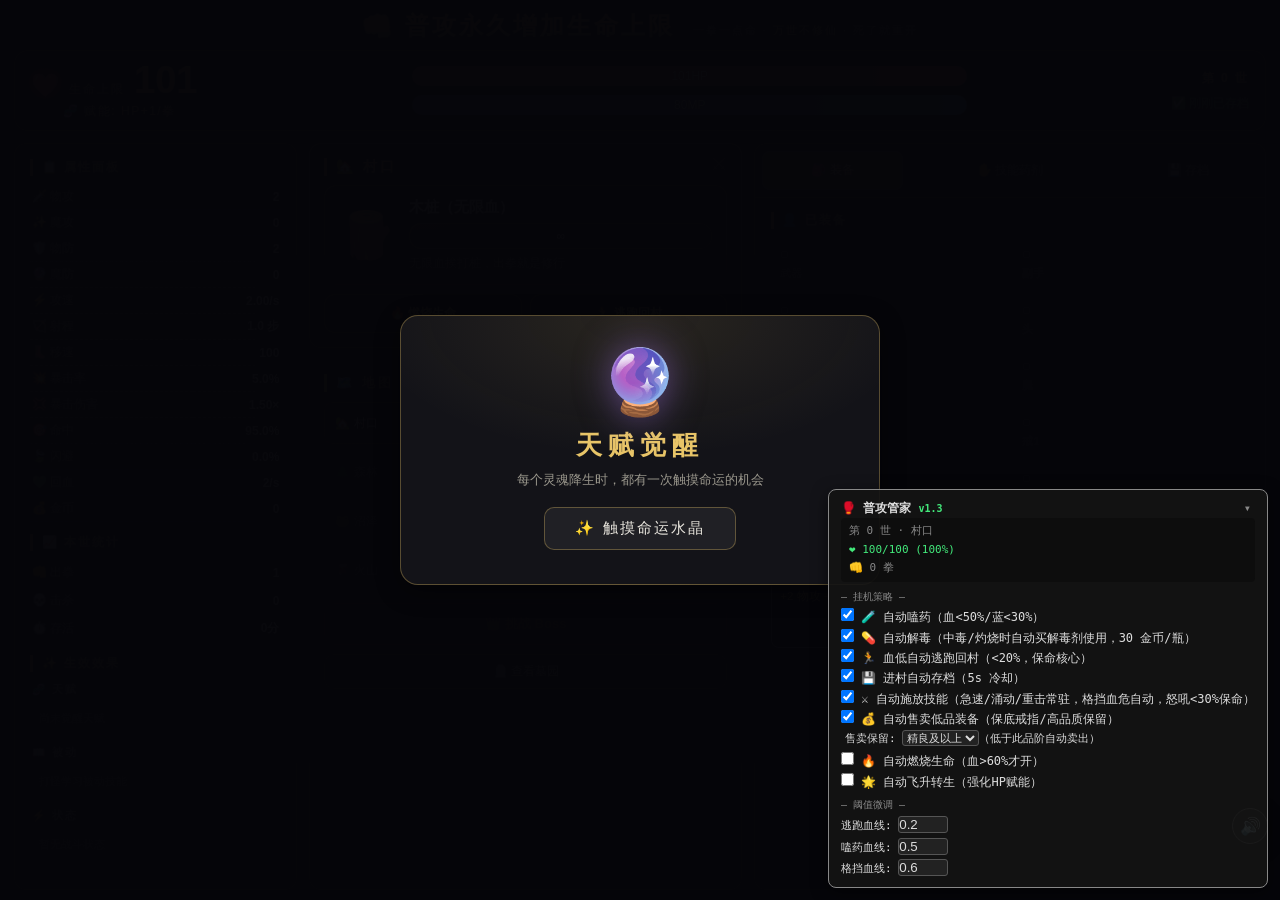
<file: gongpu-legacy/index.html>
<!DOCTYPE html>
<html lang="zh-CN">
<head>
<meta charset="UTF-8">
<meta name="viewport" content="width=device-width, initial-scale=1.0">
<title>普攻永久增加生命上限</title>
<link rel="stylesheet" href="css/style.css?v=20261029-effects2">
</head>
<body>

<!-- ======== 游戏标题 ======== -->
<header class="game-header">
  <h1 class="game-title"><span class="fist">👊</span> 普攻永久增加生命上限</h1>
  <p class="game-sub">一拳一点命 · <em>万世不修仙</em> · 死了就重开</p>
</header>

<!-- ======== 顶栏：大数字 + 状态条 ======== -->
<header class="topbar">
  <div class="hp-line">
    <span class="hp-icon">❤️</span>
    <span class="hp-max-label">生命上限</span>
    <span id="hpMax" class="hp-max">100</span>
  </div>
  <div id="blessRow" class="bless-row">🧬 赋能: HP+1/拳</div>
  <div class="bars">
    <div class="bar hp"><div id="hpBar" class="fill"></div><span class="bar-txt"><span id="hpCur">100</span> HP</span></div>
    <div class="bar mp"><div id="mpBar" class="fill"></div><span class="bar-txt"><span id="mpCur">50</span> MP</span></div>
  </div>
  <div class="meta-row">
    <span id="gen" class="gen">第 0 世</span>
    <span id="saveState" class="saveok">⚠️ 从未存档</span>
  </div>
</header>

<!-- ======== 单屏工作台：属性 / 战斗地图 / 标签式操作区 ======== -->
<main class="game-shell">
  <aside class="panel stats-panel">
    <h2>📋 属性面板</h2>
    <table class="stats">
      <tr><td>🗡️ 物攻</td><td id="stPATK">1</td></tr>
      <tr><td>✨ 魔攻</td><td id="stMATK">0</td></tr>
      <tr><td>🛡️ 物防</td><td id="stPDEF">1</td></tr>
      <tr><td>🔮 魔防</td><td id="stMDEF">0</td></tr>
      <tr><td>⚡ 攻速</td><td id="stASPD">1.00/s</td></tr>
      <tr><td>🏹 射程</td><td id="stRNG">1.0 步</td></tr>
      <tr><td>👢 移速</td><td id="stSPD">100</td></tr>
      <tr><td>💥 暴击率</td><td id="stCRIT">5.0%</td></tr>
      <tr><td>💢 暴击伤害</td><td id="stCRITD">1.50×</td></tr>
      <tr><td>🎯 命中</td><td id="stACC">95.0%</td></tr>
      <tr><td>🍃 闪避</td><td id="stEVA">0.0%</td></tr>
      <tr><td>💚 回血</td><td id="stREGEN">0/s</td></tr>
      <tr><td>💰 金币</td><td id="stGold">0</td></tr>
    </table>
    <h2>📈 本世统计</h2>
    <table class="stats lifetime-stats">
      <tr><td>👊 出拳</td><td id="stPunch">0</td></tr>
      <tr><td>💀 击杀</td><td id="stKill">0</td></tr>
      <tr><td>⏱️ 存活</td><td id="stLived">0分</td></tr>
    </table>
    <h2>✨ 生效效果</h2>
    <div id="effectArea" class="effect-area">
      <div class="effect-group"><div class="effect-group-title">🧬 天赋</div><div class="effect-none">尚未觉醒天赋</div></div>
      <div class="effect-group"><div class="effect-group-title">📖 被动</div><div class="effect-none">打怪学习被动技能</div></div>
      <div class="effect-group"><div class="effect-group-title">⚡ 状态</div><div class="effect-none">暂无增益 / 减益</div></div>
    </div>
  </aside>

  <div class="play-column">
    <section class="panel combat">
      <h2 id="zoneName">🏡 村口</h2>
      <div class="mob">
        <div id="mobEmoji" class="mob-emoji">🪵</div>
        <div class="mob-info">
          <div id="mobName" class="mob-name">木桩（无限血）</div>
          <div class="bar mob"><div id="mobBar" class="fill"></div><span id="mobHp" class="bar-txt">∞</span></div>
          <div id="mobDesc" class="mob-desc">无限血挨打桩，出拳就是修行</div>
        </div>
      </div>
      <div class="combat-btns">
        <button id="btnBurn" class="skill-btn">🔥 燃烧生命</button>
        <button id="btnFlee" class="skill-btn">🏃 逃跑回村</button>
        <button id="btnRebirth" class="skill-btn rebirth-btn" style="display:none">🌟 飞升转世</button>
      </div>
      <div id="burnBuff" class="burn-buff"></div>
    </section>

    <section class="panel map-panel">
      <h2>🗺️ 地图 <span class="panel-tip">战斗与切图始终可见</span></h2>
      <div class="zones">
        <button data-zone="village" class="zone-btn">🏡 村口</button>
        <button data-zone="plain" class="zone-btn">🌾 平原<span class="req">≥500血</span></button>
        <button data-zone="forest" class="zone-btn">🌲 森林<span class="req">≥3千血/5防</span></button>
        <button data-zone="mine" class="zone-btn">⛏️ 矿洞<span class="req">≥1.2万血</span></button>
        <button data-zone="swamp" class="zone-btn">🐸 沼泽<span class="req">≥4万血/50回</span></button>
        <button data-zone="snow" class="zone-btn">🏔️ 雪山<span class="req">≥10万血/30魔防</span></button>
        <button data-zone="volcano" class="zone-btn">🌋 火山<span class="req">≥30万血/双防80</span></button>
      </div>
      <button id="btnBoss" class="boss-btn" title="挑战当前区域 Boss（高血高攻，会施放沉默）">👑 挑战 Boss</button>
      <button id="btnGraveyard" class="grave-btn">🪦 查看墓园</button>
    </section>
  </div>

  <section class="panel utility-panel">
    <nav class="game-tabs" role="tablist" aria-label="游戏操作">
      <button id="tabBtnEquip" class="game-tab active" role="tab" aria-selected="true" aria-controls="tabEquip" data-tab="equip">🎒 装备</button>
      <button id="tabBtnSkills" class="game-tab" role="tab" aria-selected="false" aria-controls="tabSkills" data-tab="skills">✋ 技能药剂</button>
      <button id="tabBtnSave" class="game-tab" role="tab" aria-selected="false" aria-controls="tabSave" data-tab="save">💾 存档</button>
    </nav>

    <div id="tabEquip" class="tab-pane active" role="tabpanel" aria-labelledby="tabBtnEquip" data-pane="equip">
      <div class="equip-cols">
        <div class="equipped-box">
          <h2>👤 已装备</h2>
          <div id="equippedSlots" class="equipped-grid"></div>
        </div>
        <div class="bag-box">
          <h2>🎒 背包 <span id="bagCount" class="bag-count">0/30</span></h2>
          <div id="bagList" class="bag-list"><p class="empty-hint">击杀怪物掉落装备</p></div>
        </div>
      </div>
    </div>

    <div id="tabSkills" class="tab-pane" role="tabpanel" aria-labelledby="tabBtnSkills" data-pane="skills" hidden>
      <div class="skill-cols">
        <div class="active-box">
          <h2>✋ 主动技能</h2>
          <div id="activeList" class="active-list"></div>
        </div>
        <div class="potion-box">
          <h2>🧪 药剂商店</h2>
          <div id="potionList" class="potion-list"></div>
        </div>
        <div class="passive-box">
          <h2>📖 被动技能</h2>
          <div id="passiveList" class="passive-list"></div>
        </div>
      </div>
    </div>

    <div id="tabSave" class="tab-pane" role="tabpanel" aria-labelledby="tabBtnSave" data-pane="save" hidden>
      <div class="save-box">
        <h2>💾 存档槽位</h2>
        <p id="saveRuleHint" class="save-rule-hint">当前位于安全区，可以存档</p>
        <div class="save-slots">
          <div id="saveSlot1" class="save-slot empty">
            <div class="slot-head"><strong>槽位 1</strong><span id="slotState1" class="slot-state empty">空槽</span></div>
            <div id="slotMeta1" class="slot-meta">还没有存档，可安全写入</div>
            <div class="slot-actions"><button data-save="1">写入槽 1</button><button data-load="1" disabled>读取存档</button></div>
          </div>
          <div id="saveSlot2" class="save-slot empty">
            <div class="slot-head"><strong>槽位 2</strong><span id="slotState2" class="slot-state empty">空槽</span></div>
            <div id="slotMeta2" class="slot-meta">还没有存档，可安全写入</div>
            <div class="slot-actions"><button data-save="2">写入槽 2</button><button data-load="2" disabled>读取存档</button></div>
          </div>
          <div id="saveSlot3" class="save-slot empty">
            <div class="slot-head"><strong>槽位 3</strong><span id="slotState3" class="slot-state empty">空槽</span></div>
            <div id="slotMeta3" class="slot-meta">还没有存档，可安全写入</div>
            <div class="slot-actions"><button data-save="3">写入槽 3</button><button data-load="3" disabled>读取存档</button></div>
          </div>
        </div>
        <label class="autosave"><input type="checkbox" id="autoSaveChk" checked> 村口自动存档（槽1）</label>
        <h2>📤 存档备份</h2>
        <textarea id="ioText" placeholder="存档文本（导出后复制保存 / 粘贴后导入）"></textarea>
        <div class="save-grid">
          <button id="btnExport">导出</button>
          <button id="btnImport">导入</button>
        </div>
        <button id="btnRestart" class="restart-btn">🔄 重新开档（放弃当前进度）</button>
      </div>
    </div>
  </section>
</main>

<!-- ======== 死亡画面 ======== -->
<div id="deathMask" class="death-mask" style="display:none">
  <div class="death-box">
    <h2>💀 你死了。</h2>
    <p>击杀者：<span id="deathKiller">-</span></p>
    <p>你的生命定格在：<b id="deathHP">-</b></p>
    <p>本档出拳：<span id="deathPunches">-</span> 次 · 存活：<span id="deathLived">-</span></p>
    <p class="death-save-info" id="deathSave">-</p>
    <input id="deathEpitaph" class="death-epitaph" placeholder="墓志铭（可选，最多30字）" maxlength="30">
    <div id="deathAutopsy" class="death-autopsy"></div>
    <div class="death-btns">
      <button id="btnLoadLast" class="d-btn load">📂 回档到最近存档</button>
      <button id="btnNewGame" class="d-btn new">⚰️ 尘归尘，重新开档</button>
    </div>
  </div>
</div>

<!-- ======== 墓园面板（M6） ======== -->
<div id="graveyardMask" class="death-mask" style="display:none">
  <div class="graveyard-box">
    <h2>🪦 墓园</h2>
    <div id="graveyardList" class="graveyard-list"></div>
    <button id="btnCloseGrave" class="d-btn new">关闭墓园</button>
  </div>
</div>

<!-- ======== 飞升面板（M7） ======== -->
<div id="rebirthMask" class="death-mask" style="display:none">
  <div class="rebirth-box">
    <h2>🌟 飞升</h2>
    <p>拳至一载，肉身成圣。选择下一世普攻永久成长的新属性：</p>
    <div id="rebirthChoices" class="rebirth-choices"></div>
  </div>
</div>

<div id="toast" class="toast"></div>

<!-- ======== 重新开档确认（M8） ======== -->
<div id="restartMask" class="death-mask" style="display:none">
  <div class="restart-box">
    <h2>🔄 重新开档？</h2>
    <p>当前进度将<u>全部丢失</u>（生命上限、装备、技能、金币清零，回到第 0 世）。<br>已存入槽位的存档和墓园墓碑不受影响。</p>
    <div class="death-btns">
      <button id="btnRestartYes" class="d-btn new">⚰️ 确认重开（当前进度作废）</button>
      <button id="btnRestartNo" class="d-btn load">↩️ 我再想想</button>
    </div>
  </div>
</div>

<script src="js/vendor/break_infinity.min.js"></script>
<script src="js/config.js?v=20261029-r10"></script>
<script src="js/game.js?v=20261029-r10"></script>
<script src="js/save.js?v=20261029-r10"></script>
<script src="js/ui.js?v=20261029-r10"></script>
<script src="js/achievements.js?v=20261029-r10"></script>
<script src="js/audio.js?v=20261029-r10"></script>
<script src="autobot.js"></script>
<script src="js/tutorial.js"></script>
<script>
document.addEventListener('DOMContentLoaded', () => {
  bindUI();
  startEngine();
});
</script>
</body>
</html>
</file>
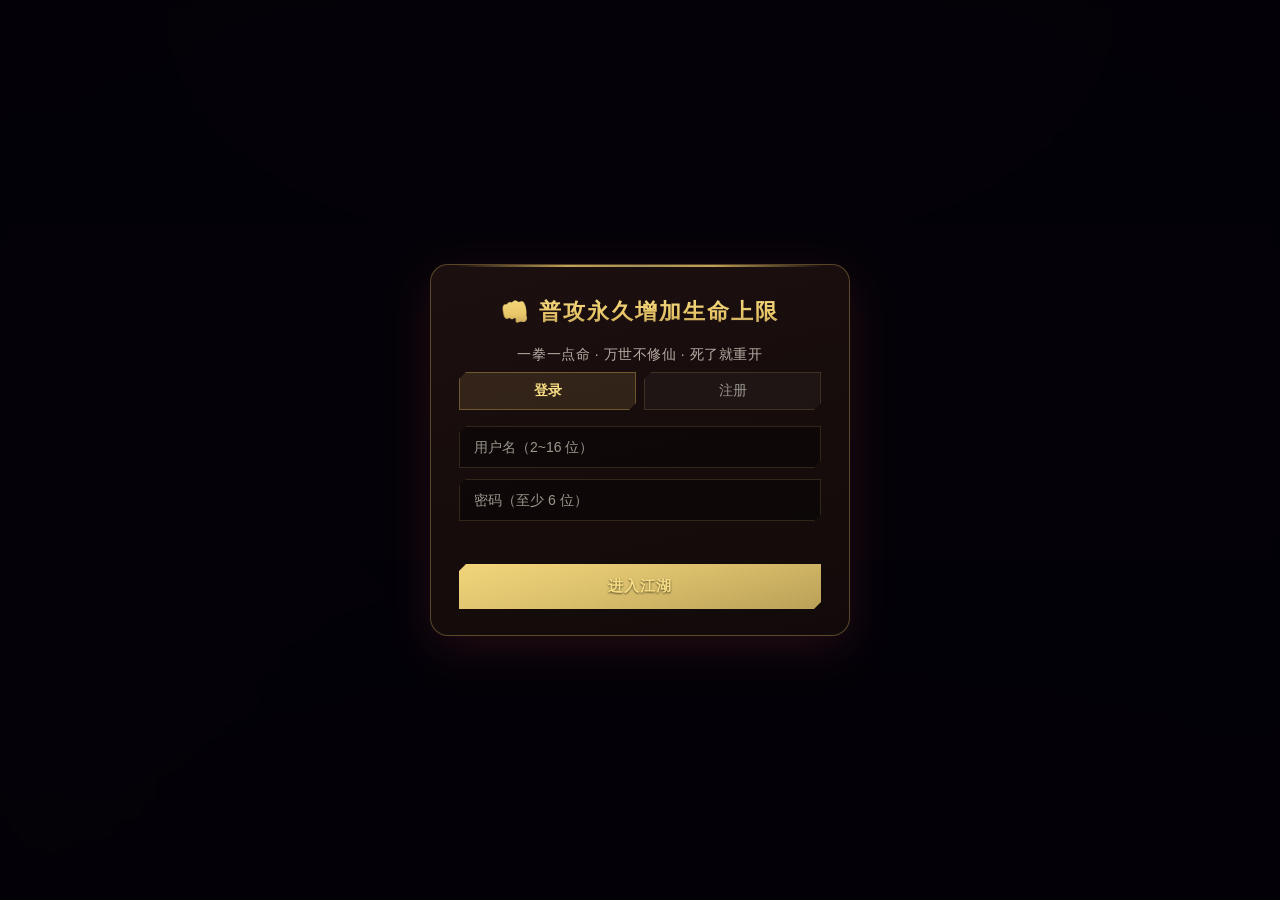
<file: web/index.html>
<!DOCTYPE html>
<html lang="zh-CN">
<head>
<meta charset="UTF-8">
<meta name="viewport" content="width=device-width, initial-scale=1.0, viewport-fit=cover">
<title>Gongpu</title>
<meta name="description" content="反等级制大数放置网游：每次普攻永久 +1 生命上限，攻速无上限，觉醒天赋、转生赋能、死了就重开。">
<meta name="theme-color" content="#14100c">
<meta property="og:title" content="普攻永久增加生命上限">
<meta property="og:description" content="一拳一点命 · 万世不修仙 · 死了就重开">
<meta property="og:type" content="website">
<link rel="icon" href="data:image/svg+xml,%3Csvg xmlns='http://www.w3.org/2000/svg' viewBox='0 0 64 64'%3E%3Crect width='64' height='64' rx='14' fill='%2314100c'/%3E%3Ctext x='32' y='44' font-size='34' text-anchor='middle'%3E%F0%9F%91%8A%3C/text%3E%3C/svg%3E">
<link rel="stylesheet" href="css/style.css?v=293">
<link rel="stylesheet" href="css/v2.css?v=293">
<link rel="stylesheet" href="css/drawer.css?v=293">
<link rel="stylesheet" href="css/v3.css?v=293">
</head>
<body>

<!-- ======== 登录/注册 ======== -->
<div id="authMask" class="death-mask" style="display:flex">
  <div class="death-box auth-box">
    <h2>👊 普攻永久增加生命上限</h2>
    <p class="auth-sub">一拳一点命 · 万世不修仙 · 死了就重开</p>
    <div class="auth-tabs">
      <button class="auth-tab active" data-mode="login">登录</button>
      <button class="auth-tab" data-mode="register">注册</button>
    </div>
    <form id="authForm" autocomplete="on">
      <input id="authUser" class="auth-input" placeholder="用户名（2~16 位）" maxlength="16" autocomplete="username">
      <input id="authPass" class="auth-input" type="password" placeholder="密码（至少 6 位）" autocomplete="current-password">
      <div id="authErr" class="auth-err"></div>
      <button id="authSubmit" type="submit" class="d-btn load auth-submit">进入江湖</button>
    </form>
  </div>
</div>

<!-- ======== 存档选择 ======== -->
<div id="slotMask" class="death-mask" style="display:none">
  <div class="death-box slot-select-box">
    <h2>💾 选择存档</h2>
    <div id="slotChoices" class="slot-choices"></div>
    <div class="slot-foot">
      <span id="whoami" class="whoami"></span>
      <button id="btnChangePw" class="d-btn">修改密码</button>
      <button id="btnLogout" class="d-btn">退出登录</button>
    </div>
  </div>
</div>

<!-- ======== 游戏主体 ======== -->
<div id="gameRoot">
<a class="skip-link" href="#zoneName">跳到战斗区</a>
<header class="game-header">
  <h1 class="game-title"><span class="fist">👊</span> 普攻永久增加生命上限</h1>
  <p class="game-sub">一拳一点命 · <em>万世不修仙</em> · 死了就重开</p>
</header>

<header class="topbar">
  <span class="brand-mini">👊 普攻永久增加生命上限</span>
  <div class="shell-actions" role="group" aria-label="界面抽屉">
    <button id="btnNav" class="shell-action" type="button" data-open-drawer="nav" aria-controls="navDrawer" aria-expanded="false" title="功能目录（N）">☰<span>功能</span></button>
    <button id="btnMapDrawer" class="shell-action" type="button" data-open-drawer="map" aria-controls="mapDrawer" aria-expanded="false" title="地图与行动（M）">🗺️<span>地图</span></button>
    <button id="btnSettings" class="shell-action" type="button" data-open-drawer="settings" aria-controls="settingsDrawer" aria-expanded="false" title="界面设置">⚙️<span>设置</span></button>
  </div>
  <div id="charBadge" class="char-badge" title="属性面板（悬浮 / 点击）" tabindex="0" role="button" aria-label="查看详细属性" aria-controls="statCard">
    <span class="char-emoji">🥋</span>
    <div class="char-hpbar"><div id="charHpFill" class="fill"></div></div>
  </div>
  <span id="dpsChip" class="dps-chip" title="面板理论 DPS 估算：（物攻+魔攻）×攻速×暴击期望倍率，未计怪物防御/闪避">⚔️ DPS —</span>
  <span id="powerChip" class="dps-chip" title="综合战力（参照文字修仙「总体实力」）：DPS×(1+生命上限/双攻和÷10)×(1+双防/2000)，仅供横向比较">💪 战力 —</span>
  <span id="titleChip" class="dps-chip" title="当前最高称号（全部称号见角色页）" hidden></span>
  <span id="petChip" class="dps-chip" title="出战宠物速览（领养/喂食/改名见委托页宠物卡）" hidden></span>

  <!-- 属性悬浮卡：悬浮/点击头像展开，不占主画面布局 -->
  <div id="statCard" class="stat-hover-card">
    <div id="freePointLine" class="sp-line" hidden></div>
    <h2>📋 属性面板</h2>
    <table class="stats">
      <tr data-stat="PATK"><td>🗡️ 物攻</td><td id="stPATK">1</td></tr>
      <tr data-stat="MATK"><td>✨ 魔攻</td><td id="stMATK">0</td></tr>
      <tr data-stat="PDEF"><td>🛡️ 物防</td><td id="stPDEF">1</td></tr>
      <tr data-stat="MDEF"><td>🔮 魔防</td><td id="stMDEF">0</td></tr>
      <tr data-stat="ASPD"><td>⚡ 攻速</td><td id="stASPD">1.00/s</td></tr>
      <tr data-stat="RNG"><td>🏹 射程</td><td id="stRNG">1.0 步</td></tr>
      <tr data-stat="SPD"><td>👢 移速</td><td id="stSPD">100</td></tr>
      <tr data-stat="CRIT"><td>💥 暴击率</td><td id="stCRIT">5.0%</td></tr>
      <tr data-stat="CRITD"><td>💢 暴击伤害</td><td id="stCRITD">1.50×</td></tr>
      <tr data-stat="ACC"><td>🎯 命中</td><td id="stACC">95.0%</td></tr>
      <tr data-stat="EVA"><td>🍃 闪避</td><td id="stEVA">0.0%</td></tr>
      <tr data-stat="REGEN"><td>💚 回血</td><td id="stREGEN">0/s</td></tr>
      <tr data-stat="MREGEN"><td>💧 魔回</td><td id="stMREGEN">0/s</td></tr>
      <tr data-stat="LIFESTEAL"><td>🩸 吸血</td><td id="stLIFESTEAL">0</td></tr>
      <tr><td>💰 金币</td><td id="stGold">0</td></tr>
    </table>
    <h2>📈 本世统计</h2>
    <table class="stats lifetime-stats">
      <tr><td>👊 出拳</td><td id="stPunch">0</td></tr>
      <tr><td>💀 击杀</td><td id="stKill">0</td></tr>
      <tr><td>💥 总伤害（终身）</td><td id="stDmg">0</td></tr>
      <tr><td>🎯 最高单击</td><td id="stBestHit">0</td></tr>
      <tr><td>⏱️ 存活</td><td id="stLived">0分</td></tr>
    </table>
    <h2>✨ 生效效果</h2>
    <div id="effectArea" class="effect-area">
      <div class="effect-group"><div class="effect-group-title">🧬 天赋</div><div class="effect-none">尚未觉醒天赋</div></div>
      <div class="effect-group"><div class="effect-group-title">📖 被动</div><div class="effect-none">打怪学习被动技能</div></div>
      <div class="effect-group"><div class="effect-group-title">⚡ 状态</div><div class="effect-none">暂无增益 / 减益</div></div>
    </div>
  </div>

  <div class="hp-line">
    <span class="hp-icon">❤️</span>
    <span class="hp-max-label">生命上限</span>
    <span id="hpMax" class="hp-max">100</span>
    <canvas id="hpSpark" width="110" height="26" aria-hidden="true"></canvas><!-- 第十五批 R5 HP 趋势迷你图 -->
  </div>
  <div class="bars">
    <div class="bar hp"><div id="hpBar" class="fill"></div><span class="bar-txt"><span id="hpCur">100</span><span id="shieldVal" hidden></span> HP</span></div>
    <div class="bar mp"><div id="mpBar" class="fill"></div><span class="bar-txt"><span id="mpCur">50</span>/<span id="mpMax">80</span> MP</span></div>
  </div>
  <div id="blessRow" class="bless-row">🧬 赋能: HP+1/拳</div>
  <div class="meta-row">
    <span id="gen" class="gen">第 0 世</span>
    <span id="hudGold" class="gen" title="当前金币">💰 0</span>
    <span id="hudKills" class="gen" title="本世击杀">💀 0</span>
    <span id="hudRate" class="gen" title="最近 5 分钟的击杀速率（本页会话内统计）"></span>
    <span id="hudPps" class="gen" hidden title="出拳速率 / 生命成长速率（本页会话统计）"></span><!-- 第十五批 R4 HUD 双速率 -->
    <span id="talentBadge" class="talent-badge" style="display:none" title="当前觉醒天赋"></span>
    <span id="saveState" class="saveok">✅ 云端已同步</span>
    <button id="btnDaily" class="daily-btn" title="每日签到：金币+药剂礼包">🎁 签到</button>
    <span id="netState" class="netok" role="status" aria-label="云端连接正常">●</span>
  </div>
</header>

<div id="bulletinBar" class="bulletin-bar" style="display:none"></div>

<main class="game-shell">
  <div class="play-column">
    <section class="panel combat">
      <div id="storyLine" class="story-line">你的江湖之旅开始了。</div>
      <div id="ascendProg" class="ascend-prog" hidden><i class="ascend-prog-fill"></i><span class="ascend-prog-txt"></span></div><!-- 第十五批 R2 飞升进度条 -->
      <h2 id="zoneName">🏡 村口</h2>
      <div class="mob">
        <div id="mobEmoji" class="mob-emoji">🪵</div>
        <div class="mob-info">
          <div id="mobName" class="mob-name">木桩（无限血）</div>
          <div class="bar mob"><div id="mobBar" class="fill"></div><span id="mobHp" class="bar-txt">∞</span></div>
          <div id="mobDesc" class="mob-desc">无限血挨打桩，出拳就是修行</div>
        </div>
      </div>
      <div class="combat-group-label">⚔️ 主动技</div>
      <div class="combat-btns">
        <button id="btnBurn" class="skill-btn">🔥 燃烧生命</button>
        <button id="btnRapid" class="skill-btn">⚡ 急速射击</button>
        <button id="btnHeavy" class="skill-btn">💥 蓄力重击</button>
        <button id="btnBlock" class="skill-btn">🛡️ 格挡反击</button>
        <button id="btnSurge" class="skill-btn">✨ 魔力涌动</button>
        <button id="btnRoar" class="skill-btn">😤 怒吼</button>
        <button id="btnFlee" class="skill-btn">🏃 逃跑回村</button>
        <button id="btnRebirth" class="skill-btn rebirth-btn" style="display:none">🌟 飞升转世</button>
      </div>
      <div class="combat-group-label">💚 辅助治疗</div>
      <div class="combat-btns">
        <button id="btnHeal" class="skill-btn" title="治愈术：立即恢复 35% 生命上限（蓝 40 / 冷却 60s）">💚 治愈术</button>
        <button id="btnBloodlust" class="skill-btn" title="嗜血术：10s 内吸血 +20%（蓝 30 / 冷却 45s）">🩸 嗜血术</button>
        <button id="btnIronWall" class="skill-btn" title="铁壁：8s 内受击减半（蓝 35 / 冷却 40s）">🧱 铁壁</button>
        <button id="btnCleanse" class="skill-btn" title="净化：清除中毒/灼烧/沉默/时滞（蓝 20 / 冷却 30s）">🕊️ 净化</button>
      </div>
      <div class="combat-group-label" id="extSkillLabel" hidden>✨ 赋能技</div>
      <div class="combat-btns" id="extSkillRow"></div>
      <details class="hotkey-details"><summary>⌨️ 快捷键</summary><div class="hotkey-hint"><b>1</b> 小血药 · <b>2</b> 大血药 · <b>3</b> 蓝药 · <b>4</b> 治愈术 · <b>5</b> 净化 · <b>F</b> 逃跑 · <b>B</b> 挑战 Boss · <b>M</b> 地图 · <b>N</b> 功能目录</div></details>
      <div id="buffBar" class="buff-bar" title="当前生效的增益 / 减益"></div>
      <div id="burnBuff" class="burn-buff"></div>
      <details class="log-fold" open>
        <summary class="log-fold-head">📜 大事记 <span class="panel-tip">Boss / 掉落 / 系统 · 点击收起</span></summary>
        <div class="log-body">
          <input id="logSearch" class="log-search" type="text" placeholder="🔍 搜日志（与下方分类筹码叠加过滤）" autocomplete="off">
          <div id="eventLog" class="event-log" title="最近的战斗大事（Boss 击杀 / 图纸 / 史诗掉落）"></div>
        </div>
      </details>
    </section>
  </div>

  <section id="utilityPanel" class="panel utility-panel" aria-labelledby="workspaceTitle">
    <header class="workspace-bar">
      <h2 id="workspaceTitle"><span id="workspaceIcon" aria-hidden="true">🎒</span> <span id="workspaceName">装备与背包</span></h2>
      <div class="workspace-actions">
        <button id="btnWorkspaceNav" class="workspace-action" type="button" data-open-drawer="nav" aria-controls="navDrawer" aria-expanded="false">☰ 全部功能</button>
        <button id="btnWorkspaceClose" class="workspace-action workspace-close" type="button" aria-label="收起当前功能">⌄ 收起</button>
      </div>
    </header>

    <div id="tabEquip" class="tab-pane active" data-pane="equip" role="tabpanel" aria-labelledby="tabBtnEquip">
      <div class="equip-cols">
        <div class="equipped-box">
          <h2>👤 已装备</h2>
          <div id="equippedSlots" class="equipped-grid"></div>
          <details id="extraStripWrap" class="extra-strip-wrap equip-fold" open hidden>
            <summary class="extra-strip-head">🧳 无相位栏 <span id="extraStripCount" class="panel-tip"></span></summary>
            <div id="extraStrip" class="extra-strip"></div>
          </details>
          <details id="setsBox" class="sets-box equip-fold" open hidden>
            <summary class="extra-strip-head">🧩 套装 <span class="panel-tip">同区四件套，穿 2/4 件激活加成</span></summary>
            <div id="setsList" class="sets-list"></div>
          </details>
        </div>
        <div class="bag-box">
          <h2>🎒 背包 <span id="bagCount" class="bag-count">0/30</span></h2>
          <div id="bagList" class="bag-list"><p class="empty-hint">击杀怪物掉落装备</p></div>
        </div>
      </div>
    </div>

    <div id="tabSkills" class="tab-pane" data-pane="skills" hidden>
      <div class="sub-tabs" role="tablist" aria-label="技能药剂分类">
        <button class="sub-tab active" data-sub="potions" role="tab" aria-selected="true">🧪 药剂</button>
        <button class="sub-tab" data-sub="passives" role="tab" aria-selected="false">📖 被动</button>
        <button class="sub-tab" data-sub="market" role="tab" aria-selected="false">🌑 黑市</button>
      </div>
      <div class="sub-pane" data-subpane="market" hidden>
      <div class="potion-box market-box">
        <h2>🌑 每日黑市 <span class="panel-tip">每天 3 种药剂打折出售 · 每种限购 5 件 · 0 点刷新</span></h2>
        <div id="marketList" class="potion-list"><p class="empty-hint">加载中…</p></div>
      </div>
      </div>
      <div class="sub-pane" data-subpane="potions">
      <div class="skill-cols">
        <div class="potion-box">
          <h2>🧪 药剂 <button id="btnBuyKit" class="kit-btn" title="把血药/蓝药/解毒剂/食物一次补到 10/5/3/3">🎒 一键补给包</button></h2>
          <div id="potionList" class="potion-list"></div>
        </div>
      </div>
      </div>
      <div class="sub-pane" data-subpane="passives" hidden>
      <div class="skill-cols">
        <div class="passive-box">
          <h2>📖 被动技能</h2>
          <div id="passiveList" class="passive-list"></div>
        </div>
      </div>
      </div>
    </div>

    <div id="tabQuest" class="tab-pane" data-pane="quest" hidden>
      <div class="sub-tabs" role="tablist" aria-label="委托分类">
        <button class="sub-tab active" data-sub="daily" role="tab" aria-selected="true">📅 每日</button>
        <button class="sub-tab" data-sub="weekly" role="tab" aria-selected="false">🗓️ 每周</button>
        <button class="sub-tab" data-sub="monthly" role="tab" aria-selected="false">📆 每月</button>
        <button class="sub-tab" data-sub="pets" role="tab" aria-selected="false">🐾 宠物</button>
        <button class="sub-tab" data-sub="guild" role="tab" aria-selected="false">📜 委托</button>
      </div>
      <div class="sub-pane" data-subpane="daily">
      <div class="save-box">
        <h2>📅 每日任务 <span class="panel-tip">每天自动签发 3 个 · 不限区域计进度 · 完成逐个领金币 · 三个全清额外 +5,000 金</span></h2>
        <div id="dailyList" class="daily-list"><p class="empty-hint">加载中…</p></div>
      </div>
      </div>
      <div class="sub-pane" data-subpane="weekly" hidden>
      <div class="save-box">
        <h2>🗓️ 周常任务 <span class="panel-tip">每周一自动签发 3 个长线任务 · 完成逐个领金币 · 三个全清额外 +50,000 金与随机宝石 ×2</span></h2>
        <div id="weeklyList" class="daily-list"><p class="empty-hint">加载中…</p></div>
      </div>
      </div>
      <div class="sub-pane" data-subpane="monthly" hidden>
      <div class="save-box">
        <h2>📆 月常任务 <span class="panel-tip">每月 1 日自动签发 3 个超长线任务 · 三个全清额外 +300,000 金与随机宝石 ×3</span></h2>
        <div id="monthlyList" class="daily-list"><p class="empty-hint">加载中…</p></div>
      </div>
      </div>
      <div class="sub-pane" data-subpane="pets" hidden>
      <div class="save-box">
        <h2>🐾 宠物伙伴 <span class="panel-tip">领养后随你击杀成长 · 等级放大属性加成 · 喂食 150 金 +10 经验</span></h2>
        <div id="petList" class="daily-list"><p class="empty-hint">加载中…</p></div>
      </div>
      </div>
      <div class="sub-pane" data-subpane="guild" hidden>
      <div class="save-box">
        <h2>📜 冒险公会委托</h2>
        <p class="save-rule-hint">按属性门槛接取，击杀任意怪物计入进度，回来交付领赏（最多同时 3 个）</p>
        <div id="questList" class="graveyard-list"><p class="empty-hint">加载中…</p></div>
      </div>
      </div>
    </div>

    <div id="tabCraft" class="tab-pane" data-pane="craft" hidden>
      <div class="sub-tabs" role="tablist" aria-label="锻造分类">
        <button class="sub-tab active" data-sub="recipes" role="tab" aria-selected="true">🔨 配方</button>
        <button class="sub-tab" data-sub="mats" role="tab" aria-selected="false">💰 材料</button>
        <button class="sub-tab" data-sub="gems" role="tab" aria-selected="false">💎 宝石</button>
        <button class="sub-tab" data-sub="batch" role="tab" aria-selected="false">🧰 批量</button>
      </div>
      <div class="sub-pane" data-subpane="recipes">
      <div class="save-box">
        <h2>⚒️ 图纸合成</h2>
        <p class="save-rule-hint">打怪掉图纸与材料，集齐即可锻造指定装备（词条随机）：基础配方出优秀品质、图纸配方出稀有品质，都有 25% 概率升一品</p>
        <div id="craftList" class="graveyard-list"><p class="empty-hint">加载中…</p></div>
      </div>
      </div>
      <div class="sub-pane" data-subpane="mats" hidden>
      <div class="save-box">
        <h2>💰 材料兑换与出售</h2>
        <p class="save-rule-hint">3 份任意区域材料兑换 1 份目标材料；出售按区域深度定价，买入急用调剂</p>
        <div id="craftMats" class="graveyard-list"></div>
      </div>
      </div>
      <div class="sub-pane" data-subpane="gems" hidden>
      <div class="save-box">
        <h2>💎 宝石融合与出售</h2>
        <p class="save-rule-hint">3 颗同种一阶融合成璀璨（属性 ×2.5）；背包装备点「镶嵌」装上，每件 3 孔</p>
        <div id="craftGems" class="graveyard-list"></div>
      </div>
      </div>
      <div class="sub-pane" data-subpane="batch" hidden>
      <div class="save-box">
        <h2>🧰 批量操作</h2>
        <p class="save-rule-hint">一键卖材料 / 全融合 / 拆宝石 / 卖多余图纸 / 全部兑换（兑换源与目标在「材料」页选择）</p>
        <div id="craftBatch" class="graveyard-list"></div>
      </div>
      </div>
    </div>

    <div id="tabRole" class="tab-pane" data-pane="role" hidden>
      <div class="sub-tabs" role="tablist" aria-label="角色分类">
        <button class="sub-tab active" data-sub="ach" role="tab" aria-selected="true">🏅 成就</button>
        <button class="sub-tab" data-sub="titles" role="tab" aria-selected="false">🎖️ 称号</button>
        <button class="sub-tab" data-sub="codex" role="tab" aria-selected="false">📖 图鉴</button>
      </div>
      <div class="sub-pane" data-subpane="ach">
      <div class="save-box">
        <h2>🏅 成就</h2>
        <input id="achSearch" class="log-search" type="text" placeholder="🔍 搜索成就（名称/描述，与下方筛选筹码叠加过滤）" autocomplete="off">
        <div id="achArea" class="effect-area"></div>
      </div>
      </div>
      <div class="sub-pane" data-subpane="titles" hidden>
      <div class="save-box">
        <h2>🎖️ 称号</h2>
        <div id="titleArea" class="effect-area"></div>
      </div>
      </div>
      <div class="sub-pane" data-subpane="codex" hidden>
      <div class="save-box">
        <h2>📖 怪物图鉴</h2>
        <div id="codexArea" class="effect-area codex-area"></div>
      </div>
      </div>
    </div>

    <div id="tabSave" class="tab-pane" data-pane="save" hidden>
      <div class="save-box">
        <h2>💾 云端存档</h2>
        <p id="saveRuleHint" class="save-rule-hint">当前位于安全区，可以存档</p>
        <p class="save-rule-hint">本版本所有进度实时同步到服务器（MySQL）。战斗中不可手动存档，死亡将失去本世面板。</p>
        <div class="save-grid">
          <button id="btnManualSave">💾 立即存档</button>
          <button id="btnCopySummary">📋 复制战绩摘要</button>
          <button id="btnBackToSlots">📂 切换存档槽</button>
        </div>
        <h2>🪦 墓园</h2>
        <div id="graveList" class="graveyard-list"><p class="empty-hint">还没有碑</p></div>
      </div>
    </div>

    <div id="tabSocial" class="tab-pane" data-pane="social" hidden>
      <div class="skill-cols">
        <div class="potion-box">
          <h2>⚔️ 切磋</h2>
          <div id="duelBox" class="potion-list"></div>
        </div>
        <div class="passive-box">
          <h2>🕯️ 世界墓园 <span class="panel-tip">祭奠他人的碑，为他添一炷香火</span></h2>
          <div id="worldGraveBox" class="graveyard-list"><p class="empty-hint">加载中…</p></div>
        </div>
      </div>
    </div>

    <div id="tabRank" class="tab-pane" data-pane="rank" hidden>
      <div class="save-box">
        <h2>🏆 生命上限榜</h2>
        <div id="rankList" class="graveyard-list"><p class="empty-hint">加载中…</p></div>
      </div>
    </div>
  </section>
</main>

<div id="drawerBackdrop" class="drawer-backdrop" aria-hidden="true"></div>

<aside id="navDrawer" class="side-drawer side-drawer--left nav-drawer" aria-labelledby="navDrawerTitle" aria-hidden="true" inert>
  <header class="drawer-header">
    <div>
      <h2 id="navDrawerTitle">功能目录</h2>
      <p>选择一项作为当前工作区</p>
    </div>
    <button class="drawer-close" type="button" data-close-drawer aria-label="关闭功能目录">×</button>
  </header>
  <div class="nav-search-wrap">
    <input id="navSearch" class="log-search" type="text" placeholder="🔍 搜索功能（装备/药剂/委托…）" autocomplete="off" aria-label="搜索功能">
  </div>
  <div id="navRecent" class="nav-recent" hidden></div>
  <nav class="game-tabs drawer-tab-list" role="tablist" aria-label="游戏功能">
    <div class="nav-group-title" role="presentation">⚔️ 成长</div>
    <button id="tabBtnEquip" class="game-tab active" data-tab="equip" role="tab" aria-selected="true" aria-controls="tabEquip">🎒 装备</button>
    <button id="tabBtnSkills" class="game-tab" data-tab="skills" role="tab" aria-selected="false" aria-controls="tabSkills" tabindex="-1">✋ 技能药剂</button>
    <button id="tabBtnCraft" class="game-tab" data-tab="craft" role="tab" aria-selected="false" aria-controls="tabCraft" tabindex="-1">⚒️ 锻造</button>
    <button id="tabBtnRole" class="game-tab" data-tab="role" role="tab" aria-selected="false" aria-controls="tabRole" tabindex="-1">👤 角色<span id="achBadge" class="tab-badge" hidden></span></button>
    <div class="nav-group-title" role="presentation">📜 冒险</div>
    <button id="tabBtnQuest" class="game-tab" data-tab="quest" role="tab" aria-selected="false" aria-controls="tabQuest" tabindex="-1">📜 委托<span id="questBadge" class="tab-badge" hidden></span></button>
    <div class="nav-group-title" role="presentation">🏮 社交</div>
    <button id="tabBtnSocial" class="game-tab" data-tab="social" role="tab" aria-selected="false" aria-controls="tabSocial" tabindex="-1">🏮 江湖</button>
    <button id="tabBtnRank" class="game-tab" data-tab="rank" role="tab" aria-selected="false" aria-controls="tabRank" tabindex="-1">🏆 榜单</button>
    <div class="nav-group-title" role="presentation">💾 系统</div>
    <button id="tabBtnSave" class="game-tab" data-tab="save" role="tab" aria-selected="false" aria-controls="tabSave" tabindex="-1">💾 存档</button>
  </nav>
  <div class="drawer-section drawer-nav-extras">
    <button class="drawer-menu-action" type="button" data-open-drawer="map">🗺️ 地图与区域行动 <span>M</span></button>
    <button class="drawer-menu-action" type="button" data-open-drawer="settings">⚙️ 界面与偏好设置</button>
  </div>
  <p class="drawer-footnote">快捷键：E 装备 · Q 委托 · X 药剂 · V 锻造</p>
</aside>

<aside id="mapDrawer" class="side-drawer side-drawer--right map-drawer" aria-labelledby="mapDrawerTitle" aria-hidden="true" inert>
  <header class="drawer-header">
    <div>
      <h2 id="mapDrawerTitle">地图与行动</h2>
      <p>换区后收起抽屉，战斗不会中断</p>
    </div>
    <button class="drawer-close" type="button" data-close-drawer aria-label="关闭地图">×</button>
  </header>
  <div class="drawer-scroll">
    <section class="panel map-panel" aria-label="区域与战斗行动">
      <div class="map-group-title">🗺️ 区域选择</div>
      <div class="zones" id="zoneBtns"></div>
      <div class="map-group-title">⚔️ 战斗行动</div>
      <div class="map-primary-actions">
        <button id="btnDeepestZone" class="boss-btn" title="按当前面板达标情况，一键前往序号最深的可进区域">🚀 前往最深可进区域</button>
        <button id="btnBoss" class="boss-btn">👑 挑战 Boss</button>
      </div>
      <div class="map-secondary-actions">
        <button id="btnSweep10" class="boss-btn" title="花金币扫荡当前区域 10 次：只涨区域精通与击杀类任务进度，不出掉落">🧹 扫荡×10</button>
        <button id="btnSweep100" class="boss-btn" title="花金币扫荡当前区域 100 次：只涨区域精通与击杀类任务进度，不出掉落">🧹 扫荡×100</button>
        <button id="btnAuto" class="boss-btn" title="服务端一直在自动挂机结算；此按钮只暂停本页面刷新">🤖 自动挂机（开）</button>
      </div>
      <div class="map-group-title">📚 图鉴参考</div>
      <div class="map-reference-actions">
        <button id="btnTraits" class="boss-btn" title="野怪出生可能携带的词条一览">📖 词条图鉴</button>
        <button id="btnSets" class="boss-btn" title="区域套装成员与加成一览">🧩 套装图鉴</button>
      </div>
    </section>
  </div>
</aside>

<aside id="settingsDrawer" class="side-drawer side-drawer--right settings-drawer" aria-labelledby="settingsDrawerTitle" aria-hidden="true" inert>
  <header class="drawer-header">
    <div>
      <h2 id="settingsDrawerTitle">界面与偏好</h2>
      <p>所有选择仍保存在本机</p>
    </div>
    <button class="drawer-close" type="button" data-close-drawer aria-label="关闭界面设置">×</button>
  </header>
  <div class="drawer-scroll settings-content">
    <section class="settings-group" aria-labelledby="appearanceTitle">
      <h3 id="appearanceTitle">阅读与主题</h3>
      <p>八套主题循环切换，字号随偏好即时调整。</p>
      <div class="settings-controls">
        <button id="btnTheme" class="daily-btn" title="主题切换：玄夜 / 宣纸 / 星空 / 水墨 / 霓虹 / 极光 / 深海 / 熔火">🌗 主题</button>
        <button id="btnFont" class="daily-btn" title="字号切换：标准 / 大 / 特大">🔠 字号</button>
      </div>
    </section>
    <section class="settings-group" aria-labelledby="motionTitle">
      <h3 id="motionTitle">动效与性能</h3>
      <p>静态模式尊重晕动敏感需求，低特效可减少挂机开销。</p>
      <div class="settings-controls">
        <button id="btnMotion" class="daily-btn" title="静态模式：停用全部动画与过渡">🧘 静态模式</button>
        <button id="btnFx" class="daily-btn" title="特效开关：关掉飘字与动画">✨ 特效</button>
      </div>
    </section>
    <section class="settings-group" aria-labelledby="audioTitle">
      <h3 id="audioTitle">游戏音效</h3>
      <p>音效开关收入设置，不再悬浮遮挡战斗日志。</p>
      <div id="audioSettingsSlot" class="audio-settings-slot"></div>
    </section>
    <section class="settings-group" aria-labelledby="helpTitle">
      <h3 id="helpTitle">玩法支持</h3>
      <p>查看核心循环、系统说明、快捷键与新增内容。</p>
      <button id="btnHelp" class="daily-btn" title="玩法说明与新功能一览">❓ 打开玩法帮助</button>
    </section>
  </div>
</aside>

<nav class="mobile-dock" aria-label="快捷功能">
  <button type="button" data-dock-action="combat" class="dock-btn active"><span aria-hidden="true">⚔️</span>战斗</button>
  <button type="button" data-dock-tab="equip" class="dock-btn"><span aria-hidden="true">🎒</span>装备</button>
  <button type="button" data-dock-tab="quest" class="dock-btn"><span aria-hidden="true">📜</span>委托</button>
  <button type="button" data-open-drawer="map" class="dock-btn" aria-controls="mapDrawer" aria-expanded="false"><span aria-hidden="true">🗺️</span>地图</button>
  <button type="button" data-open-drawer="nav" class="dock-btn" aria-controls="navDrawer" aria-expanded="false"><span aria-hidden="true">☰</span>全部</button>
</nav>
</div>

<!-- ======== 死亡画面 ======== -->
<div id="deathMask" class="death-mask" style="display:none">
  <div class="death-box">
    <h2>💀 你死了。</h2>
    <p>击杀者：<span id="deathKiller">-</span></p>
    <p>你的生命上限定格在：<b id="deathHP">-</b></p>
    <p>本档出拳：<span id="deathPunches">-</span> 次 · 存活：<span id="deathLived">-</span></p>
    <p>本世战绩：击杀 <span id="deathKills">-</span> · Boss <span id="deathBoss">-</span> · 最高单击 <span id="deathBest">-</span></p>
    <p class="death-save-info" id="deathSave">-</p>
    <p class="death-incense" id="deathIncenseInfo"></p>
    <!-- 第十五批 R8：尸检默认折叠，点按钮展开 -->
    <div class="autopsy-fold">
      <button id="autopsyToggle" class="d-btn" type="button">🧾 展开尸检报告</button>
      <div id="deathAutopsy" class="death-autopsy" hidden></div>
    </div>
    <div class="death-btns">
      <button id="btnIncense" class="d-btn load">🕯️ 香火复活（满血原地）</button>
      <button id="btnLoadLast" class="d-btn load">📂 回档到最近存档</button>
      <button id="btnNewGame" class="d-btn new">⚰️ 尘归尘，重新开档</button>
    </div>
  </div>
</div>

<!-- ======== 天赋觉醒 ======== -->
<div id="talentMask" class="death-mask" style="display:none">
  <div class="rebirth-box talent-box">
    <h2>✨ 觉醒仪式</h2>
    <p>每个灵魂降生时，可触摸一次命运。<br>认命随机——命运在水晶触碎的瞬间定格：</p>
    <div id="talentChoices" class="rebirth-choices"></div>
  </div>
</div>

<!-- ======== 飞升面板 ======== -->
<div id="rebirthMask" class="death-mask" style="display:none">
  <div class="rebirth-box">
    <h2>🌟 飞升</h2>
    <p id="rebirthTip">拳至一载，肉身成圣。选择下一世普攻永久成长的新属性：</p>
    <div id="rebirthChoices" class="rebirth-choices"></div>
  </div>
</div>

<div id="toast" class="toast" role="status" aria-live="polite" aria-atomic="true"></div>

<script defer src="js/vendor/break_infinity.min.js"></script>
<script defer src="js/audio.js?v=293"></script>
<script defer src="js/api.js?v=293"></script>
<script defer src="js/achievements.js?v=293"></script>
<script defer src="js/tutorial.js?v=293"></script>
<script defer src="js/drawer.js?v=293"></script>
<script defer src="js/app.js?v=293"></script>
</body>
</html>
</file>
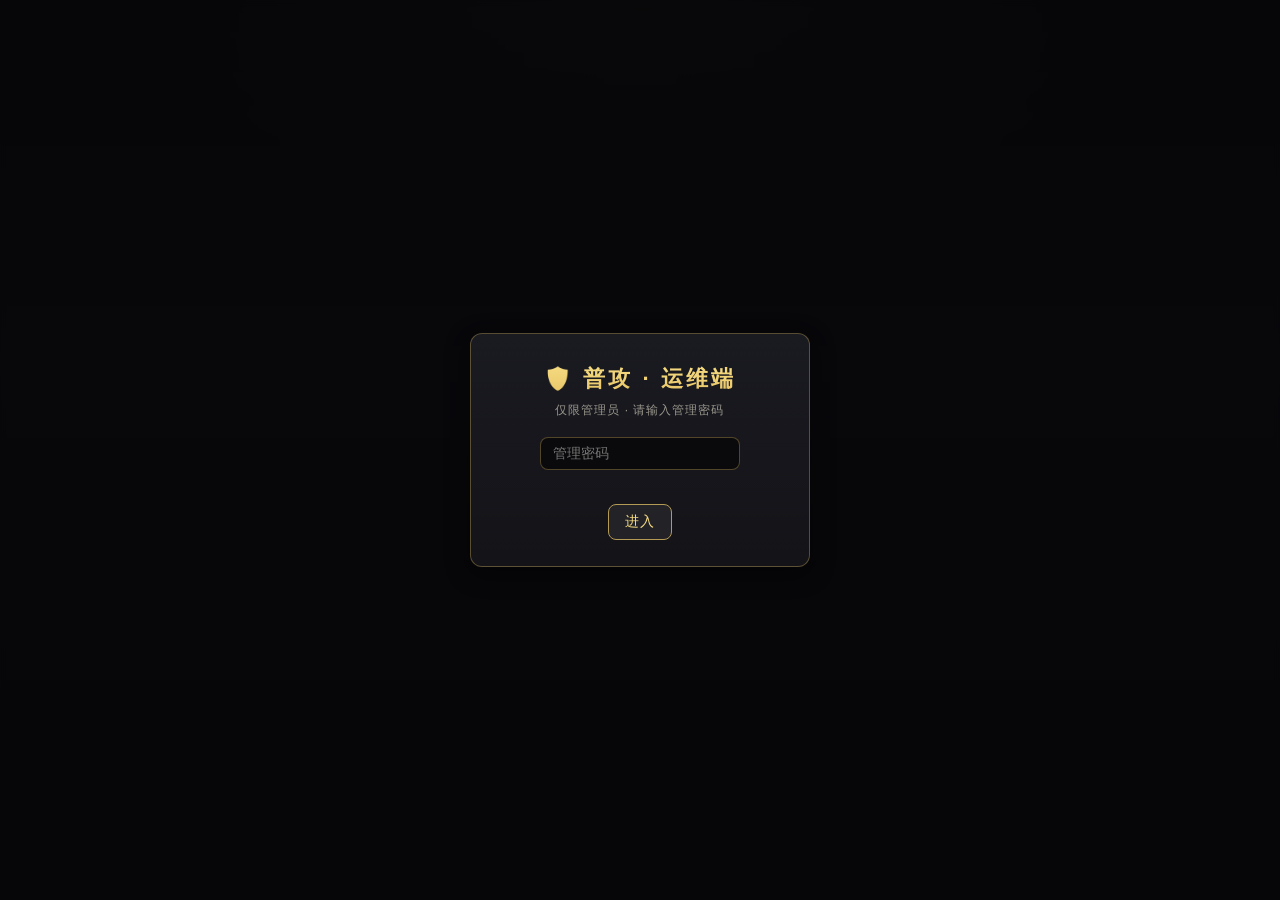
<file: web/admin.html>
<!DOCTYPE html>
<html lang="zh-CN">
<head>
<meta charset="UTF-8">
<meta name="viewport" content="width=device-width, initial-scale=1.0, viewport-fit=cover">
<title>Gongpu Ops</title>
<meta name="theme-color" content="#14100c">
<link rel="icon" href="data:image/svg+xml,%3Csvg xmlns='http://www.w3.org/2000/svg' viewBox='0 0 64 64'%3E%3Crect width='64' height='64' rx='14' fill='%2314100c'/%3E%3Ctext x='32' y='44' font-size='34' text-anchor='middle'%3E%F0%9F%91%8A%3C/text%3E%3C/svg%3E">
<link rel="stylesheet" href="css/admin.css">
</head>
<body>

<!-- ======== 登录遮罩 ======== -->
<div id="loginMask" class="mask" style="display:flex">
  <div class="login-box">
    <h2>🛡️ 普攻 · 运维端</h2>
    <p class="login-sub">仅限管理员 · 请输入管理密码</p>
    <form id="loginForm" autocomplete="on">
      <input type="text" autocomplete="username" value="admin" hidden aria-hidden="true" tabindex="-1">
      <input id="loginPass" class="adm-input" type="password" placeholder="管理密码" autocomplete="current-password" maxlength="64">
      <div id="loginErr" class="login-err"></div>
      <button id="loginBtn" type="submit" class="adm-btn gold">进入</button>
    </form>
  </div>
</div>

<!-- ======== 主界面 ======== -->
<div id="adminRoot" style="display:none">

  <header class="adm-topbar">
    <div class="adm-title">👊 普攻 · 运维端</div>
    <div class="adm-overview">
      <span class="ov-item">账号 <b id="ovUsers">-</b></span>
      <span class="ov-item">存档 <b id="ovSaves">-</b></span>
      <span class="ov-item">墓碑 <b id="ovGraves">-</b></span>
      <span class="ov-item" id="ovToday" title="今日运营增量(每小时聚合)" style="display:none"></span>
      <!-- 第十五批·轮4：服务健康徽章（redis/mysql 圆点 + 文字，数据源 /api/health） -->
      <span class="ov-item" id="healthBadge" title="服务健康状态（redis / mysql）"><span class="health-dot pending"></span>健康检测中…</span>
    </div>
    <div class="adm-actions">
      <!-- 第十五批·轮7：自动刷新间隔（关闭/5s/15s/60s），localStorage 记忆，0=停止 -->
      <select id="refreshSel" class="adm-input" title="自动刷新间隔">
        <option value="0">自动刷新：关闭</option>
        <option value="5">自动刷新：5 秒</option>
        <option value="15">自动刷新：15 秒</option>
        <option value="60">自动刷新：60 秒</option>
      </select>
      <!-- 第十五批·轮6：表格密度切换（紧凑/舒适），localStorage 记忆 -->
      <button id="btnDensity" class="adm-btn small" title="切换表格行距（紧凑/舒适）">紧凑</button>
      <button id="btnReloadCfg" class="adm-btn small">🔄 刷新配置</button>
      <button id="btnLogout" class="adm-btn small danger">退出</button>
    </div>
  </header>

  <!-- ======== 概览：近 30 天运营趋势（纯 CSS 柱状图，无图表库） ======== -->
  <section class="trend-card">
    <div class="trend-head">
      <h2>📈 近 30 天趋势</h2>
      <div class="trend-tabs" id="trendTabs">
        <button class="trend-tab active" data-metric="punches" type="button">出拳</button>
        <button class="trend-tab" data-metric="kills" type="button">击杀</button>
        <button class="trend-tab" data-metric="deaths" type="button">死亡</button>
        <button class="trend-tab" data-metric="rebirths" type="button">转生</button>
        <button class="trend-tab" data-metric="activeSaves" type="button">活跃档</button>
      </div>
      <button id="trendRefresh" class="adm-btn small" type="button" title="重新拉取趋势数据">刷新</button>
    </div>
    <div class="trend-scroll">
      <div class="trend-chart" id="trendChart" style="display:none"></div>
    </div>
    <div class="trend-empty" id="trendEmpty" style="display:flex">加载中…</div>
    <div class="trend-foot">
      <span id="trendRange">-</span>
      <span id="trendStat" class="trend-stat"></span>
    </div>
  </section>

  <div class="adm-layout">
    <nav class="adm-nav">
      <button class="nav-btn active" data-tab="users">👤 账号</button>
      <button class="nav-btn" data-tab="equipment">⚔️ 装备</button>
      <button class="nav-btn" data-tab="affix">✨ 词条</button>
      <button class="nav-btn" data-tab="item">🛒 商品</button>
      <button class="nav-btn" data-tab="skill">📖 技能</button>
      <button class="nav-btn" data-tab="buff">🌀 状态</button>
      <button class="nav-btn" data-tab="droprate">🎲 爆率</button>
      <button class="nav-btn" data-tab="audit">📜 审计</button>
    </nav>

    <main class="adm-main">
      <!-- 账号页 -->
      <section id="page-users" class="adm-page active">
        <div class="page-head">
          <h2>👤 账号管理</h2>
          <div class="page-tools">
            <input id="userKw" class="adm-input" placeholder="搜索用户名，回车查询" maxlength="32">
            <button id="userSearchBtn" class="adm-btn small">查询</button>
          </div>
        </div>
        <div class="table-wrap"><table class="adm-table" id="userTable"></table></div>
      </section>

      <!-- 六个配置页由 admin.js 动态生成并插入到 audit 页之前 -->

      <!-- 审计页 -->
      <section id="page-audit" class="adm-page">
        <div class="page-head">
          <h2>📜 操作审计</h2>
          <div class="page-tools">
            <!-- 第十五批·轮3：级别 + 关键词组合过滤（输入即刷新，不重拉） -->
            <select id="auditLevel" class="adm-input" title="按级别过滤">
              <option value="">全部级别</option>
              <option value="WARN">WARN</option>
              <option value="ERROR">ERROR</option>
              <option value="INFO">INFO</option>
            </select>
            <input id="auditKw" class="adm-input" placeholder="关键词过滤" maxlength="64">
            <button id="auditRefresh" class="adm-btn small">刷新</button>
          </div>
        </div>
        <div class="table-wrap"><table class="adm-table" id="auditTable"></table></div>
      </section>
    </main>
  </div>
</div>

<!-- ======== 实体表单弹层（配置页新增/编辑共用） ======== -->
<div id="formMask" class="mask form-mask" style="display:none">
  <div class="form-box">
    <h3 id="formTitle">新增</h3>
    <form id="entityForm" autocomplete="off"></form>
    <div class="form-btns">
      <button id="formCancel" class="adm-btn" type="button">取消</button>
      <button id="formSave" class="adm-btn gold" type="button">保存</button>
    </div>
  </div>
</div>

<div id="toast" class="toast"></div>

<script defer src="js/admin.js"></script>
</body>
</html>
</file>
<file: gongpu-legacy/css/style.css>
/* ============================================================
 * 《普攻永久增加生命上限》 style.css  v2.0
 * 暗金主题 · 黑金拳圣风 · 纯文字+emoji
 * 主色：暗金=生命上限/拳圣/飞升  红=危险/HP/死亡
 *       绿=治疗/收益/可用  蓝=MP/读档  紫=魔法
 * ============================================================ */

:root {
  --bg0: #0a0a0c;
  --bg1: #131318;
  --bg2: #1a1a21;
  --panel: rgba(255, 255, 255, .035);
  --panel-2: rgba(255, 255, 255, .06);
  --border: rgba(232, 197, 104, .16);
  --border-strong: rgba(232, 197, 104, .32);
  --gold: #e8c568;
  --gold-bright: #f6dc82;
  --gold-dim: #b39a55;
  --red: #e05555;
  --red-dim: #a03a3a;
  --green: #5cb87e;
  --blue: #5b8dd9;
  --purple: #9b6fd9;
  --orange: #e08a4d;
  --txt: #eae7df;
  --txt-dim: #9a978c;
  --txt-faint: #6b6862;
  --radius: 14px;
  --shadow: 0 6px 24px rgba(0, 0, 0, .45);
}

* { margin: 0; padding: 0; box-sizing: border-box; }

body {
  min-height: 100vh;
  background:
    radial-gradient(1000px 500px at 50% -10%, rgba(232, 197, 104, .07), transparent 60%),
    radial-gradient(800px 500px at 85% 15%, rgba(232, 197, 104, .04), transparent 55%),
    linear-gradient(180deg, var(--bg0), var(--bg1) 40%, var(--bg0));
  color: var(--txt);
  font-family: "PingFang SC", "Microsoft YaHei", sans-serif;
  display: flex; flex-direction: column; align-items: center;
  padding: 18px 14px 48px;
}

/* 全局滚动条 */
::-webkit-scrollbar { width: 9px; height: 9px; }
::-webkit-scrollbar-track { background: var(--bg0); }
::-webkit-scrollbar-thumb { background: rgba(232, 197, 104, .25); border-radius: 5px; }
::-webkit-scrollbar-thumb:hover { background: rgba(232, 197, 104, .4); }

/* ---------- 游戏标题 ---------- */
.game-header {
  width: 100%; max-width: 1120px;
  text-align: center;
  margin-bottom: 4px;
}
.game-title {
  font-size: 30px; font-weight: 900; letter-spacing: 4px;
  background: linear-gradient(180deg, var(--gold-bright), var(--gold) 55%, var(--gold-dim));
  -webkit-background-clip: text; background-clip: text; color: transparent;
  text-shadow: 0 2px 24px rgba(232, 197, 104, .18);
}
.game-title .fist { -webkit-text-fill-color: initial; }
.game-sub {
  margin-top: 5px; color: var(--txt-dim); font-size: 12.5px; letter-spacing: 3px;
}
.game-sub em { color: var(--gold); font-style: normal; }

/* ---------- 顶栏：生命上限大数字 + 状态条 ---------- */
.topbar {
  width: 100%; max-width: 1120px;
  background: linear-gradient(180deg, var(--panel-2), var(--panel));
  border: 1px solid var(--border);
  border-radius: var(--radius);
  box-shadow: var(--shadow);
  padding: 20px 26px 16px;
  text-align: center;
  margin-top: 14px;
}
.hp-line { display: flex; align-items: baseline; justify-content: center; gap: 12px; }
.hp-icon { font-size: 30px; filter: drop-shadow(0 0 8px rgba(224, 85, 85, .5)); }
.hp-max-label { color: var(--gold-dim); font-size: 13px; letter-spacing: 3px; }
.hp-max {
  font-size: 52px; font-weight: 900; line-height: 1;
  background: linear-gradient(180deg, var(--gold-bright), var(--gold) 60%, #c8a24e);
  -webkit-background-clip: text; background-clip: text; color: transparent;
  font-variant-numeric: tabular-nums;
  filter: drop-shadow(0 2px 14px rgba(232, 197, 104, .25));
}
.hp-max.pulse { animation: pulse .35s ease-out; }
@keyframes pulse {
  0% { transform: scale(1); }
  40% { transform: scale(1.14); }
  100% { transform: scale(1); }
}
.bless-row { color: var(--gold); font-size: 12px; margin-top: 8px; letter-spacing: 1.5px; }

.bars { display: flex; flex-direction: column; gap: 7px; margin-top: 14px; }
.bar {
  position: relative; height: 24px; border-radius: 12px;
  background: rgba(0, 0, 0, .45);
  border: 1px solid rgba(255, 255, 255, .07);
  overflow: hidden;
}
.bar .fill {
  height: 100%; width: 100%;
  background: linear-gradient(90deg, var(--red-dim), var(--red));
  transition: width .15s linear;
}
.bar.mp .fill { background: linear-gradient(90deg, #3a5a8c, var(--blue)); }
.bar.mob .fill { background: linear-gradient(90deg, #b06a2a, var(--orange)); }
.bar-txt {
  position: absolute; inset: 0;
  display: flex; align-items: center; justify-content: center;
  padding: 0 10px;
  font-size: 12px; color: #fff; text-shadow: 0 1px 3px rgba(0, 0, 0, .9);
  font-variant-numeric: tabular-nums;
}

.meta-row { display: flex; justify-content: space-between; margin-top: 12px; font-size: 13px; }
.gen { color: var(--gold); letter-spacing: 2px; font-weight: 700; }
.saveok { color: var(--green); }
.savewarn { color: var(--red); }

/* ---------- 主体三栏 ---------- */
.cols {
  width: 100%; max-width: 1120px;
  display: grid; gap: 16px; margin-top: 16px;
  grid-template-columns: 1.05fr 1.35fr 1fr;
}
@media (max-width: 860px) { .cols { grid-template-columns: 1fr; } }

.panel {
  background: linear-gradient(180deg, var(--panel-2), var(--panel));
  border: 1px solid var(--border);
  border-radius: var(--radius);
  box-shadow: var(--shadow);
  padding: 18px;
  transition: border-color .2s, transform .2s;
}
.panel:hover { border-color: var(--border-strong); }
.panel h2 {
  font-size: 13px; color: var(--gold-dim); letter-spacing: 3px; font-weight: 700;
  border-left: 3px solid var(--gold); padding-left: 9px;
  margin: 6px 0 12px;
}

/* 属性表 */
.stats { width: 100%; border-collapse: collapse; }
.stats td { padding: 5px 2px; font-size: 13px; border-bottom: 1px dashed rgba(255, 255, 255, .06); }
.stats td:first-child { color: var(--txt-dim); }
.stats td:last-child { text-align: right; font-variant-numeric: tabular-nums; color: var(--txt); font-weight: 600; }

/* ---------- 战斗区（核心，金色强调） ---------- */
.combat {
  border-color: var(--border-strong);
  box-shadow: 0 0 0 1px rgba(232,197,104,.06), var(--shadow);
  position: relative;
}
.combat::before {
  content: '⚔'; position: absolute; right: 14px; top: 12px;
  font-size: 15px; opacity: .35; color: var(--gold);
}
.combat h2 { border-color: var(--gold); color: var(--gold); font-size: 14px; }
.combat { display: flex; flex-direction: column; gap: 12px; }
.mob {
  display: flex; align-items: center; gap: 16px;
  background: linear-gradient(160deg, rgba(232,197,104,.06), rgba(0,0,0,.3));
  border: 1px solid var(--border);
  border-radius: 12px; padding: 16px;
}
.mob-emoji {
  font-size: 54px;
  filter: drop-shadow(0 3px 10px rgba(0,0,0,.6));
}
.mob-info { flex: 1; display: flex; flex-direction: column; gap: 8px; }
.mob-name { font-size: 17px; font-weight: 700; color: var(--txt); }
.mob-desc { color: var(--txt-dim); font-size: 12px; }
.combat-btns { display: flex; gap: 10px; }
.skill-btn {
  flex: 1; padding: 13px; border: 1px solid var(--border-strong); border-radius: 10px;
  background: linear-gradient(160deg, rgba(232,197,104,.16), rgba(232,197,104,.06));
  color: var(--gold-bright); font-size: 14px; font-weight: 700; cursor: pointer;
  transition: transform .1s, background .2s, box-shadow .2s;
}
.skill-btn:hover:not(:disabled) {
  transform: translateY(-2px);
  background: linear-gradient(160deg, rgba(232,197,104,.26), rgba(232,197,104,.1));
  box-shadow: 0 4px 14px rgba(232,197,104,.2);
}
.skill-btn:disabled { opacity: .35; cursor: not-allowed; transform: none; }
.burn-buff { color: var(--orange); font-size: 13px; min-height: 18px; text-align: center; }

/* ---------- 地图 / 存档 ---------- */
.zones { display: flex; flex-direction: column; gap: 8px; }
.zone-btn {
  padding: 12px; border: 1px solid var(--border); border-radius: 10px;
  background: rgba(232,197,104,.05); color: var(--txt); font-size: 14px; cursor: pointer;
  text-align: left; transition: background .2s, border-color .2s, transform .1s;
}
.zone-btn:hover:not(:disabled) { background: rgba(232,197,104,.14); border-color: var(--border-strong); transform: translateX(3px); }
.zone-btn .req { display: block; font-size: 11px; color: var(--txt-dim); margin-top: 3px; }
.zone-btn.locked { opacity: .38; border-color: rgba(224,85,85,.25); background: rgba(224,85,85,.04); cursor: not-allowed; }
.zone-btn.locked:hover { background: rgba(224,85,85,.04); transform: none; }

.save-grid { display: grid; grid-template-columns: 1fr 1fr; gap: 8px; margin-top: 8px; }
.save-grid button {
  padding: 10px; border: 1px solid var(--border); border-radius: 8px;
  background: var(--panel-2); color: var(--txt); font-size: 13px; cursor: pointer;
  transition: background .2s;
}
.save-grid button:hover { background: rgba(232,197,104,.15); border-color: var(--border-strong); }

.autosave { display: flex; align-items: center; gap: 6px; margin-top: 12px; font-size: 12px; color: var(--txt-dim); cursor: pointer; }
.autosave input { accent-color: var(--gold); }

#ioText {
  width: 100%; height: 56px; margin: 6px 0;
  background: rgba(0,0,0,.4); border: 1px solid var(--border);
  border-radius: 8px; color: #cfcabf; font-size: 10px; padding: 8px;
  resize: none; word-break: break-all; font-family: monospace;
}

/* ---------- 死亡画面 ---------- */
.death-mask {
  position: fixed; inset: 0; z-index: 100;
  background: rgba(4, 2, 8, .94);
  backdrop-filter: blur(4px);
  display: flex; align-items: center; justify-content: center;
}
.death-box {
  max-width: 470px; width: 92%;
  background: linear-gradient(165deg, #1c0f0f, #120a0a);
  border: 1px solid rgba(224, 85, 85, .5);
  border-radius: 18px;
  box-shadow: 0 12px 48px rgba(224,85,85,.15);
  padding: 36px 30px; text-align: center;
}
.death-box h2 { font-size: 34px; margin-bottom: 18px; color: var(--red); }
.death-box p { color: #b8aca4; font-size: 14px; margin: 8px 0; }
.death-box b { color: var(--gold); font-size: 20px; }
.death-save-info { color: var(--orange) !important; font-size: 13px !important; }
.death-autopsy { color: #b8aca4; font-size: 12px; margin: 10px 0; padding: 12px; background: rgba(0,0,0,.4); border-radius: 8px; text-align: left; line-height: 1.7; }
.death-btns { display: flex; flex-direction: column; gap: 10px; margin-top: 22px; }
.d-btn {
  padding: 13px; border: 1px solid transparent; border-radius: 10px;
  font-size: 15px; cursor: pointer; transition: filter .2s, transform .1s;
}
.d-btn.load { background: linear-gradient(135deg, #3d5f8e, #4a72a8); color: #fff; }
.d-btn.new { background: var(--panel-2); color: var(--txt-dim); border-color: var(--border); }
.d-btn:hover { filter: brightness(1.15); transform: translateY(-1px); }

/* ---------- 重新开档 ---------- */
.restart-btn {
  width: 100%; margin-top: 12px; padding: 11px;
  border: 1px solid rgba(224, 85, 85, .35);
  border-radius: 10px; background: rgba(224,85,85,.06);
  color: #d98a8a; font-size: 12px; cursor: pointer; transition: background .2s;
}
.restart-btn:hover { background: rgba(224,85,85,.16); border-color: rgba(224,85,85,.5); }
.restart-box {
  max-width: 440px; width: 92%;
  background: linear-gradient(165deg, #1c1210, #120c0a);
  border: 1px solid rgba(224, 85, 85, .45); border-radius: 18px;
  box-shadow: 0 12px 48px rgba(224,85,85,.12);
  padding: 30px 26px; text-align: center;
}
.restart-box h2 { color: var(--red); margin-bottom: 14px; }
.restart-box p { color: var(--txt-dim); font-size: 13px; margin-bottom: 18px; line-height: 1.7; }

/* ---------- toast ---------- */
.toast {
  position: fixed; bottom: 26px; left: 50%;
  transform: translateX(-50%) translateY(80px);
  background: rgba(24, 22, 16, .96);
  border: 1px solid var(--border-strong);
  padding: 11px 24px; border-radius: 24px;
  font-size: 13px; color: var(--txt);
  opacity: 0; pointer-events: none;
  transition: all .25s ease;
  z-index: 200; white-space: nowrap;
  box-shadow: 0 6px 24px rgba(0,0,0,.5);
}
.toast.show { opacity: 1; transform: translateX(-50%) translateY(0); }

/* ---------- 装备栏（M3） ---------- */
.equip-bar {
  width: 100%; max-width: 1120px; margin-top: 16px;
}
.equip-cols { display: grid; grid-template-columns: 320px 1fr; gap: 16px; }
@media (max-width: 860px) { .equip-cols { grid-template-columns: 1fr; } }
.equipped-box, .bag-box {
  background: linear-gradient(180deg, var(--panel-2), var(--panel));
  border: 1px solid var(--border);
  border-radius: var(--radius);
  box-shadow: var(--shadow);
  padding: 18px;
}
.equipped-box h2, .bag-box h2 {
  font-size: 13px; color: var(--gold-dim); letter-spacing: 3px; font-weight: 700;
  border-left: 3px solid var(--gold); padding-left: 9px; margin-bottom: 12px;
}
.bag-count { float: right; font-size: 12px; color: var(--txt-dim); font-weight: 400; letter-spacing: 0; }
.equipped-grid { display: grid; grid-template-columns: 1fr 1fr; gap: 7px; }
.eq-slot {
  display: flex; align-items: center; gap: 5px; padding: 7px 9px;
  border: 1px solid var(--border); border-radius: 8px;
  font-size: 12px; background: rgba(0,0,0,.25);
}
.eq-slot.empty { opacity: .32; border-style: dashed; }
.eq-emoji { font-size: 16px; }
.eq-name { flex: 1; overflow: hidden; text-overflow: ellipsis; white-space: nowrap; font-weight: 600; }
.eq-aff { font-size: 10px; color: var(--txt-dim); }
.eq-btn {
  padding: 3px 8px; border: none; border-radius: 4px;
  background: rgba(224,85,85,.16); color: #f08a8a; font-size: 11px; cursor: pointer;
}
.eq-btn:hover { background: rgba(224,85,85,.3); }
.bag-list { max-height: 300px; overflow-y: auto; padding-right: 4px; }
.bag-item {
  display: flex; align-items: center; gap: 7px; padding: 9px;
  border: 1px solid var(--border); border-radius: 8px;
  margin-bottom: 7px; font-size: 12px; background: rgba(0,0,0,.25);
  transition: border-color .15s;
}
.bag-item:hover { border-color: var(--border-strong); }
.bag-emoji { font-size: 19px; }
.bag-name { flex: 0 0 auto; font-weight: 600; }
.bag-aff { font-size: 10px; color: var(--txt-dim); flex: 1; overflow: hidden; }
.bag-btns { display: flex; gap: 4px; flex-shrink: 0; }
.bag-btns button {
  padding: 5px 9px; border: 1px solid transparent; border-radius: 5px;
  background: rgba(92,184,126,.14); color: var(--green); font-size: 11px; cursor: pointer;
  transition: filter .15s;
}
.bag-btns button:hover { filter: brightness(1.35); }
.bag-btns button[data-act="discard"] { background: rgba(224,85,85,.14); color: #f08a8a; }
.bag-btns button[data-act="sell"] { background: rgba(232,197,104,.14); color: var(--gold); }

/* 装备属性可视化（底子 + 词条分行） */
.eq-slot { flex-direction: column; align-items: stretch; gap: 3px; }
.eq-line1 { display: flex; align-items: center; gap: 5px; }
.eq-line1 .eq-name { flex: 1; }
.eq-base { font-size: 11px; color: var(--gold-bright); opacity: .9; }
.eq-affs { font-size: 10.5px; line-height: 1.5; color: var(--txt-dim); }
.bag-item { flex-direction: column; align-items: stretch; gap: 3px; }
.bag-line1 { display: flex; align-items: center; gap: 7px; }
.bag-line1 .bag-name { flex: 0 0 auto; }
.bag-slot { flex: 1; text-align: right; font-size: 10px; color: var(--txt-faint); }
.bag-base { font-size: 11.5px; color: var(--gold-bright); }
.bag-affs { font-size: 11px; line-height: 1.6; }
.bag-item .bag-btns { justify-content: flex-end; }
.empty-hint { color: var(--txt-faint); font-size: 12px; text-align: center; padding: 22px; }

/* ---------- 技能+药剂栏（M4） ---------- */
.skill-bar { width: 100%; max-width: 1120px; margin-top: 16px; }
.skill-cols { display: grid; grid-template-columns: 1fr 1.2fr 1fr; gap: 16px; }
@media (max-width: 860px) { .skill-cols { grid-template-columns: 1fr; } }
.passive-box, .active-box, .potion-box {
  min-width: 0;
  background: linear-gradient(180deg, var(--panel-2), var(--panel));
  border: 1px solid var(--border);
  border-radius: var(--radius);
  box-shadow: var(--shadow);
  padding: 18px;
}
.skill-bar h2 {
  font-size: 13px; color: var(--gold-dim); letter-spacing: 3px; font-weight: 700;
  border-left: 3px solid var(--gold); padding-left: 9px; margin-bottom: 12px;
}
.passive-list { display: flex; flex-direction: column; gap: 7px; }
.skill-item {
  display: flex; align-items: center; gap: 7px; font-size: 12px;
  padding: 8px 10px; background: rgba(0,0,0,.25);
  border: 1px solid var(--border); border-radius: 8px;
}
.sk-emoji { font-size: 16px; }
.sk-name { font-weight: 700; color: var(--gold); }
.sk-desc { color: var(--txt-dim); flex: 1; }
.active-list { display: flex; flex-wrap: wrap; gap: 7px; }
.sk-btn {
  padding: 9px 13px; border: 1px solid var(--border-strong); border-radius: 8px;
  background: rgba(232,197,104,.08); color: var(--gold-bright); font-size: 12px; cursor: pointer;
  transition: background .15s, transform .1s;
}
.sk-btn:hover:not(.disabled) { background: rgba(232,197,104,.2); transform: translateY(-1px); }
.sk-btn.disabled { opacity: .4; cursor: not-allowed; border-color: var(--border); background: var(--panel); color: var(--txt-dim); }
.sk-btn .cd { color: var(--red); }
.sk-btn .mp { color: var(--blue); }
/* 技能描述 tooltip：hover 显示效果 + 持续 + CD + 蓝耗 */
.sk-btn { position: relative; }
.sk-btn::after {
  content: attr(data-desc);
  position: absolute; bottom: calc(100% + 6px); left: 50%;
  transform: translateX(-50%);
  padding: 5px 10px; border-radius: 6px;
  background: #1a1a20; border: 1px solid var(--border-strong);
  color: var(--txt); font-size: 11px; line-height: 1.5;
  white-space: nowrap; pointer-events: none;
  opacity: 0; transition: opacity .15s;
  z-index: 100;
}
.sk-btn:hover::after { opacity: 1; }
.potion-list { display: flex; flex-direction: column; gap: 7px; }
.pot-item {
  display: flex; align-items: center; gap: 7px; font-size: 12px;
  padding: 8px 10px; background: rgba(0,0,0,.25);
  border: 1px solid var(--border); border-radius: 8px;
}
.pot-emoji { font-size: 16px; }
.pot-name { flex: 0 0 auto; font-weight: 600; }
.pot-stock { flex: 1; color: var(--txt-dim); }
.pot-btn {
  padding: 5px 9px; border: 1px solid transparent; border-radius: 5px;
  font-size: 11px; cursor: pointer; transition: filter .15s;
}
.pot-btn.use { background: rgba(92,184,126,.16); color: var(--green); }
.pot-btn.buy { background: rgba(91,141,217,.16); color: var(--blue); }
.pot-btn:disabled { opacity: .3; cursor: not-allowed; }
.pot-btn:hover:not(:disabled) { filter: brightness(1.4); }

/* ---------- Boss 挑战 ---------- */
.boss-btn {
  width: 100%; margin-top: 12px; padding: 11px;
  border: 1px solid rgba(224, 138, 77, .45);
  border-radius: 10px;
  background: linear-gradient(135deg, rgba(224,138,77,.12), rgba(224,85,85,.08));
  color: #f0a26b; font-size: 13px; font-weight: 600;
  cursor: pointer; transition: background .2s, border-color .2s;
}
.boss-btn:hover:not(:disabled) { background: rgba(224,138,77,.2); border-color: rgba(224,138,77,.7); }
.boss-btn:disabled { opacity: .4; cursor: not-allowed; }
.boss-btn.in-fight {
  background: linear-gradient(135deg, rgba(224,85,85,.25), rgba(224,85,85,.12));
  border-color: rgba(224,85,85,.6); color: #ff9d8f;
  animation: bossPulse 1.5s ease-in-out infinite;
}
@keyframes bossPulse { 0%,100%{ box-shadow: 0 0 6px rgba(224,85,85,.3);} 50%{ box-shadow: 0 0 16px rgba(224,85,85,.6);} }

/* 战斗飘字（暴击金红 / 击杀白 / 毒绿） */
.float-dmg {
  position: absolute;
  transform: translate(-50%, 0);
  font-weight: 800; font-size: 15px;
  color: #f6dc82; text-shadow: 0 1px 4px rgba(0,0,0,.8);
  animation: floatUp .7s ease-out forwards;
  white-space: nowrap; pointer-events: none;
}
.float-dmg.crit { color: #ff5a3c; font-size: 19px; text-shadow: 0 0 8px rgba(255,90,60,.6), 0 1px 4px rgba(0,0,0,.9); }
.float-dmg.kill { color: #eae7df; font-size: 13px; }
.float-dmg.dot  { color: #8fd44a; font-size: 12px; }
@keyframes floatUp {
  0%   { opacity: 0; transform: translate(-50%, 6px) scale(.8); }
  15%  { opacity: 1; transform: translate(-50%, -4px) scale(1.05); }
  100% { opacity: 0; transform: translate(-50%, -46px) scale(.95); }
}

/* Boss 战：战斗区红框呼吸 */
.combat.boss-fight {
  border-color: rgba(224, 85, 85, .55);
  animation: combatBossPulse 1.8s ease-in-out infinite;
}
.combat.boss-fight #zoneName { color: #ff9d8f; }
@keyframes combatBossPulse {
  0%,100% { box-shadow: 0 0 8px rgba(224,85,85,.25); }
  50%     { box-shadow: 0 0 20px rgba(224,85,85,.5); }
}

/* ---------- 墓园（M6） ---------- */
.grave-btn {
  width: 100%; margin-top: 12px; padding: 11px;
  border: 1px solid rgba(160, 150, 130, .3);
  border-radius: 10px; background: rgba(160,150,130,.07);
  color: #c9c2b2; font-size: 13px; cursor: pointer; transition: background .2s;
}
.grave-btn:hover { background: rgba(160,150,130,.15); }
.graveyard-box {
  max-width: 520px; width: 92%;
  background: linear-gradient(165deg, #181510, #100e0a);
  border: 1px solid rgba(160,150,130,.35); border-radius: 18px;
  box-shadow: var(--shadow);
  padding: 30px 26px;
}
.graveyard-box h2 { text-align: center; margin-bottom: 18px; color: #c9c2b2; }
.graveyard-list { max-height: 380px; overflow-y: auto; margin-bottom: 18px; padding-right: 4px; }
.grave-item {
  padding: 12px; margin-bottom: 9px; border-radius: 9px;
  background: rgba(40, 38, 34, .5); font-size: 12px; line-height: 1.7;
  border: 1px solid rgba(255,255,255,.05);
}
.grave-item.gold { background: rgba(232,197,104,.1); border: 1px solid var(--border-strong); }
.epitaph { color: #948d7c; font-style: italic; }
.death-epitaph {
  width: 100%; margin: 8px 0; padding: 9px 13px;
  background: rgba(0,0,0,.4); border: 1px solid var(--border);
  border-radius: 8px; color: #d5d0c4; font-size: 13px; box-sizing: border-box;
}

/* ---------- 飞升面板（M7） ---------- */
.rebirth-btn {
  background: linear-gradient(160deg, rgba(232,197,104,.25), rgba(232,197,104,.1)) !important;
  border-color: var(--border-strong) !important;
  color: var(--gold-bright) !important;
  box-shadow: 0 0 18px rgba(232,197,104,.15);
  animation: glow 2s ease-in-out infinite;
}
@keyframes glow {
  0%, 100% { box-shadow: 0 0 12px rgba(232,197,104,.15); }
  50% { box-shadow: 0 0 24px rgba(232,197,104,.35); }
}
.rebirth-box {
  max-width: 440px; width: 92%;
  background: linear-gradient(165deg, #1d1a10, #12100a);
  border: 1px solid var(--border-strong); border-radius: 18px;
  box-shadow: 0 12px 48px rgba(232,197,104,.15);
  padding: 30px 26px; text-align: center;
}
.rebirth-box h2 { color: var(--gold); margin-bottom: 14px; }
.rebirth-box p { color: var(--txt-dim); font-size: 13px; margin-bottom: 18px; line-height: 1.6; }
.rebirth-choices { display: flex; flex-wrap: wrap; gap: 9px; justify-content: center; }
.rebirth-choice {
  padding: 11px 17px; border: 1px solid var(--border-strong); border-radius: 10px;
  background: rgba(232,197,104,.1); color: var(--gold-bright); font-size: 13px; cursor: pointer;
  transition: background .15s, transform .1s;
}
.rebirth-choice:hover { background: rgba(232,197,104,.22); transform: translateY(-1px); }

/* ---------- 燃烧生命视觉（burning 态） ---------- */
.combat.burning {
  border-color: rgba(224, 138, 77, .6);
  animation: burnPulse 1.6s ease-in-out infinite;
}
@keyframes burnPulse {
  0%, 100% { box-shadow: 0 0 0 1px rgba(224,138,77,.22), 0 0 20px rgba(224,138,77,.2), var(--shadow); }
  50%      { box-shadow: 0 0 0 1px rgba(240,150,90,.45), 0 0 42px rgba(224,138,77,.42), var(--shadow); }
}
.combat.burning h2 { color: var(--orange); border-color: var(--orange); }
.combat.burning .mob-emoji { filter: drop-shadow(0 0 12px rgba(224,138,77,.85)); }
.combat.burning .mob {
  border-color: rgba(224, 138, 77, .35);
  background: linear-gradient(160deg, rgba(224,138,77,.1), rgba(0,0,0,.3));
}
/* 属性面板：燃烧期物攻/魔攻数值高亮 */
.stats td.burn-val {
  color: var(--orange) !important;
  text-shadow: 0 0 10px rgba(224, 138, 77, .55);
  font-weight: 900;
}
/* 战斗区倒计时提示 */
.burn-buff.on {
  font-size: 15px; font-weight: 900; color: var(--orange);
  text-shadow: 0 0 12px rgba(224, 138, 77, .6);
  animation: burnFlicker .8s ease-in-out infinite;
  min-height: 22px;
}
@keyframes burnFlicker { 0%, 100% { opacity: 1; } 50% { opacity: .55; } }
/* 主动技能列表里的燃烧按钮 */
.sk-btn.burning {
  background: rgba(224, 138, 77, .28);
  border-color: rgba(224, 138, 77, .65);
  color: #f2a56b;
  animation: burnFlicker 1s ease-in-out infinite;
}

/* ============================================================
 * v3.0 单屏工作台
 * 战斗/地图常驻，装备/技能药剂/存档使用标签页，内容区独立滚动
 * ============================================================ */
[hidden] { display: none !important; }

body {
  height: 100vh;
  min-height: 560px;
  padding: 10px 14px;
  overflow: hidden;
}
.game-header {
  max-width: 1440px;
  display: flex;
  align-items: baseline;
  justify-content: center;
  gap: 18px;
  margin: 0;
}
.game-title { font-size: 24px; letter-spacing: 3px; }
.game-sub { margin: 0; font-size: 11px; letter-spacing: 2px; white-space: nowrap; }

.topbar {
  max-width: 1440px;
  margin-top: 8px;
  padding: 10px 16px;
  display: grid;
  grid-template-columns: minmax(260px, .9fr) minmax(300px, 1.4fr) minmax(190px, .65fr);
  grid-template-areas: "hp bars meta" "bless bars meta";
  align-items: center;
  column-gap: 22px;
  text-align: left;
}
.hp-line { grid-area: hp; justify-content: flex-start; gap: 9px; }
.hp-icon { font-size: 23px; }
.hp-max { font-size: 38px; }
.hp-max-label { font-size: 12px; letter-spacing: 2px; }
.bless-row { grid-area: bless; margin: 4px 0 0 32px; white-space: nowrap; overflow: hidden; text-overflow: ellipsis; }
.bars { grid-area: bars; margin: 0; gap: 7px; }
.bar { height: 22px; }
.meta-row {
  grid-area: meta;
  margin: 0;
  flex-direction: column;
  align-items: flex-end;
  justify-content: center;
  gap: 8px;
  font-size: 12px;
  text-align: right;
}

.game-shell {
  width: 100%;
  max-width: 1440px;
  flex: 1;
  min-height: 0;
  margin-top: 12px;
  display: grid;
  grid-template-columns: minmax(210px, .72fr) minmax(330px, 1.1fr) minmax(390px, 1.3fr);
  gap: 12px;
}
.game-shell > * { min-width: 0; min-height: 0; }
.panel { border-radius: 12px; }
.stats-panel { padding: 13px 15px; overflow-y: auto; }
.stats-panel h2 { margin: 2px 0 8px; font-size: 12px; letter-spacing: 2px; }
.stats-panel h2:not(:first-child) { margin-top: 12px; }
.stats td { padding: 4px 2px; font-size: 12px; }
.lifetime-stats td { padding-top: 5px; padding-bottom: 5px; }

.play-column { display: grid; grid-template-rows: auto minmax(0, 1fr); gap: 12px; }
.combat { padding: 14px; gap: 9px; overflow: hidden; }
.combat h2 { margin: 0; }
.mob { padding: 12px 14px; gap: 13px; }
.mob-emoji { font-size: 46px; }
.mob-info { gap: 6px; min-width: 0; }
.mob-name { font-size: 15px; }
.combat-btns { gap: 8px; flex-wrap: wrap; }
.skill-btn { padding: 10px 8px; font-size: 12px; min-width: 105px; }
.burn-buff { min-height: 0; font-size: 12px; }
.burn-buff:empty { display: none; }

.map-panel { padding: 13px 14px; overflow-y: auto; }
.map-panel h2 { margin: 0 0 10px; display: flex; align-items: center; justify-content: space-between; }
.panel-tip { color: var(--txt-faint); font-size: 11px; font-weight: 400; letter-spacing: 0; }
.zones { display: grid; grid-template-columns: 1fr 1fr; gap: 7px; }
.zone-btn {
  min-height: 42px;
  padding: 8px 10px;
  display: flex;
  align-items: center;
  justify-content: space-between;
  gap: 6px;
  font-size: 12px;
  border-radius: 8px;
}
.zone-btn:hover:not(:disabled) { transform: translateY(-1px); }
.zone-btn .req { display: block; margin: 0; font-size: 11px; text-align: right; }
.zone-btn.locked { opacity: .45; }
.zone-btn.locked .req { color: rgba(255, 255, 255, .55); }
.grave-btn { margin-top: 9px; padding: 8px; font-size: 12px; }

.utility-panel { padding: 0; display: flex; flex-direction: column; overflow: hidden; }
.game-tabs {
  flex: 0 0 auto;
  display: grid;
  grid-template-columns: .85fr 1.25fr .85fr;
  gap: 4px;
  padding: 7px;
  border-bottom: 1px solid var(--border);
  background: rgba(0, 0, 0, .2);
}
.game-tab {
  min-width: 0;
  padding: 10px 6px;
  border: 1px solid transparent;
  border-radius: 8px;
  background: transparent;
  color: var(--txt-dim);
  font-size: 12px;
  cursor: pointer;
  white-space: nowrap;
  transition: color .15s, background .15s, border-color .15s;
}
.game-tab:hover { color: var(--gold-bright); background: rgba(232,197,104,.07); }
.game-tab.active {
  color: var(--gold-bright);
  border-color: var(--border-strong);
  background: rgba(232,197,104,.13);
  font-weight: 700;
}
.game-tab:focus-visible { outline: 2px solid var(--gold); outline-offset: 1px; }
.tab-pane { flex: 1; min-height: 0; overflow-y: auto; padding: 14px 16px 18px; }
.tab-pane:not(.active) { display: none; }

.equip-cols, .skill-cols { display: flex; flex-direction: column; gap: 16px; }
.equipped-box, .bag-box, .passive-box, .active-box, .potion-box {
  padding: 0;
  border: 0;
  border-radius: 0;
  background: none;
  box-shadow: none;
}
.equipped-box h2, .bag-box h2, .skill-bar h2,
.tab-pane h2, .save-box h2 {
  margin: 0 0 9px;
  font-size: 12px;
  color: var(--gold-dim);
  letter-spacing: 2px;
  font-weight: 700;
  border-left: 3px solid var(--gold);
  padding-left: 8px;
}
.tab-pane .skill-cols h2 { margin: 0 0 9px; }
.equipped-grid { grid-template-columns: 1fr 1fr; gap: 6px; }
.eq-slot { padding: 6px 8px; font-size: 11px; }
.bag-list { max-height: none; overflow: visible; padding: 0; }
.bag-item { padding: 8px; margin-bottom: 6px; }
.empty-hint { padding: 14px 8px; }
.active-list { gap: 7px; }
.sk-btn { padding: 9px 10px; }
.pot-item { padding: 7px 9px; transition: border-color .15s, background .15s; }
.pot-item:hover { border-color: var(--border-strong); }
.save-box h2:not(:first-child) { margin-top: 20px; }
.save-grid { margin-top: 0; }

/* 稳定按钮 + 明确的按下反馈 */
.bag-btns button, .eq-btn, .sk-btn, .pot-btn, .slot-actions button {
  min-height: 32px;
  touch-action: manipulation;
  user-select: none;
  -webkit-user-select: none;
}
.eq-btn { min-width: 36px; }
.bag-btns button { min-width: 40px; padding: 6px 10px; }
.bag-btns button:active, .eq-btn:active, .sk-btn:active, .pot-btn:active,
.slot-actions button:active { transform: translateY(1px); filter: brightness(1.5); }
button:disabled { cursor: not-allowed; }

/* 存档槽：空槽 / 有档 / 最近使用 */
.save-rule-hint { margin: -2px 0 10px; color: var(--txt-dim); font-size: 11px; }
.save-slots { display: flex; flex-direction: column; gap: 9px; }
.save-slot {
  padding: 10px;
  border: 1px solid rgba(92,184,126,.28);
  border-radius: 9px;
  background: rgba(92,184,126,.045);
  transition: border-color .15s, background .15s;
}
.save-slot.empty { border-style: dashed; border-color: rgba(255,255,255,.13); background: rgba(255,255,255,.018); }
.save-slot.latest { border-color: var(--gold); background: rgba(232,197,104,.09); box-shadow: inset 3px 0 0 var(--gold); }
.slot-head { display: flex; align-items: center; justify-content: space-between; gap: 8px; }
.slot-head strong { color: var(--txt); font-size: 13px; }
.slot-state { padding: 2px 7px; border-radius: 10px; font-size: 11px; font-weight: 700; }
.slot-state.empty { color: var(--txt-faint); background: rgba(255,255,255,.05); }
.slot-state.saved { color: var(--green); background: rgba(92,184,126,.12); }
.slot-state.latest { color: var(--gold-bright); background: rgba(232,197,104,.15); }
.slot-meta { min-height: 31px; margin: 7px 0; color: var(--txt-dim); font-size: 11px; line-height: 1.5; white-space: pre-line; }
.save-slot.empty .slot-meta { color: var(--txt-faint); }
.slot-actions { display: grid; grid-template-columns: 1fr 1fr; gap: 7px; }
.slot-actions button {
  padding: 7px 8px;
  border: 1px solid var(--border);
  border-radius: 7px;
  background: rgba(232,197,104,.09);
  color: var(--gold-bright);
  font-size: 11px;
  cursor: pointer;
}
.slot-actions [data-load] { background: rgba(91,141,217,.12); color: #8fb5ed; border-color: rgba(91,141,217,.25); }
.slot-actions button:hover:not(:disabled) { filter: brightness(1.3); border-color: var(--border-strong); }
.slot-actions button:disabled { opacity: .28; filter: grayscale(1); }
#ioText { height: 110px; margin-top: 0; }
.restart-btn { margin-top: 20px; }

@media (max-width: 1100px) and (min-width: 901px) {
  body { padding-left: 9px; padding-right: 9px; }
  .game-sub { display: none; }
  .game-shell { grid-template-columns: 205px minmax(300px, 1fr) minmax(350px, 1.15fr); gap: 9px; }
  .play-column { gap: 9px; }
  .topbar { column-gap: 12px; }
  .zone-btn { padding-left: 7px; padding-right: 7px; }
  .game-tab { font-size: 11px; }
}

@media (max-width: 900px) {
  body { height: auto; min-height: 100vh; overflow: auto; padding: 10px; }
  .game-header { display: block; text-align: center; }
  .game-title { font-size: 21px; }
  .game-sub { margin-top: 4px; }
  .topbar {
    grid-template-columns: 1fr;
    grid-template-areas: "hp" "bless" "bars" "meta";
    text-align: center;
  }
  .hp-line { justify-content: center; }
  .bless-row { margin-left: 0; text-align: center; }
  .bars { margin-top: 10px; }
  .meta-row { margin-top: 10px; flex-direction: row; align-items: center; justify-content: space-between; }
  .game-shell { display: flex; flex-direction: column; flex: none; }
  .stats-panel, .map-panel { overflow: visible; }
  .stats-panel .stats { display: grid; grid-template-columns: 1fr 1fr; column-gap: 16px; }
  .stats-panel .lifetime-stats { grid-template-columns: repeat(3, 1fr); }
  .play-column { display: flex; flex-direction: column; }
  .utility-panel { min-height: 620px; }
  .tab-pane { overflow-y: visible; }
}

@media (max-width: 520px) {
  .game-title { font-size: 18px; letter-spacing: 1px; }
  .game-sub { display: none; }
  .zones { grid-template-columns: 1fr; }
  .stats-panel .stats { grid-template-columns: 1fr; }
  .stats-panel .lifetime-stats { grid-template-columns: 1fr; }
  .equipped-grid { grid-template-columns: 1fr; }
  .game-tab { font-size: 11px; }
}

/* ============================================================
 * 天赋系统（2026-10-29）
 * ============================================================ */

/* 状态栏天赋词条行 */
.talent-row {
  margin: 4px 0;
  font-size: 12.5px;
  color: var(--txt-dim);
  letter-spacing: .3px;
}
.talent-row.talent-gold {
  color: var(--gold);
  text-shadow: 0 0 12px rgba(232, 197, 104, .35);
}
.talent-row .talent-inf { color: var(--gold-bright); }

/* 觉醒仪式遮罩 */
.talent-mask {
  position: fixed; inset: 0; z-index: 2147483000;
  background: rgba(6, 6, 10, .96);
  display: flex; align-items: center; justify-content: center;
  animation: maskFade .4s ease;
}
@keyframes maskFade { from { opacity: 0; } }

.talent-box {
  position: relative;
  width: min(92vw, 480px);
  text-align: center;
  padding: 34px 26px;
  border-radius: 18px;
  border: 1px solid var(--border-strong);
  background:
    radial-gradient(400px 200px at 50% 0%, rgba(232, 197, 104, .10), transparent 70%),
    var(--bg1);
  box-shadow: var(--shadow);
  overflow: hidden;
}

/* 命运水晶 */
.talent-crystal {
  font-size: 64px;
  line-height: 1;
  margin-bottom: 14px;
  animation: crystalPulse 2.2s ease-in-out infinite;
  filter: drop-shadow(0 0 18px rgba(155, 111, 217, .55));
}
@keyframes crystalPulse {
  0%, 100% { transform: scale(1) rotate(-4deg); }
  50% { transform: scale(1.12) rotate(4deg); }
}

.talent-title { color: var(--gold); font-size: 26px; letter-spacing: 6px; }
.talent-title.small { font-size: 20px; letter-spacing: 3px; }
.talent-sub { margin-top: 8px; color: var(--txt-dim); font-size: 13px; }
.lucky-line { color: var(--green); font-size: 15px; margin-bottom: 6px; }
.lucky-line.dim { color: var(--txt-dim); }

/* 天选剧本 */
.talent-box.eternal { border-color: rgba(232, 197, 104, .55); }
.chosen-one {
  color: var(--gold-bright);
  font-size: 21px;
  letter-spacing: 1px;
  text-shadow: 0 0 18px rgba(246, 220, 130, .5);
  animation: chosenGlow 1.6s ease-in-out infinite;
}
@keyframes chosenGlow {
  0%, 100% { text-shadow: 0 0 10px rgba(246, 220, 130, .35); }
  50% { text-shadow: 0 0 26px rgba(246, 220, 130, .75); }
}
.talent-badge {
  display: inline-block;
  margin: 10px 0 14px;
  padding: 4px 14px;
  border-radius: 999px;
  border: 1px solid rgba(232, 197, 104, .5);
  background: rgba(232, 197, 104, .10);
  color: var(--gold);
  font-size: 12px;
  letter-spacing: 1px;
}

/* 金色雨 */
.golden-rain { position: absolute; inset: 0; overflow: hidden; pointer-events: none; }
.grain {
  position: absolute; top: -8vh;
  animation-name: grainFall;
  animation-timing-function: linear;
  animation-iteration-count: infinite;
  opacity: .9;
  filter: drop-shadow(0 0 6px rgba(246, 220, 130, .8));
}
@keyframes grainFall {
  from { transform: translateY(-8vh) rotate(0deg); }
  to { transform: translateY(112vh) rotate(320deg); }
}

/* 天赋卡 */
.talent-card {
  margin: 14px auto 18px;
  width: min(84%, 340px);
  padding: 18px 16px;
  border-radius: 14px;
  border: 1px solid var(--border);
  background: var(--panel-2);
  text-align: center;
}
.talent-card.gold {
  border-color: rgba(232, 197, 104, .65);
  background:
    linear-gradient(160deg, rgba(232, 197, 104, .14), rgba(232, 197, 104, .03) 55%),
    var(--panel-2);
  box-shadow: 0 0 24px rgba(232, 197, 104, .18), inset 0 0 18px rgba(232, 197, 104, .08);
  animation: cardReveal .55s cubic-bezier(.2, 1.4, .4, 1);
}
@keyframes cardReveal {
  from { transform: scale(.6) rotate(-4deg); opacity: 0; }
}
.tc-emoji { font-size: 44px; line-height: 1.2; }
.tc-name { margin-top: 6px; color: var(--gold); font-size: 19px; font-weight: 700; letter-spacing: 2px; }
.tc-row { margin-top: 6px; color: var(--txt); font-size: 14px; }
.tc-row b { color: var(--gold-bright); }
.tc-row .tc-inf { color: var(--gold-bright); text-shadow: 0 0 10px rgba(246, 220, 130, .6); }
.tc-note { margin-top: 8px; color: var(--txt-dim); font-size: 12px; line-height: 1.6; }

/* 按钮 */
.talent-btn {
  display: block;
  margin: 18px auto 0;
  padding: 11px 30px;
  font-size: 15px;
  letter-spacing: 2px;
  color: var(--txt);
  background: var(--panel-2);
  border: 1px solid var(--border-strong);
  border-radius: 10px;
  cursor: pointer;
  transition: transform .12s, box-shadow .2s, background .2s;
}
.talent-btn:hover { transform: translateY(-2px); background: rgba(255, 255, 255, .09); }
.talent-btn.gold {
  color: #2a1e08;
  font-weight: 700;
  background: linear-gradient(135deg, var(--gold-bright), var(--gold));
  border-color: var(--gold-bright);
  box-shadow: 0 0 18px rgba(232, 197, 104, .4);
}
.talent-btn.gold:hover { box-shadow: 0 0 28px rgba(232, 197, 104, .65); }

/* ======== 状态栏 buff 条 ======== */
.buff-bar {
  display: flex; flex-wrap: wrap; gap: 5px;
  margin-top: 8px; min-height: 0;
}
.buff-bar:empty { display: none; }
.buff-chip {
  display: inline-flex; align-items: center; gap: 4px;
  padding: 3px 9px; border-radius: 11px;
  font-size: 11.5px; font-weight: 600;
  border: 1px solid rgba(255, 255, 255, .12);
  background: rgba(255, 255, 255, .05);
  color: var(--txt, #d8d8d8);
}
.buff-chip.good { border-color: rgba(67, 233, 123, .35); background: rgba(67, 233, 123, .07); }
.buff-chip.bad  { border-color: rgba(231, 76, 60, .45);  background: rgba(231, 76, 60, .10); color: #ff9d8f; }
.buff-chip .buff-time { color: var(--txt-dim, #8a8a9a); font-variant-numeric: tabular-nums; }
.buff-chip.bad .buff-time { color: #ffb3a7; }
.buff-chip.eternal {
  border-color: rgba(232, 197, 104, .55);
  background: rgba(232, 197, 104, .08);
}
.buff-chip .buff-inf { color: var(--gold-bright, #f0d58a); font-weight: 700; }

/* ======== 属性面板 · 生效效果区（天赋/被动/状态统一滚动展示） ======== */
.effect-area {
  display: flex; flex-direction: column; gap: 5px;
  max-height: 190px; min-height: 44px;
  overflow-y: auto; overscroll-behavior: contain;
  padding-right: 4px;
  scrollbar-width: thin;
}
.effect-area::-webkit-scrollbar { width: 6px; }
.effect-area::-webkit-scrollbar-thumb { background: rgba(255, 255, 255, .14); border-radius: 3px; }
.effect-chip {
  padding: 5px 10px; border-radius: 8px;
  font-size: 11.5px; line-height: 1.5;
  border: 1px solid rgba(255, 255, 255, .10);
  background: rgba(255, 255, 255, .04);
  color: var(--txt, #d8d8d8);
  word-break: break-all;
}
.effect-chip.talent {
  border-color: rgba(232, 197, 104, .40);
  background: rgba(232, 197, 104, .07);
}
.effect-chip.talent.eternal {
  border-color: rgba(232, 197, 104, .65);
  background: linear-gradient(135deg, rgba(232, 197, 104, .12), rgba(232, 197, 104, .04));
  box-shadow: 0 0 10px rgba(232, 197, 104, .15);
}
.effect-chip.passive { border-color: rgba(124, 174, 255, .30); background: rgba(124, 174, 255, .06); }
.effect-chip.relic   { border-color: rgba(186, 104, 200, .40); background: rgba(186, 104, 200, .08); }
.effect-chip.buff    { border-color: rgba(67, 233, 123, .30); background: rgba(67, 233, 123, .05); }
.effect-chip.debuff  { border-color: rgba(231, 76, 60, .45);  background: rgba(231, 76, 60, .08); color: #ff9d8f; }
.effect-chip.buff.eternal { border-color: rgba(232, 197, 104, .50); background: rgba(232, 197, 104, .06); }
.effect-chip .effect-time { color: var(--txt-faint, #7a7a88); font-variant-numeric: tabular-nums; }
.effect-chip .effect-inf  { color: var(--gold-bright, #f0d58a); font-weight: 700; }
.effect-chip .effect-off  { color: #ff9d8f; }
.empty-hint.small { padding: 8px 6px; font-size: 11px; text-align: left; }

/* 生效效果区 · 分组（天赋/被动/状态分开，组标题吸顶便于滚动定位） */
.effect-group { display: flex; flex-direction: column; gap: 4px; }
.effect-group + .effect-group { margin-top: 7px; }
.effect-group-title {
  position: sticky; top: 0; z-index: 2;
  padding: 3px 2px 4px;
  font-size: 10.5px; font-weight: 700; letter-spacing: 2px;
  color: var(--txt-dim, #9a93a5);
  background: var(--bg1, #131318);
  border-bottom: 1px solid rgba(255, 255, 255, .07);
}
.effect-none {
  padding: 4px 8px;
  font-size: 11px; color: var(--txt-faint, #6f6f7c);
  border: 1px dashed rgba(255, 255, 255, .07);
  border-radius: 8px;
}
</file>
<file: web/css/style.css>
/* ============================================================
 * 《普攻永久增加生命上限》 style.css  v2.0
 * 暗金主题 · 黑金拳圣风 · 纯文字+emoji
 * 主色：暗金=生命上限/拳圣/飞升  红=危险/HP/死亡
 *       绿=治疗/收益/可用  蓝=MP/读档  紫=魔法
 * ============================================================ */

:root {
  --bg0: #0a0a0c;
  --bg1: #131318;
  --bg2: #1a1a21;
  --panel: rgba(255, 255, 255, .035);
  --panel-2: rgba(255, 255, 255, .06);
  --border: rgba(232, 197, 104, .16);
  --border-strong: rgba(232, 197, 104, .32);
  --gold: #e8c568;
  --gold-bright: #f6dc82;
  --gold-dim: #b39a55;
  --red: #e05555;
  --red-dim: #a03a3a;
  --green: #5cb87e;
  --blue: #5b8dd9;
  --purple: #9b6fd9;
  --orange: #e08a4d;
  --txt: #eae7df;
  --txt-dim: #9a978c;
  --txt-faint: #6b6862;
  --radius: 14px;
  --shadow: 0 6px 24px rgba(0, 0, 0, .45);
}

* { margin: 0; padding: 0; box-sizing: border-box; }

body {
  min-height: 100vh;
  background:
    radial-gradient(1000px 500px at 50% -10%, rgba(232, 197, 104, .07), transparent 60%),
    radial-gradient(800px 500px at 85% 15%, rgba(232, 197, 104, .04), transparent 55%),
    linear-gradient(180deg, var(--bg0), var(--bg1) 40%, var(--bg0));
  color: var(--txt);
  font-family: "PingFang SC", "Microsoft YaHei", sans-serif;
  display: flex; flex-direction: column; align-items: center;
  padding: 18px 14px 48px;
}

/* 全局滚动条 */
::-webkit-scrollbar { width: 9px; height: 9px; }
::-webkit-scrollbar-track { background: var(--bg0); }
::-webkit-scrollbar-thumb { background: rgba(232, 197, 104, .25); border-radius: 5px; }
::-webkit-scrollbar-thumb:hover { background: rgba(232, 197, 104, .4); }

/* ---------- 游戏标题 ---------- */
.game-header {
  width: 100%; max-width: 1120px;
  text-align: center;
  margin-bottom: 4px;
}
.game-title {
  font-size: 30px; font-weight: 900; letter-spacing: 4px;
  background: linear-gradient(180deg, var(--gold-bright), var(--gold) 55%, var(--gold-dim));
  -webkit-background-clip: text; background-clip: text; color: transparent;
  text-shadow: 0 2px 24px rgba(232, 197, 104, .18);
}
.game-title .fist { -webkit-text-fill-color: initial; }
.game-sub {
  margin-top: 5px; color: var(--txt-dim); font-size: 12.5px; letter-spacing: 3px;
}
.game-sub em { color: var(--gold); font-style: normal; }

/* ---------- 顶栏：生命上限大数字 + 状态条 ---------- */
.topbar {
  width: 100%; max-width: 1120px;
  background: linear-gradient(180deg, var(--panel-2), var(--panel));
  border: 1px solid var(--border);
  border-radius: var(--radius);
  box-shadow: var(--shadow);
  padding: 20px 26px 16px;
  text-align: center;
  margin-top: 14px;
}
.hp-line { display: flex; align-items: baseline; justify-content: center; gap: 12px; }
.hp-icon { font-size: 30px; filter: drop-shadow(0 0 8px rgba(224, 85, 85, .5)); }
.hp-max-label { color: var(--gold-dim); font-size: 13px; letter-spacing: 3px; }
.hp-max {
  font-size: 52px; font-weight: 900; line-height: 1;
  background: linear-gradient(180deg, var(--gold-bright), var(--gold) 60%, #c8a24e);
  -webkit-background-clip: text; background-clip: text; color: transparent;
  font-variant-numeric: tabular-nums;
  filter: drop-shadow(0 2px 14px rgba(232, 197, 104, .25));
}
.hp-max.pulse { animation: pulse .35s ease-out; }
@keyframes pulse {
  0% { transform: scale(1); }
  40% { transform: scale(1.14); }
  100% { transform: scale(1); }
}
.bless-row { color: var(--gold); font-size: 12px; margin-top: 8px; letter-spacing: 1.5px; }

.bars { display: flex; flex-direction: column; gap: 7px; margin-top: 14px; }
.bar {
  position: relative; height: 24px; border-radius: 12px;
  background: rgba(0, 0, 0, .45);
  border: 1px solid rgba(255, 255, 255, .07);
  overflow: hidden;
}
.bar .fill {
  height: 100%; width: 100%;
  background: linear-gradient(90deg, var(--red-dim), var(--red));
  transition: width .15s linear;
}
.bar.mp .fill { background: linear-gradient(90deg, #3a5a8c, var(--blue)); }
.bar.mob .fill { background: linear-gradient(90deg, #b06a2a, var(--orange)); }
.bar-txt {
  position: absolute; inset: 0;
  display: flex; align-items: center; justify-content: center;
  padding: 0 10px;
  font-size: 12px; color: #fff; text-shadow: 0 1px 3px rgba(0, 0, 0, .9);
  font-variant-numeric: tabular-nums;
}

.meta-row { display: flex; justify-content: space-between; margin-top: 12px; font-size: 13px; }
.gen { color: var(--gold); letter-spacing: 2px; font-weight: 700; }
.saveok { color: var(--green); }
.savewarn { color: var(--red); }

/* ---------- 主体三栏 ---------- */
.cols {
  width: 100%; max-width: 1120px;
  display: grid; gap: 16px; margin-top: 16px;
  grid-template-columns: 1.05fr 1.35fr 1fr;
}
@media (max-width: 860px) { .cols { grid-template-columns: 1fr; } }

.panel {
  background: linear-gradient(180deg, var(--panel-2), var(--panel));
  border: 1px solid var(--border);
  border-radius: var(--radius);
  box-shadow: var(--shadow);
  padding: 18px;
  transition: border-color .2s, transform .2s;
}
.panel:hover { border-color: var(--border-strong); }
.panel h2 {
  font-size: 13px; color: var(--gold-dim); letter-spacing: 3px; font-weight: 700;
  border-left: 3px solid var(--gold); padding-left: 9px;
  margin: 6px 0 12px;
}

/* 属性表 */
.stats { width: 100%; border-collapse: collapse; }
.stats td { padding: 5px 2px; font-size: 13px; border-bottom: 1px dashed rgba(255, 255, 255, .06); }
.stats td:first-child { color: var(--txt-dim); }
.stats td:last-child { text-align: right; font-variant-numeric: tabular-nums; color: var(--txt); font-weight: 600; }

/* ---------- 战斗区（核心，金色强调） ---------- */
.combat {
  border-color: var(--border-strong);
  box-shadow: 0 0 0 1px rgba(232,197,104,.06), var(--shadow);
  position: relative;
}
.combat::before {
  content: '⚔'; position: absolute; right: 14px; top: 12px;
  font-size: 15px; opacity: .35; color: var(--gold);
}
.combat h2 { border-color: var(--gold); color: var(--gold); font-size: 14px; }
.combat { display: flex; flex-direction: column; gap: 12px; }
.mob {
  display: flex; align-items: center; gap: 16px;
  background: linear-gradient(160deg, rgba(232,197,104,.06), rgba(0,0,0,.3));
  border: 1px solid var(--border);
  border-radius: 12px; padding: 16px;
}
.mob-emoji {
  font-size: 54px;
  filter: drop-shadow(0 3px 10px rgba(0,0,0,.6));
}
.mob-info { flex: 1; display: flex; flex-direction: column; gap: 8px; }
.mob-name { font-size: 17px; font-weight: 700; color: var(--txt); }
.mob-desc { color: var(--txt-dim); font-size: 12px; }
.combat-btns { display: flex; gap: 10px; }
.skill-btn {
  flex: 1; padding: 13px; border: 1px solid var(--border-strong); border-radius: 10px;
  background: linear-gradient(160deg, rgba(232,197,104,.16), rgba(232,197,104,.06));
  color: var(--gold-bright); font-size: 14px; font-weight: 700; cursor: pointer;
  transition: transform .1s, background .2s, box-shadow .2s;
}
.skill-btn:hover:not(:disabled) {
  transform: translateY(-2px);
  background: linear-gradient(160deg, rgba(232,197,104,.26), rgba(232,197,104,.1));
  box-shadow: 0 4px 14px rgba(232,197,104,.2);
}
.skill-btn:disabled { opacity: .35; cursor: not-allowed; transform: none; }
.burn-buff { color: var(--orange); font-size: 13px; min-height: 18px; text-align: center; }

/* ---------- 地图 / 存档 ---------- */
.zones { display: flex; flex-direction: column; gap: 8px; }
.zone-btn {
  padding: 12px; border: 1px solid var(--border); border-radius: 10px;
  background: rgba(232,197,104,.05); color: var(--txt); font-size: 14px; cursor: pointer;
  text-align: left; transition: background .2s, border-color .2s, transform .1s;
}
.zone-btn:hover:not(:disabled) { background: rgba(232,197,104,.14); border-color: var(--border-strong); transform: translateX(3px); }
.zone-btn .req { display: block; font-size: 11px; color: var(--txt-dim); margin-top: 3px; }
.zone-btn.locked { opacity: .38; border-color: rgba(224,85,85,.25); background: rgba(224,85,85,.04); cursor: not-allowed; }
.zone-btn.locked:hover { background: rgba(224,85,85,.04); transform: none; }

.save-grid { display: grid; grid-template-columns: 1fr 1fr; gap: 8px; margin-top: 8px; }
.save-grid button {
  padding: 10px; border: 1px solid var(--border); border-radius: 8px;
  background: var(--panel-2); color: var(--txt); font-size: 13px; cursor: pointer;
  transition: background .2s;
}
.save-grid button:hover { background: rgba(232,197,104,.15); border-color: var(--border-strong); }


#ioText {
  width: 100%; height: 56px; margin: 6px 0;
  background: rgba(0,0,0,.4); border: 1px solid var(--border);
  border-radius: 8px; color: #cfcabf; font-size: 10px; padding: 8px;
  resize: none; word-break: break-all; font-family: monospace;
}

/* ---------- 死亡画面 ---------- */
.death-mask {
  position: fixed; inset: 0; z-index: 100;
  background: rgba(4, 2, 8, .94);
  backdrop-filter: blur(4px);
  display: flex; align-items: center; justify-content: center;
}
.death-box {
  max-width: 470px; width: 92%;
  background: linear-gradient(165deg, #1c0f0f, #120a0a);
  border: 1px solid rgba(224, 85, 85, .5);
  border-radius: 18px;
  box-shadow: 0 12px 48px rgba(224,85,85,.15);
  padding: 36px 30px; text-align: center;
}
.death-box h2 { font-size: 34px; margin-bottom: 18px; color: var(--red); }
.death-box p { color: #b8aca4; font-size: 14px; margin: 8px 0; }
.death-box b { color: var(--gold); font-size: 20px; }
.death-save-info { color: var(--orange) !important; font-size: 13px !important; }
.death-autopsy { color: #b8aca4; font-size: 12px; margin: 10px 0; padding: 12px; background: rgba(0,0,0,.4); border-radius: 8px; text-align: left; line-height: 1.7; }
.death-btns { display: flex; flex-direction: column; gap: 10px; margin-top: 22px; }
.d-btn {
  padding: 13px; border: 1px solid transparent; border-radius: 10px;
  font-size: 15px; cursor: pointer; transition: filter .2s, transform .1s;
}
.d-btn.load { background: linear-gradient(135deg, #3d5f8e, #4a72a8); color: #fff; }
.d-btn.new { background: var(--panel-2); color: var(--txt-dim); border-color: var(--border); }
.d-btn:hover { filter: brightness(1.15); transform: translateY(-1px); }

/* ---------- 重新开档 ---------- */
.restart-btn {
  width: 100%; margin-top: 12px; padding: 11px;
  border: 1px solid rgba(224, 85, 85, .35);
  border-radius: 10px; background: rgba(224,85,85,.06);
  color: #d98a8a; font-size: 12px; cursor: pointer; transition: background .2s;
}


/* ---------- toast ---------- */
.toast {
  position: fixed; bottom: 26px; left: 50%;
  transform: translateX(-50%) translateY(80px);
  background: rgba(24, 22, 16, .96);
  border: 1px solid var(--border-strong);
  padding: 11px 24px; border-radius: 24px;
  font-size: 13px; color: var(--txt);
  opacity: 0; pointer-events: none;
  transition: all .25s ease;
  z-index: 200; white-space: nowrap;
  box-shadow: 0 6px 24px rgba(0,0,0,.5);
}
.toast.show { opacity: 1; transform: translateX(-50%) translateY(0); }

/* ---------- 装备栏（M3） ---------- */
.equip-bar {
  width: 100%; max-width: 1120px; margin-top: 16px;
}
.equip-cols { display: grid; grid-template-columns: 320px 1fr; gap: 16px; }
@media (max-width: 860px) { .equip-cols { grid-template-columns: 1fr; } }
.equipped-box, .bag-box {
  background: linear-gradient(180deg, var(--panel-2), var(--panel));
  border: 1px solid var(--border);
  border-radius: var(--radius);
  box-shadow: var(--shadow);
  padding: 18px;
}
.equipped-box h2, .bag-box h2 {
  font-size: 13px; color: var(--gold-dim); letter-spacing: 3px; font-weight: 700;
  border-left: 3px solid var(--gold); padding-left: 9px; margin-bottom: 12px;
}
.bag-count { float: right; font-size: 12px; color: var(--txt-dim); font-weight: 400; letter-spacing: 0; }
.equipped-grid { display: grid; grid-template-columns: 1fr 1fr; gap: 7px; }

.eq-slot.empty { opacity: .32; border-style: dashed; }


.eq-aff { font-size: 10px; color: var(--txt-dim); }
.eq-btn {
  padding: 3px 8px; border: none; border-radius: 4px;
  background: rgba(224,85,85,.16); color: #f08a8a; font-size: 11px; cursor: pointer;
}
.eq-btn:hover { background: rgba(224,85,85,.3); }
.bag-list { max-height: 300px; overflow-y: auto; padding-right: 4px; }
.bag-item {
  display: flex; align-items: center; gap: 7px; padding: 9px;
  border: 1px solid var(--border); border-radius: 8px;
  margin-bottom: 7px; font-size: 12px; background: rgba(0,0,0,.25);
  transition: border-color .15s;
}
.bag-item:hover { border-color: var(--border-strong); }


.bag-aff { font-size: 10px; color: var(--txt-dim); flex: 1; overflow: hidden; }
.bag-btns { display: flex; gap: 4px; flex-shrink: 0; }
.bag-btns button {
  padding: 5px 9px; border: 1px solid transparent; border-radius: 5px;
  background: rgba(92,184,126,.14); color: var(--green); font-size: 11px; cursor: pointer;
  transition: filter .15s;
}
.bag-btns button:hover { filter: brightness(1.35); }
.bag-btns button[data-act="discard"] { background: rgba(224,85,85,.14); color: #f08a8a; }
.bag-btns button[data-act="sell"] { background: rgba(232,197,104,.14); color: var(--gold); }

/* 装备属性可视化（底子 + 词条分行） */
.eq-slot { flex-direction: column; align-items: stretch; gap: 3px; }


.eq-base { font-size: 11px; color: var(--gold-bright); opacity: .9; }
.eq-affs { font-size: 10.5px; line-height: 1.5; color: var(--txt-dim); }
.bag-item { flex-direction: column; align-items: stretch; gap: 3px; }


.bag-slot { flex: 1; text-align: right; font-size: 10px; color: var(--txt-faint); }
.bag-base { font-size: 11.5px; color: var(--gold-bright); }

.bag-item .bag-btns { justify-content: flex-end; }
.empty-hint { color: var(--txt-faint); font-size: 12px; text-align: center; padding: 22px; }

/* ---------- 技能+药剂栏（M4） ---------- */
.skill-bar { width: 100%; max-width: 1120px; margin-top: 16px; }
.skill-cols { display: grid; grid-template-columns: 1fr 1.2fr 1fr; gap: 16px; }
@media (max-width: 860px) { .skill-cols { grid-template-columns: 1fr; } }
.passive-box, .active-box, .potion-box {
  min-width: 0;
  background: linear-gradient(180deg, var(--panel-2), var(--panel));
  border: 1px solid var(--border);
  border-radius: var(--radius);
  box-shadow: var(--shadow);
  padding: 18px;
}

.passive-list { display: flex; flex-direction: column; gap: 7px; }


.sk-btn {
  padding: 9px 13px; border: 1px solid var(--border-strong); border-radius: 8px;
  background: rgba(232,197,104,.08); color: var(--gold-bright); font-size: 12px; cursor: pointer;
  transition: background .15s, transform .1s;
}
.sk-btn:hover:not(.disabled) { background: rgba(232,197,104,.2); transform: translateY(-1px); }
.sk-btn.disabled { opacity: .4; cursor: not-allowed; border-color: var(--border); background: var(--panel); color: var(--txt-dim); }
.sk-btn .cd { color: var(--red); }
.sk-btn .mp { color: var(--blue); }
/* 技能描述 tooltip：hover 显示效果 + 持续 + CD + 蓝耗 */
.sk-btn { position: relative; }
.sk-btn::after {
  content: attr(data-desc);
  position: absolute; bottom: calc(100% + 6px); left: 50%;
  transform: translateX(-50%);
  padding: 5px 10px; border-radius: 6px;
  background: #1a1a20; border: 1px solid var(--border-strong);
  color: var(--txt); font-size: 11px; line-height: 1.5;
  white-space: nowrap; pointer-events: none;
  opacity: 0; transition: opacity .15s;
  z-index: 100;
}
.sk-btn:hover::after { opacity: 1; }
.potion-list { display: flex; flex-direction: column; gap: 7px; }


.pot-btn {
  padding: 5px 9px; border: 1px solid transparent; border-radius: 5px;
  font-size: 11px; cursor: pointer; transition: filter .15s;
}
.pot-btn.use { background: rgba(92,184,126,.16); color: var(--green); }
.pot-btn.buy { background: rgba(91,141,217,.16); color: var(--blue); }
.pot-btn:disabled { opacity: .3; cursor: not-allowed; }
.pot-btn:hover:not(:disabled) { filter: brightness(1.4); }

/* ---------- Boss 挑战 ---------- */
.boss-btn {
  width: 100%; margin-top: 12px; padding: 11px;
  border: 1px solid rgba(224, 138, 77, .45);
  border-radius: 10px;
  background: linear-gradient(135deg, rgba(224,138,77,.12), rgba(224,85,85,.08));
  color: #f0a26b; font-size: 13px; font-weight: 600;
  cursor: pointer; transition: background .2s, border-color .2s;
}
.boss-btn:hover:not(:disabled) { background: rgba(224,138,77,.2); border-color: rgba(224,138,77,.7); }
.boss-btn:disabled { opacity: .4; cursor: not-allowed; }
.boss-btn.in-fight {
  background: linear-gradient(135deg, rgba(224,85,85,.25), rgba(224,85,85,.12));
  border-color: rgba(224,85,85,.6); color: #ff9d8f;
  animation: bossPulse 1.5s ease-in-out infinite;
}
@keyframes bossPulse { 0%,100%{ box-shadow: 0 0 6px rgba(224,85,85,.3);} 50%{ box-shadow: 0 0 16px rgba(224,85,85,.6);} }

/* 战斗飘字（暴击金红 / 击杀白 / 毒绿） */
.float-dmg {
  position: absolute;
  transform: translate(-50%, 0);
  font-weight: 800; font-size: 15px;
  color: #f6dc82; text-shadow: 0 1px 4px rgba(0,0,0,.8);
  animation: floatUp .7s ease-out forwards;
  white-space: nowrap; pointer-events: none;
}
.float-dmg.crit { color: #ff5a3c; font-size: 19px; text-shadow: 0 0 8px rgba(255,90,60,.6), 0 1px 4px rgba(0,0,0,.9); }
.float-dmg.kill { color: #eae7df; font-size: 13px; }
.float-dmg.dot  { color: #8fd44a; font-size: 12px; }
@keyframes floatUp {
  0%   { opacity: 0; transform: translate(-50%, 6px) scale(.8); }
  15%  { opacity: 1; transform: translate(-50%, -4px) scale(1.05); }
  100% { opacity: 0; transform: translate(-50%, -46px) scale(.95); }
}

/* Boss 战：战斗区红框呼吸 */
.combat.boss-fight {
  border-color: rgba(224, 85, 85, .55);
  animation: combatBossPulse 1.8s ease-in-out infinite;
}
.combat.boss-fight #zoneName { color: #ff9d8f; }
@keyframes combatBossPulse {
  0%,100% { box-shadow: 0 0 8px rgba(224,85,85,.25); }
  50%     { box-shadow: 0 0 20px rgba(224,85,85,.5); }
}

/* ---------- 墓园（M6） ---------- */
.grave-btn {
  width: 100%; margin-top: 12px; padding: 11px;
  border: 1px solid rgba(160, 150, 130, .3);
  border-radius: 10px; background: rgba(160,150,130,.07);
  color: #c9c2b2; font-size: 13px; cursor: pointer; transition: background .2s;
}


.graveyard-list { max-height: 380px; overflow-y: auto; margin-bottom: 18px; padding-right: 4px; }
.grave-item {
  padding: 12px; margin-bottom: 9px; border-radius: 9px;
  background: rgba(40, 38, 34, .5); font-size: 12px; line-height: 1.7;
  border: 1px solid rgba(255,255,255,.05);
}
.grave-item.gold { background: rgba(232,197,104,.1); border: 1px solid var(--border-strong); }
.grave-item.perfect-grave {
  background: linear-gradient(135deg, rgba(232,197,104,.22), rgba(232,197,104,.06));
  border: 1px solid #e8c568;
  box-shadow: 0 0 14px rgba(232,197,104,.35);
}
.epitaph { color: #948d7c; font-style: italic; }


/* ---------- 飞升面板（M7） ---------- */
.rebirth-btn {
  background: linear-gradient(160deg, rgba(232,197,104,.25), rgba(232,197,104,.1)) !important;
  border-color: var(--border-strong) !important;
  color: var(--gold-bright) !important;
  box-shadow: 0 0 18px rgba(232,197,104,.15);
  animation: glow 2s ease-in-out infinite;
}
@keyframes glow {
  0%, 100% { box-shadow: 0 0 12px rgba(232,197,104,.15); }
  50% { box-shadow: 0 0 24px rgba(232,197,104,.35); }
}
.rebirth-box {
  max-width: 440px; width: 92%;
  background: linear-gradient(165deg, #1d1a10, #12100a);
  border: 1px solid var(--border-strong); border-radius: 18px;
  box-shadow: 0 12px 48px rgba(232,197,104,.15);
  padding: 30px 26px; text-align: center;
}
.rebirth-box h2 { color: var(--gold); margin-bottom: 14px; }
.rebirth-box p { color: var(--txt-dim); font-size: 13px; margin-bottom: 18px; line-height: 1.6; }
.rebirth-choices { display: flex; flex-wrap: wrap; gap: 9px; justify-content: center; }
.rebirth-choice {
  padding: 11px 17px; border: 1px solid var(--border-strong); border-radius: 10px;
  background: rgba(232,197,104,.1); color: var(--gold-bright); font-size: 13px; cursor: pointer;
  transition: background .15s, transform .1s;
}
.rebirth-choice:hover { background: rgba(232,197,104,.22); transform: translateY(-1px); }

/* ---------- 燃烧生命视觉（burning 态） ---------- */
.combat.burning {
  border-color: rgba(224, 138, 77, .6);
  animation: burnPulse 1.6s ease-in-out infinite;
}
@keyframes burnPulse {
  0%, 100% { box-shadow: 0 0 0 1px rgba(224,138,77,.22), 0 0 20px rgba(224,138,77,.2), var(--shadow); }
  50%      { box-shadow: 0 0 0 1px rgba(240,150,90,.45), 0 0 42px rgba(224,138,77,.42), var(--shadow); }
}
.combat.burning h2 { color: var(--orange); border-color: var(--orange); }
.combat.burning .mob-emoji { filter: drop-shadow(0 0 12px rgba(224,138,77,.85)); }
.combat.burning .mob {
  border-color: rgba(224, 138, 77, .35);
  background: linear-gradient(160deg, rgba(224,138,77,.1), rgba(0,0,0,.3));
}
/* 属性面板：燃烧期物攻/魔攻数值高亮 */
.stats td.burn-val {
  color: var(--orange) !important;
  text-shadow: 0 0 10px rgba(224, 138, 77, .55);
  font-weight: 900;
}
/* 战斗区倒计时提示 */
.burn-buff.on {
  font-size: 15px; font-weight: 900; color: var(--orange);
  text-shadow: 0 0 12px rgba(224, 138, 77, .6);
  animation: burnFlicker .8s ease-in-out infinite;
  min-height: 22px;
}
@keyframes burnFlicker { 0%, 100% { opacity: 1; } 50% { opacity: .55; } }
/* 主动技能列表里的燃烧按钮 */
.sk-btn.burning {
  background: rgba(224, 138, 77, .28);
  border-color: rgba(224, 138, 77, .65);
  color: #f2a56b;
  animation: burnFlicker 1s ease-in-out infinite;
}

/* ============================================================
 * v3.0 单屏工作台
 * 战斗/地图常驻，装备/技能药剂/存档使用标签页，内容区独立滚动
 * ============================================================ */
[hidden] { display: none !important; }

body {
  height: 100vh;
  min-height: 560px;
  padding: 10px 14px;
  overflow: hidden;
}
.game-header {
  max-width: 1440px;
  display: flex;
  align-items: baseline;
  justify-content: center;
  gap: 18px;
  margin: 0;
}
.game-title { font-size: 24px; letter-spacing: 3px; }
.game-sub { margin: 0; font-size: 11px; letter-spacing: 2px; white-space: nowrap; }

.topbar {
  max-width: 1440px;
  margin-top: 8px;
  padding: 8px 14px;
  display: flex;
  align-items: center;
  flex-wrap: wrap;
  gap: 6px 16px;
  position: relative;
  text-align: left;
}

/* 头像方块：悬浮 / 点击展开属性卡（不占主画面布局） */
.char-badge {
  position: relative;
  flex: 0 0 auto;
  width: 56px; height: 56px;
  border-radius: 12px;
  border: 1px solid var(--border-strong);
  background: radial-gradient(circle at 50% 32%, rgba(232,197,104,.16), rgba(0,0,0,.5));
  display: flex; flex-direction: column; align-items: center; justify-content: center; gap: 3px;
  cursor: pointer; user-select: none;
  transition: border-color .15s, box-shadow .15s;
}
.char-badge:hover, .char-badge:focus-visible {
  border-color: var(--gold);
  box-shadow: 0 0 0 1px rgba(232,197,104,.3), 0 0 16px rgba(232,197,104,.16);
  outline: none;
}
.char-emoji { font-size: 22px; line-height: 1; }
.char-hpbar {
  width: 40px; height: 5px; border-radius: 3px;
  background: rgba(0, 0, 0, .55); overflow: hidden;
}
.char-hpbar .fill {
  height: 100%; width: 100%;
  background: linear-gradient(90deg, var(--red-dim), var(--red));
  transition: width .15s linear;
}
.char-hpbar .fill.low-hp {
  background: linear-gradient(90deg, #a03a3a, #e05555);
  animation: lowhp-blink .9s infinite;
}

/* 属性悬浮卡 */
.stat-hover-card {
  position: absolute;
  top: calc(100% + 6px);
  left: 8px;
  width: 320px;
  max-height: min(72vh, 600px);
  overflow-y: auto;
  z-index: 80;
  display: none;
  padding: 12px 14px;
  /* --panel 是近乎全透的叠层,浮层底下有内容会透 —— 必须用不透明底色 */
  background: linear-gradient(180deg, var(--bg2), var(--bg1));
  border: 1px solid var(--border-strong);
  border-radius: 12px;
  box-shadow: 0 14px 40px rgba(0, 0, 0, .6);
}
.stat-hover-card.open { display: block; }
.stat-hover-card h2 { margin: 2px 0 8px; font-size: 12px; letter-spacing: 2px; }
.stat-hover-card h2:not(:first-child) { margin-top: 12px; }

.hp-line { display: flex; align-items: baseline; justify-content: flex-start; gap: 8px; }
.hp-icon { font-size: 20px; }
.hp-max { font-size: 26px; }
.hp-max-label { font-size: 11px; letter-spacing: 2px; }
.bless-row {
  margin: 0; min-width: 0;
  white-space: nowrap; overflow: hidden; text-overflow: ellipsis;
}
.bars { flex: 1 1 200px; min-width: 150px; max-width: 430px; margin: 0; gap: 6px; }
.bar { height: 18px; }
.meta-row {
  margin: 0 0 0 auto;
  flex-direction: row;
  align-items: center;
  justify-content: flex-end;
  flex-wrap: wrap;
  gap: 8px 12px;
  font-size: 12px;
  text-align: right;
}

.game-shell {
  width: 100%;
  max-width: 1440px;
  flex: 1;
  min-height: 0;
  margin-top: 12px;
  display: grid;
  grid-template-columns: minmax(330px, .9fr) minmax(420px, 1.1fr);
  gap: 12px;
}
.game-shell > * { min-width: 0; min-height: 0; }
.panel { border-radius: 12px; }
.stats td { padding: 4px 2px; font-size: 12px; }
.lifetime-stats td { padding-top: 5px; padding-bottom: 5px; }

.play-column { display: grid; grid-template-rows: auto minmax(0, 1fr); gap: 12px; }
.combat { padding: 14px; gap: 9px; overflow: hidden; }
.combat h2 { margin: 0; }
.mob { padding: 12px 14px; gap: 13px; }
.mob-emoji { font-size: 46px; }
.mob-info { gap: 6px; min-width: 0; }
.mob-name { font-size: 15px; }
.combat-btns { gap: 8px; flex-wrap: wrap; }
.skill-btn { padding: 10px 8px; font-size: 12px; min-width: 105px; }
.burn-buff { min-height: 0; font-size: 12px; }
.burn-buff:empty { display: none; }

.map-panel { padding: 13px 14px; overflow-y: auto; }
.map-panel h2 { margin: 0 0 10px; display: flex; align-items: center; justify-content: space-between; }
.panel-tip { color: var(--txt-faint); font-size: 11px; font-weight: 400; letter-spacing: 0; }
.zones { display: grid; grid-template-columns: 1fr 1fr; gap: 7px; }
.zone-btn {
  min-height: 42px;
  padding: 8px 10px;
  display: flex;
  align-items: center;
  justify-content: space-between;
  gap: 6px;
  font-size: 12px;
  border-radius: 8px;
}
.zone-btn:hover:not(:disabled) { transform: translateY(-1px); }
.zone-btn .req { display: block; margin: 0; font-size: 11px; text-align: right; }
.zone-btn.locked { opacity: .45; }
.zone-btn.locked .req { color: rgba(255, 255, 255, .55); }


.utility-panel { padding: 0; display: flex; flex-direction: column; overflow: hidden; }
.game-tabs {
  flex: 0 0 auto;
  display: grid;
  grid-template-columns: repeat(4, 1fr);
  gap: 5px;
  padding: 8px;
  border-bottom: 1px solid var(--border);
  background: rgba(0, 0, 0, .2);
}
.game-tab {
  min-width: 0;
  padding: 12px 6px;
  border: 1px solid transparent;
  border-radius: 8px;
  background: transparent;
  color: var(--txt-dim);
  font-size: 13px;
  cursor: pointer;
  white-space: nowrap;
  transition: color .15s, background .15s, border-color .15s;
}
.game-tab:hover { color: var(--gold-bright); background: rgba(232,197,104,.07); }
.game-tab.active {
  color: var(--gold-bright);
  border-color: var(--border-strong);
  background: rgba(232,197,104,.13);
  font-weight: 700;
}
.game-tab:focus-visible { outline: 2px solid var(--gold); outline-offset: 1px; }
.tab-pane { flex: 1; min-height: 0; overflow-y: auto; padding: 14px 16px 18px; }
.tab-pane:not(.active) { display: none; }

.equip-cols, .skill-cols { display: flex; flex-direction: column; gap: 16px; }
.equipped-box, .bag-box, .passive-box, .active-box, .potion-box {
  padding: 0;
  border: 0;
  border-radius: 0;
  background: none;
  box-shadow: none;
}
.equipped-box h2, .bag-box h2, .skill-bar h2,
.tab-pane h2, .save-box h2 {
  margin: 0 0 9px;
  font-size: 12px;
  color: var(--gold-dim);
  letter-spacing: 2px;
  font-weight: 700;
  border-left: 3px solid var(--gold);
  padding-left: 8px;
}
.tab-pane .skill-cols h2 { margin: 0 0 9px; }
.equipped-grid { grid-template-columns: 1fr 1fr; gap: 6px; }

.bag-list { max-height: none; overflow: visible; padding: 0; }
.bag-item { padding: 8px; margin-bottom: 6px; }
.empty-hint { padding: 14px 8px; }

.sk-btn { padding: 9px 10px; }


.save-box h2:not(:first-child) { margin-top: 20px; }
.save-grid { margin-top: 0; }

/* 稳定按钮 + 明确的按下反馈 */
.bag-btns button, .eq-btn, .sk-btn, .pot-btn, .slot-actions button {
  min-height: 32px;
  touch-action: manipulation;
  user-select: none;
  -webkit-user-select: none;
}
.eq-btn { min-width: 36px; }
.bag-btns button { min-width: 40px; padding: 6px 10px; }
.bag-btns button:active, .eq-btn:active, .sk-btn:active, .pot-btn:active,
.slot-actions button:active { transform: translateY(1px); filter: brightness(1.5); }
button:disabled { cursor: not-allowed; }

/* 存档槽：空槽 / 有档 / 最近使用 */
.save-rule-hint { margin: -2px 0 10px; color: var(--txt-dim); font-size: 11px; }


.save-slot.empty { border-style: dashed; border-color: rgba(255,255,255,.13); background: rgba(255,255,255,.018); }


.slot-state { padding: 2px 7px; border-radius: 10px; font-size: 11px; font-weight: 700; }
.slot-state.empty { color: var(--txt-faint); background: rgba(255,255,255,.05); }
.slot-state.saved { color: var(--green); background: rgba(92,184,126,.12); }
.slot-state.latest { color: var(--gold-bright); background: rgba(232,197,104,.15); }
.slot-meta { min-height: 31px; margin: 7px 0; color: var(--txt-dim); font-size: 11px; line-height: 1.5; white-space: pre-line; }
.save-slot.empty .slot-meta { color: var(--txt-faint); }
.slot-actions { display: grid; grid-template-columns: 1fr 1fr; gap: 7px; }
.slot-actions button {
  padding: 7px 8px;
  border: 1px solid var(--border);
  border-radius: 7px;
  background: rgba(232,197,104,.09);
  color: var(--gold-bright);
  font-size: 11px;
  cursor: pointer;
}
.slot-actions [data-load] { background: rgba(91,141,217,.12); color: #8fb5ed; border-color: rgba(91,141,217,.25); }
.slot-actions button:hover:not(:disabled) { filter: brightness(1.3); border-color: var(--border-strong); }
.slot-actions button:disabled { opacity: .28; filter: grayscale(1); }
#ioText { height: 110px; margin-top: 0; }


@media (max-width: 1100px) and (min-width: 901px) {
  body { padding-left: 9px; padding-right: 9px; }
  .game-sub { display: none; }
  .game-shell { grid-template-columns: minmax(300px, .95fr) minmax(360px, 1.05fr); gap: 9px; }
  .play-column { gap: 9px; }
  .topbar { column-gap: 12px; }
  .zone-btn { padding-left: 7px; padding-right: 7px; }
  .game-tab { font-size: 11px; }
}

@media (max-width: 900px) {
  body { height: auto; min-height: 100vh; overflow: auto; padding: 10px; }
  .game-header { display: block; text-align: center; }
  .game-title { font-size: 21px; }
  .game-sub { margin-top: 4px; }
  .topbar { gap: 6px 12px; }
  .char-badge { order: 0; }
  .hp-line { order: 1; }
  .bars { order: 2; flex: 1 1 100%; max-width: none; }
  .bless-row { order: 3; flex: 1 1 100%; text-align: center; }
  .meta-row { order: 4; flex: 1 1 100%; margin: 0; justify-content: center; }
  .game-shell { display: flex; flex-direction: column; flex: none; }
  .map-panel { overflow: visible; }
  .play-column { display: flex; flex-direction: column; }
  .utility-panel { min-height: 620px; }
  .tab-pane { overflow-y: visible; }
}

@media (max-width: 520px) {
  .game-title { font-size: 18px; letter-spacing: 1px; }
  .game-sub { display: none; }
  .zones { grid-template-columns: 1fr; }
  .equipped-grid { grid-template-columns: 1fr; }
  .game-tab { font-size: 11px; }
}

/* ============================================================
 * 天赋系统（2026-10-29）
 * ============================================================ */

/* 状态栏天赋词条行 */
.talent-row {
  margin: 4px 0;
  font-size: 12.5px;
  color: var(--txt-dim);
  letter-spacing: .3px;
}


/* 觉醒仪式遮罩 */
.talent-mask {
  position: fixed; inset: 0; z-index: 2147483000;
  background: rgba(6, 6, 10, .96);
  display: flex; align-items: center; justify-content: center;
  animation: maskFade .4s ease;
}
@keyframes maskFade { from { opacity: 0; } }

.talent-box {
  position: relative;
  width: min(92vw, 480px);
  text-align: center;
  padding: 34px 26px;
  border-radius: 18px;
  border: 1px solid var(--border-strong);
  background:
    radial-gradient(400px 200px at 50% 0%, rgba(232, 197, 104, .10), transparent 70%),
    var(--bg1);
  box-shadow: var(--shadow);
  overflow: hidden;
}

/* 命运水晶 */
.talent-crystal {
  font-size: 64px;
  line-height: 1;
  margin-bottom: 14px;
  animation: crystalPulse 2.2s ease-in-out infinite;
  filter: drop-shadow(0 0 18px rgba(155, 111, 217, .55));
}
@keyframes crystalPulse {
  0%, 100% { transform: scale(1) rotate(-4deg); }
  50% { transform: scale(1.12) rotate(4deg); }
}

.talent-title { color: var(--gold); font-size: 26px; letter-spacing: 6px; }
.talent-title.small { font-size: 20px; letter-spacing: 3px; }

.lucky-line { color: var(--green); font-size: 15px; margin-bottom: 6px; }
.lucky-line.dim { color: var(--txt-dim); }

/* 天选剧本 */
.talent-box.eternal { border-color: rgba(232, 197, 104, .55); }
.chosen-one {
  color: var(--gold-bright);
  font-size: 21px;
  letter-spacing: 1px;
  text-shadow: 0 0 18px rgba(246, 220, 130, .5);
  animation: chosenGlow 1.6s ease-in-out infinite;
}
@keyframes chosenGlow {
  0%, 100% { text-shadow: 0 0 10px rgba(246, 220, 130, .35); }
  50% { text-shadow: 0 0 26px rgba(246, 220, 130, .75); }
}
.talent-badge {
  display: inline-block;
  margin: 10px 0 14px;
  padding: 4px 14px;
  border-radius: 999px;
  border: 1px solid rgba(232, 197, 104, .5);
  background: rgba(232, 197, 104, .10);
  color: var(--gold);
  font-size: 12px;
  letter-spacing: 1px;
}

/* 金色雨 */
.golden-rain { position: absolute; inset: 0; overflow: hidden; pointer-events: none; }
.grain {
  position: absolute; top: -8vh;
  animation-name: grainFall;
  animation-timing-function: linear;
  animation-iteration-count: infinite;
  opacity: .9;
  filter: drop-shadow(0 0 6px rgba(246, 220, 130, .8));
}
@keyframes grainFall {
  from { transform: translateY(-8vh) rotate(0deg); }
  to { transform: translateY(112vh) rotate(320deg); }
}

/* 天赋卡 */
.talent-card {
  margin: 14px auto 18px;
  width: min(84%, 340px);
  padding: 18px 16px;
  border-radius: 14px;
  border: 1px solid var(--border);
  background: var(--panel-2);
  text-align: center;
}
.talent-card.gold {
  border-color: rgba(232, 197, 104, .65);
  background:
    linear-gradient(160deg, rgba(232, 197, 104, .14), rgba(232, 197, 104, .03) 55%),
    var(--panel-2);
  box-shadow: 0 0 24px rgba(232, 197, 104, .18), inset 0 0 18px rgba(232, 197, 104, .08);
  animation: cardReveal .55s cubic-bezier(.2, 1.4, .4, 1);
}
@keyframes cardReveal {
  from { transform: scale(.6) rotate(-4deg); opacity: 0; }
}
.tc-emoji { font-size: 44px; line-height: 1.2; }
.tc-name { margin-top: 6px; color: var(--gold); font-size: 19px; font-weight: 700; letter-spacing: 2px; }
.tc-row { margin-top: 6px; color: var(--txt); font-size: 14px; }
.tc-row b { color: var(--gold-bright); }
.tc-row .tc-inf { color: var(--gold-bright); text-shadow: 0 0 10px rgba(246, 220, 130, .6); }
.tc-note { margin-top: 8px; color: var(--txt-dim); font-size: 12px; line-height: 1.6; }

/* 按钮 */
.talent-btn {
  display: block;
  margin: 18px auto 0;
  padding: 11px 30px;
  font-size: 15px;
  letter-spacing: 2px;
  color: var(--txt);
  background: var(--panel-2);
  border: 1px solid var(--border-strong);
  border-radius: 10px;
  cursor: pointer;
  transition: transform .12s, box-shadow .2s, background .2s;
}
.talent-btn:hover { transform: translateY(-2px); background: rgba(255, 255, 255, .09); }
.talent-btn.gold {
  color: #2a1e08;
  font-weight: 700;
  background: linear-gradient(135deg, var(--gold-bright), var(--gold));
  border-color: var(--gold-bright);
  box-shadow: 0 0 18px rgba(232, 197, 104, .4);
}
.talent-btn.gold:hover { box-shadow: 0 0 28px rgba(232, 197, 104, .65); }

/* ======== 状态栏 buff 条 ======== */
.buff-bar {
  display: flex; flex-wrap: wrap; gap: 5px;
  margin-top: 8px; min-height: 0;
}
.buff-bar:empty { display: none; }
.buff-chip {
  display: inline-flex; align-items: center; gap: 4px;
  padding: 3px 9px; border-radius: 11px;
  font-size: 11.5px; font-weight: 600;
  border: 1px solid rgba(255, 255, 255, .12);
  background: rgba(255, 255, 255, .05);
  color: var(--txt, #d8d8d8);
}
.buff-chip.good { border-color: rgba(67, 233, 123, .35); background: rgba(67, 233, 123, .07); }
.buff-chip.bad  { border-color: rgba(231, 76, 60, .45);  background: rgba(231, 76, 60, .10); color: #ff9d8f; }
.buff-chip .buff-time { color: var(--txt-dim, #8a8a9a); font-variant-numeric: tabular-nums; }
.buff-chip.bad .buff-time { color: #ffb3a7; }
.buff-chip.eternal {
  border-color: rgba(232, 197, 104, .55);
  background: rgba(232, 197, 104, .08);
}
.buff-chip .buff-inf { color: var(--gold-bright, #f0d58a); font-weight: 700; }

/* ======== 属性面板 · 生效效果区（天赋/被动/状态统一滚动展示） ======== */
.effect-area {
  display: flex; flex-direction: column; gap: 5px;
  max-height: 190px; min-height: 44px;
  overflow-y: auto; overscroll-behavior: contain;
  padding-right: 4px;
  scrollbar-width: thin;
}
.effect-area::-webkit-scrollbar { width: 6px; }
.effect-area::-webkit-scrollbar-thumb { background: rgba(255, 255, 255, .14); border-radius: 3px; }
.effect-chip {
  padding: 5px 10px; border-radius: 8px;
  font-size: 11.5px; line-height: 1.5;
  border: 1px solid rgba(255, 255, 255, .10);
  background: rgba(255, 255, 255, .04);
  color: var(--txt, #d8d8d8);
  word-break: break-all;
}
.effect-chip.talent {
  border-color: rgba(232, 197, 104, .40);
  background: rgba(232, 197, 104, .07);
}
.effect-chip.talent.eternal {
  border-color: rgba(232, 197, 104, .65);
  background: linear-gradient(135deg, rgba(232, 197, 104, .12), rgba(232, 197, 104, .04));
  box-shadow: 0 0 10px rgba(232, 197, 104, .15);
}
.effect-chip.passive { border-color: rgba(124, 174, 255, .30); background: rgba(124, 174, 255, .06); }
.effect-chip.relic   { border-color: rgba(186, 104, 200, .40); background: rgba(186, 104, 200, .08); }
.effect-chip.buff    { border-color: rgba(67, 233, 123, .30); background: rgba(67, 233, 123, .05); }
.effect-chip.debuff  { border-color: rgba(231, 76, 60, .45);  background: rgba(231, 76, 60, .08); color: #ff9d8f; }
.effect-chip.buff.eternal { border-color: rgba(232, 197, 104, .50); background: rgba(232, 197, 104, .06); }
.effect-chip .effect-time { color: var(--txt-faint, #7a7a88); font-variant-numeric: tabular-nums; }
.effect-chip .effect-inf  { color: var(--gold-bright, #f0d58a); font-weight: 700; }
.effect-chip .effect-off  { color: #ff9d8f; }
.empty-hint.small { padding: 8px 6px; font-size: 11px; text-align: left; }

/* 生效效果区 · 分组（天赋/被动/状态分开，组标题吸顶便于滚动定位） */
.effect-group { display: flex; flex-direction: column; gap: 4px; }
.effect-group + .effect-group { margin-top: 7px; }
.effect-group-title {
  position: sticky; top: 0; z-index: 2;
  padding: 3px 2px 4px;
  font-size: 10.5px; font-weight: 700; letter-spacing: 2px;
  color: var(--txt-dim, #9a93a5);
  background: var(--bg1, #131318);
  border-bottom: 1px solid rgba(255, 255, 255, .07);
}
.effect-none {
  padding: 4px 8px;
  font-size: 11px; color: var(--txt-faint, #6f6f7c);
  border: 1px dashed rgba(255, 255, 255, .07);
  border-radius: 8px;
}


/* ============================================================
 * v3.2 交互件(2026-10-31 十轮优化 R6)
 * 已装备词条小卡(触屏) + 通用点选模态(替代 prompt)
 * ============================================================ */
.item-pop {
  position: fixed;
  left: 50%; top: 50%;
  transform: translate(-50%, -50%);
  z-index: 9400;
  width: min(320px, 88vw);
  padding: 14px 16px;
  display: none;
  background: linear-gradient(180deg, var(--bg2), var(--bg1));
  border: 1px solid var(--border-strong);
  border-radius: 12px;
  box-shadow: 0 14px 40px rgba(0, 0, 0, .6);
}
.item-pop .ip-name { font-size: 15px; font-weight: 700; }
.item-pop .ip-affixes { margin: 10px 0 12px; font-size: 12.5px; line-height: 1.9; color: var(--txt); }
.item-pop .ip-btns { display: flex; gap: 8px; }
.item-pop .ip-btns button {
  flex: 1; min-height: 36px;
  border: 1px solid var(--border);
  border-radius: 8px;
  background: rgba(232, 197, 104, .09);
  color: var(--gold-bright);
  font-size: 12.5px; cursor: pointer;
}
.item-pop .ip-btns .ip-unequip { background: rgba(224, 85, 85, .14); color: #f2a08a; border-color: rgba(224, 85, 85, .4); }

.death-mask .pick-box {
  width: min(430px, 94vw);
  max-height: calc(100vh - 40px);
  overflow-y: auto;
}
.pick-intro { color: var(--txt-dim); font-size: 12.5px; }
.pick-choices { display: flex; flex-direction: column; gap: 8px; margin-top: 10px; }
.pick-choices .rebirth-choice { display: flex; flex-direction: column; align-items: flex-start; gap: 2px; text-align: left; }
.pick-choices .talent-tip { font-size: 11.5px; color: var(--txt-faint); }

/* 永续天赋悬浮卡(顶栏徽章):永久生效增益清单收进徽章,不再占主画面 */
.talent-pop {
  position: absolute;
  top: calc(100% + 6px);
  right: 8px;
  width: 264px;
  max-height: min(60vh, 420px);
  overflow-y: auto;
  z-index: 80;
  display: none;
  padding: 12px 14px;
  background: linear-gradient(180deg, var(--bg2), var(--bg1));
  border: 1px solid var(--border-strong);
  border-radius: 12px;
  box-shadow: 0 14px 40px rgba(0, 0, 0, .6);
}
.talent-pop.open { display: block; }
.talent-pop .tp-title { font-size: 13px; color: var(--gold); margin-bottom: 8px; }
.talent-pop .tp-title i { font-style: normal; font-size: 11px; color: var(--txt-faint); margin-left: 6px; }
.talent-pop .tp-row {
  display: flex; align-items: baseline; gap: 7px;
  padding: 5px 0; border-bottom: 1px dashed rgba(255, 255, 255, .06);
  font-size: 12.5px;
}
.talent-pop .tp-row b { color: var(--txt); min-width: 0; }
.talent-pop .tp-row i { font-style: normal; font-size: 11.5px; color: var(--txt-dim); margin-left: auto; white-space: nowrap; }
.talent-pop .tp-empty { font-size: 12px; color: var(--txt-faint); line-height: 1.7; }

/* 无相位栏横向滑轨:原生 10 格保持两列,无限 extras 单独横滑(玩家反馈:已装备太多了) */
.extra-strip-wrap { margin-top: 10px; }
.extra-strip-wrap[hidden] { display: none; }
.extra-strip-head { font-size: 12px; color: var(--gold-dim); letter-spacing: 1px; margin-bottom: 6px; }
.extra-strip {
  display: flex;
  gap: 7px;
  overflow-x: auto;
  overflow-y: hidden;
  padding-bottom: 6px;
}
.extra-strip .equip-slot {
  flex: 0 0 118px;      /* 固定宽 → 超出横向滚动 */
  width: 118px;
  min-height: 56px;
}

/* 无限属性点天赋(statlord):自由点数行 + 属性行可点 */
.sp-line {
  font-size: 12.5px;
  color: var(--gold-bright);
  background: rgba(232, 197, 104, .1);
  border: 1px dashed var(--border-strong);
  border-radius: 8px;
  padding: 6px 9px;
  margin-bottom: 10px;
}
.stat-hover-card.statlord tr[data-stat] { cursor: pointer; }
.stat-hover-card.statlord tr[data-stat]:hover td { color: var(--gold-bright); background: rgba(232, 197, 104, .06); }
.stat-hover-card.statlord tr[data-stat] td:last-child::after {
  content: '＋';
  margin-left: 6px;
  color: var(--gold);
  font-weight: 700;
}

/* ===== 第十五批 A 线追加（主战斗与信息呈现 R1-R11 配套） ===== */

/* R2 飞升进度条：攻速→通关线 1e44 的百分比，细金条 + 淡描边 */
.ascend-prog {
  position: relative;
  height: 14px;
  margin: 8px 0 4px;
  border-radius: 7px;
  background: rgba(0, 0, 0, .35);
  border: 1px solid var(--border-strong, rgba(232, 197, 104, .25));
  overflow: hidden;
}
.ascend-prog-fill {
  display: block;
  height: 100%;
  width: 0;
  background: linear-gradient(90deg, #6b4f1e, #e8c872 65%, #ffe9a8);
  transition: width .35s ease-out;
}
.ascend-prog-txt {
  position: absolute;
  inset: 0;
  display: flex;
  align-items: center;
  justify-content: center;
  font-size: 10.5px;
  letter-spacing: 1px;
  color: var(--gold-bright, #ffe9a8);
  text-shadow: 0 1px 2px rgba(0, 0, 0, .9);
  pointer-events: none;
}
body.motion-off .ascend-prog-fill { transition: none; }

/* R3 世代徽章四档：青 → 金 → 紫 → 虹光 */
#gen.gen-t1 { color: #8fa6b8; }
#gen.gen-t2 { color: #e8c872; }
#gen.gen-t3 { color: #c58bff; text-shadow: 0 0 6px rgba(197, 139, 255, .45); }
#gen.gen-t4 {
  background: linear-gradient(90deg, #ff8ab0, #ffd970, #8be8ff, #c58bff);
  -webkit-background-clip: text;
  background-clip: text;
  -webkit-text-fill-color: transparent;
  font-weight: 700;
}

/* R4 HUD 双速率：小号等宽，与击杀速率并列不抢眼 */
#hudPps { font-size: 11.5px; color: var(--gold, #d9b06c); opacity: .9; }

/* R5 HP 趋势迷你图：与生命上限数字同行右端 */
#hpSpark {
  display: inline-block;
  vertical-align: middle;
  margin-left: 8px;
  width: 110px;
  height: 26px;
  opacity: .85;
  background: rgba(0, 0, 0, .18);
  border-radius: 4px;
}

/* R6 断线三态：黄=连接不稳定，红=重连中 */
#netState.net-warn { color: #e3b341; }
#netState.net-bad { color: #ff6b6b; animation: net-pulse 1.1s ease-in-out infinite; }
@keyframes net-pulse { 0%, 100% { opacity: 1; } 50% { opacity: .35; } }
body.motion-off #netState.net-bad { animation: none; }

/* R8 尸检折叠按钮 */
#autopsyToggle { display: block; width: 100%; margin: 8px 0 4px; font-size: 12px; }
#deathAutopsy[hidden] { display: none; }

/* R9 日志增强：回底按钮 / 行首时间戳 / 新行高亮渐隐 */
.ev-bottom-btn {
  display: block;
  margin: 4px 0 0 auto;
  padding: 5px 10px;
  min-height: 28px;
  font-size: 11px;
  border-radius: 6px;
  border: 1px solid var(--border-strong, rgba(232, 197, 104, .25));
  background: rgba(0, 0, 0, .3);
  color: var(--gold, #d9b06c);
  cursor: pointer;
}
.ev-bottom-btn:hover { background: rgba(232, 197, 104, .12); }
.event-line .ev-ts { color: var(--txt-faint, #7b7168); margin-right: 5px; font-variant-numeric: tabular-nums; }
.event-line.event-fresh { animation: ev-fresh 2.4s ease-out 1; }
@keyframes ev-fresh {
  0% { background: rgba(232, 197, 104, .22); }
  100% { background: transparent; }
}
body.motion-off .event-line.event-fresh { animation: none; }

/* R10 药剂低库存角标 */
.potion-item.potion-low { position: relative; border-color: rgba(255, 107, 107, .45); }
.potion-item.potion-low::after {
  content: '低';
  position: absolute;
  top: 6px;
  right: 6px;
  min-width: 16px;
  height: 16px;
  line-height: 16px;
  text-align: center;
  font-size: 10px;
  font-weight: 700;
  color: #fff;
  background: #d9433f;
  border-radius: 8px;
  box-shadow: 0 0 0 1px rgba(0, 0, 0, .35);
  pointer-events: none;
}

/* R12 Boss 按钮就绪态：交战中呼吸红边 */
#btnBoss.boss-fighting {
  border-color: #d9433f;
  color: #ffb3b0;
  animation: boss-fight-pulse 1.4s ease-in-out infinite;
}
@keyframes boss-fight-pulse {
  0%, 100% { box-shadow: 0 0 0 0 rgba(217, 67, 63, 0); }
  50% { box-shadow: 0 0 0 3px rgba(217, 67, 63, .28); }
}
body.motion-off #btnBoss.boss-fighting { animation: none; }

/* R13 下一站推荐：脉冲描边提醒玩家冲门槛 */
.zone-btn.next-zone {
  border-color: var(--gold-bright, #ffe9a8) !important;
  animation: next-zone-pulse 1.8s ease-in-out infinite;
}
.zone-btn.next-zone::before {
  content: '→';
  margin-right: 3px;
  color: var(--gold-bright, #ffe9a8);
  font-weight: 700;
}
@keyframes next-zone-pulse {
  0%, 100% { box-shadow: 0 0 0 0 rgba(232, 197, 104, .0); }
  50% { box-shadow: 0 0 0 3px rgba(232, 197, 104, .22); }
}
body.motion-off .zone-btn.next-zone { animation: none; }

/* R14 词条徽章可悬停：给可点击提示 */
#mobDesc.has-trait { cursor: help; text-decoration: underline dotted rgba(232, 197, 104, .45); text-underline-offset: 3px; }

/* R16 赋能行：可悬停详情 */
#blessRow { cursor: help; }
#blessRow:hover { color: var(--gold-bright, #ffe9a8); }

/* R17 属性卡每秒增量：绿色小字挂在 td[data-rate] 后，不重建 DOM */
.stat-hover-card td[data-rate]::after {
  content: ' ' attr(data-rate);
  color: #6fcf6f;
  font-size: 10.5px;
  margin-left: 4px;
  font-variant-numeric: tabular-nums;
}

/* R19 宠物卡定位高亮 */
.save-box.pet-focus { box-shadow: 0 0 0 2px var(--gold, #d9b06c); transition: box-shadow .3s ease; }

/* R20 toast 堆叠层：主 toast 上方逐条淡出（最多 3 条） */
.toast-stack {
  position: fixed;
  bottom: 66px;
  left: 50%;
  transform: translateX(-50%);
  display: flex;
  flex-direction: column-reverse;
  gap: 6px;
  z-index: 199;
  pointer-events: none;
  align-items: center;
}
.toast-stack-item {
  background: rgba(24, 22, 16, .9);
  border: 1px solid var(--border-strong, rgba(232, 197, 104, .25));
  border-radius: 18px;
  padding: 7px 16px;
  font-size: 12px;
  color: var(--txt-dim, #c9bdb2);
  white-space: nowrap;
  max-width: 84vw;
  overflow: hidden;
  text-overflow: ellipsis;
  opacity: .92;
  transition: opacity .25s ease, transform .25s ease;
}
.toast-stack-item.out { opacity: 0; transform: translateY(-6px); }
.toast-stack-item.ok { border-color: rgba(111, 207, 111, .5); }
.toast-stack-item.err { border-color: rgba(217, 67, 63, .55); }

/* R22 金币大额进出：HUD 短闪绿进红出 */
#hudGold.gold-up { animation: gold-flash-up .9s ease-out 1; }
#hudGold.gold-down { animation: gold-flash-down .9s ease-out 1; }
@keyframes gold-flash-up {
  0% { color: #6fcf6f; text-shadow: 0 0 8px rgba(111, 207, 111, .7); transform: scale(1.08); }
  100% { color: inherit; text-shadow: none; transform: scale(1); }
}
@keyframes gold-flash-down {
  0% { color: #ff6b6b; text-shadow: 0 0 8px rgba(255, 107, 107, .7); transform: scale(1.08); }
  100% { color: inherit; text-shadow: none; transform: scale(1); }
}
body.motion-off #hudGold.gold-up,
body.motion-off #hudGold.gold-down { animation: none; }
.float-dmg.gold-out { color: #ff8a80; }

/* R25 今日未签到红点 */
#btnDaily.daily-todo { position: relative; border-color: rgba(217, 67, 63, .55); }
#btnDaily.daily-todo::after {
  content: '';
  position: absolute;
  top: -3px; right: -3px;
  width: 8px; height: 8px;
  border-radius: 50%;
  background: #ff5252;
  box-shadow: 0 0 0 2px rgba(20, 17, 12, .9);
  animation: daily-dot 1.6s ease-in-out infinite;
}
@keyframes daily-dot { 0%, 100% { transform: scale(1); opacity: 1; } 50% { transform: scale(1.35); opacity: .65; } }
body.motion-off #btnDaily.daily-todo::after { animation: none; }

/* R26 增益/减益分色：好绿坏红，视觉分组 */
.buff-chip[data-grp="good"] { border-color: rgba(111, 207, 111, .45); }
.buff-chip[data-grp="bad"] { border-color: rgba(217, 67, 63, .5); }

/* R27 沉默生效：主动技能统一置灰 */
.skill-btn.silenced {
  opacity: .45;
  filter: grayscale(.7);
  cursor: not-allowed;
}

/* R29 技能冷却角标：右上角剩余秒数，最后 1 秒转红 */
.skill-btn { position: relative; }
.cd-badge {
  position: absolute;
  top: -5px; right: -5px;
  min-width: 18px; height: 18px;
  line-height: 18px;
  padding: 0 3px;
  border-radius: 9px;
  font-size: 10px;
  font-style: normal;
  font-weight: 700;
  text-align: center;
  color: #fff;
  background: rgba(60, 48, 30, .95);
  border: 1px solid rgba(232, 197, 104, .5);
  pointer-events: none;
}
.cd-badge.cd-soon { background: #d9433f; border-color: #ff8a80; }

/* R30 连环掌芯片强调 */
.buff-chip.flurry-chip { border-color: rgba(232, 197, 104, .7); box-shadow: 0 0 0 1px rgba(232, 197, 104, .25); font-weight: 700; }

/* R31 自动挂机开关状态色 */
#btnAuto.auto-on { border-color: rgba(111, 207, 111, .55); color: #9fe89f; }
#btnAuto:not(.auto-on) { opacity: .72; }

/* R33 存档状态四态（沿用 saveok/savewarn/savebad，补可悬停提示） */
#saveState { cursor: help; }

/* R38 榜单：我的名次高亮 + 定位按钮 + 闪烁提示 */
.grave-item.rank-me {
  border-color: var(--gold, #d9b06c);
  background: rgba(232, 197, 104, .08);
}
.grave-item.rank-me .me-tag {
  font-style: normal;
  font-size: 10px;
  padding: 1px 5px;
  margin-left: 4px;
  border-radius: 8px;
  background: var(--gold, #d9b06c);
  color: #1b160e;
  font-weight: 700;
}
.grave-item.rank-flash { animation: rank-flash 1.5s ease-out 1; }
@keyframes rank-flash {
  0% { box-shadow: 0 0 0 3px rgba(232, 197, 104, .55); }
  100% { box-shadow: none; }
}
.rank-goto {
  display: block;
  margin: 8px auto 0;
  padding: 5px 14px;
  font-size: 12px;
  border-radius: 14px;
  border: 1px solid var(--border-strong, rgba(232, 197, 104, .25));
  background: rgba(0, 0, 0, .28);
  color: var(--gold, #d9b06c);
  cursor: pointer;
}
.rank-goto:hover { background: rgba(232, 197, 104, .14); }

/* R43 任务：可交付徽章 + 百分比 */
.daily-head .deliver-badge {
  font-style: normal;
  font-size: 10px;
  margin-left: 6px;
  padding: 1px 6px;
  border-radius: 8px;
  background: rgba(111, 207, 111, .18);
  border: 1px solid rgba(111, 207, 111, .5);
  color: #9fe89f;
}
.daily-prog .daily-pct { font-style: normal; font-size: 10.5px; color: var(--txt-faint, #7b7168); margin-left: 6px; }

/* R41 黑市：售罄态与限购余量 */
.market-item.market-soldout { opacity: .6; }
.market-item .market-sold {
  font-style: normal; font-size: 10px; margin-left: 4px;
  padding: 1px 5px; border-radius: 8px;
  background: rgba(217, 67, 63, .18); border: 1px solid rgba(217, 67, 63, .45); color: #ff9d99;
}

/* R44 宠物经验条：增长平滑动画 */
.pet-exp-bar { height: 6px; border-radius: 3px; background: rgba(0,0,0,.35); overflow: hidden; margin: 4px 0 8px; }
.pet-exp-fill {
  height: 100%; border-radius: 3px;
  background: linear-gradient(90deg, #6b4f1e, #e8c872);
  transition: width .45s cubic-bezier(.2,.7,.3,1);
}
body.motion-off .pet-exp-fill { transition: none; }

/* R45 空状态行动指引 */
.empty-hint.act-hint { line-height: 1.8; }
.empty-hint .act-link { color: var(--gold, #d9b06c); text-decoration: underline dotted; cursor: pointer; }
</file>
<file: web/css/v2.css>
/* ============================================================
 * v2.css · 服务端版本新增组件样式（登录 / 存档槽 / 背包 / 榜单）
 * 与 style.css 的暗金主题保持一致，仅补充新元素
 * ============================================================ */

/* ---------------- 登录 / 注册 ---------------- */
.auth-box {
  width: min(420px, 92vw);
  text-align: center;
  padding: 30px 28px 26px;
}

.auth-sub {
  color: var(--txt-dim);
  font-size: 13px;
  margin: 8px 0 20px;
  letter-spacing: .04em;
}

.auth-tabs {
  display: flex;
  gap: 8px;
  margin-bottom: 16px;
}

.auth-tab {
  flex: 1;
  padding: 9px 0;
  background: rgba(255, 255, 255, .03);
  border: 1px solid var(--border);
  border-radius: 10px;
  color: var(--txt-dim);
  font-size: 14px;
  cursor: pointer;
  transition: all .18s;
}

.auth-tab:hover { border-color: var(--border-strong); color: var(--txt); }

.auth-tab.active {
  background: rgba(232, 197, 104, .12);
  border-color: var(--border-strong);
  color: var(--gold-bright);
  font-weight: 700;
}

.auth-input {
  width: 100%;
  padding: 12px 14px;
  margin-bottom: 11px;
  background: rgba(0, 0, 0, .35);
  border: 1px solid var(--border);
  border-radius: 10px;
  color: var(--txt);
  font-size: 14px;
  outline: none;
  transition: border-color .18s;
}

.auth-input:focus { border-color: var(--gold); }
.auth-input::placeholder { color: var(--txt-faint); }

.auth-err {
  min-height: 20px;
  color: var(--red);
  font-size: 12.5px;
  margin-bottom: 8px;
}

.auth-submit {
  width: 100%;
  margin-top: 4px;
  padding: 12px 0;
  font-size: 15px;
  letter-spacing: .1em;
}

/* ---------------- 存档槽选择 ---------------- */
.slot-select-box {
  width: min(760px, 94vw);
  max-height: 86vh;
  overflow-y: auto;
  padding: 26px 26px 20px;
}

.slot-choices {
  display: grid;
  grid-template-columns: repeat(auto-fit, minmax(210px, 1fr));
  gap: 14px;
  margin: 18px 0 16px;
}

.slot-choice {
  padding: 16px;
  background: rgba(255, 255, 255, .04);
  border: 1px solid var(--border);
  border-radius: 12px;
  display: flex;
  flex-direction: column;
  gap: 9px;
  transition: border-color .18s, transform .18s;
}

.slot-choice:hover { border-color: var(--border-strong); transform: translateY(-2px); }
.slot-choice.empty { border-style: dashed; opacity: .85; }

.sc-head {
  display: flex;
  justify-content: space-between;
  align-items: center;
  gap: 8px;
  font-size: 14px;
}

.sc-tag {
  font-size: 11px;
  padding: 2px 8px;
  border-radius: 20px;
  background: rgba(232, 197, 104, .12);
  color: var(--gold);
  white-space: nowrap;
}

.sc-meta { font-size: 12.5px; color: var(--txt-dim); }

.sc-actions { display: flex; gap: 8px; margin-top: auto; }

.sc-btn {
  flex: 1;
  padding: 8px 0;
  background: rgba(232, 197, 104, .10);
  border: 1px solid var(--border-strong);
  border-radius: 8px;
  color: var(--gold-bright);
  font-size: 13px;
  cursor: pointer;
  transition: background .18s;
}

.sc-btn:hover { background: rgba(232, 197, 104, .20); }
.sc-btn.del { background: rgba(224, 85, 85, .10); border-color: rgba(224, 85, 85, .4); color: #ff9d8f; }
.sc-btn.del:hover { background: rgba(224, 85, 85, .22); }

.slot-foot {
  display: flex;
  justify-content: space-between;
  align-items: center;
  padding-top: 14px;
  border-top: 1px solid var(--border);
}

.whoami { font-size: 12.5px; color: var(--txt-dim); }

/* ---------------- 顶栏状态 ---------------- */
.netok { color: var(--green); font-size: 12px; }
.netbad { color: var(--red); font-size: 12px; animation: blink 1.2s infinite; }
.savewarn { color: var(--orange); }

@keyframes blink { 0%, 100% { opacity: 1; } 50% { opacity: .3; } }

/* ---------------- 已装备槽 ---------------- */
.equipped-grid {
  display: grid;
  grid-template-columns: repeat(auto-fill, minmax(132px, 1fr));
  gap: 8px;
}

.equip-slot {
  padding: 9px 10px;
  background: rgba(255, 255, 255, .03);
  border: 1px solid var(--border);
  border-left-width: 3px;
  border-radius: 9px;
  cursor: pointer;
  transition: background .16s;
  min-height: 52px;
}

.equip-slot:hover { background: rgba(255, 255, 255, .07); }
.equip-slot.empty { cursor: default; opacity: .5; }

.es-name { font-size: 12.5px; font-weight: 600; line-height: 1.35; }
.es-name.muted { color: var(--txt-faint); font-weight: 400; }
.es-slot { font-size: 10.5px; color: var(--txt-faint); margin-top: 3px; }

/* ---------------- 背包条目 ---------------- */
.bi-head {
  font-size: 13px;
  font-weight: 700;
  display: flex;
  justify-content: space-between;
  gap: 8px;
}

.bi-q {
  font-size: 10.5px;
  font-weight: 400;
  color: var(--txt-faint);
  white-space: nowrap;
}

.bi-affix {
  font-size: 11.5px;
  color: var(--txt-dim);
  line-height: 1.5;
  margin: 4px 0 7px;
}

.bi-actions { display: flex; flex-wrap: wrap; gap: 6px; }   /* wrap:375 宽 7+ 按钮不换行会挤到贴边不可点 */

.bi-actions button {
  flex: 1;
  padding: 5px 0;
  background: rgba(255, 255, 255, .05);
  border: 1px solid var(--border);
  border-radius: 6px;
  color: var(--txt);
  font-size: 11.5px;
  cursor: pointer;
  transition: all .16s;
}

.bi-actions button:hover {
  background: rgba(232, 197, 104, .16);
  border-color: var(--border-strong);
  color: var(--gold-bright);
}

/* ---------------- 药剂 / 被动 ---------------- */
.potion-item {
  display: flex;
  justify-content: space-between;
  align-items: center;
  gap: 12px;
  padding: 10px 12px;
  background: rgba(255, 255, 255, .03);
  border: 1px solid var(--border);
  border-radius: 10px;
  margin-bottom: 8px;
}

.potion-item.owned { border-color: rgba(92, 184, 126, .45); }

.pi-info { flex: 1; min-width: 0; }
.pi-info b { font-size: 13px; }

.pi-own {
  font-size: 11.5px;
  color: var(--gold);
  margin-left: 6px;
}

.pi-desc { font-size: 11.5px; color: var(--txt-dim); margin-top: 3px; }

.pi-btns { display: flex; gap: 6px; flex-shrink: 0; }

.pi-btns button {
  padding: 6px 11px;
  background: rgba(232, 197, 104, .10);
  border: 1px solid var(--border-strong);
  border-radius: 7px;
  color: var(--gold-bright);
  font-size: 11.5px;
  cursor: pointer;
  white-space: nowrap;
  transition: background .16s;
}

.pi-btns button:hover:not(:disabled) { background: rgba(232, 197, 104, .22); }
.pi-btns button:disabled { opacity: .4; cursor: not-allowed; }

/* ---------------- 生效效果条目 ---------------- */
.effect-item {
  display: flex;
  align-items: baseline;
  gap: 7px;
  font-size: 12px;
  padding: 4px 6px;
  border-radius: 6px;
  background: rgba(255, 255, 255, .02);
}

.effect-item b { font-weight: 600; color: var(--txt); white-space: nowrap; }
.effect-item i {
  font-style: normal;
  color: var(--txt-dim);
  font-size: 11px;
  overflow: hidden;
  text-overflow: ellipsis;
  white-space: nowrap;
  /* 第十六批·视觉回归：flex 子项默认 min-width:auto 不肯收缩，
     窄屏下整行被进度条顶出视口（移动端实测 9 处横向溢出）；显式放开后走省略号 */
  min-width: 0;
  flex: 1 1 auto;
}

/* ---------------- 转生选项禁用态 ---------------- */
.rebirth-choice.disabled {
  opacity: .38;
  cursor: not-allowed;
  filter: grayscale(.7);
}

.rebirth-choice.disabled:hover { transform: none; box-shadow: none; }

/* ---------------- 榜单 / 墓园 ---------------- */
.graveyard-list {
  display: flex;
  flex-direction: column;
  gap: 8px;
  max-height: 46vh;
  overflow-y: auto;
}

.grave-item {
  display: flex;
  justify-content: space-between;
  align-items: center;
  gap: 10px;
  padding: 10px 12px;
  background: rgba(255, 255, 255, .03);
  border: 1px solid var(--border);
  border-radius: 9px;
  font-size: 12.5px;
}

.grave-item b { color: var(--gold-bright); }
.gi-meta { color: var(--txt-dim); font-size: 11.5px; }

/* ---------------- 小屏适配 ---------------- */
@media (max-width: 720px) {
  .auth-box { padding: 22px 18px; }
  .slot-select-box { padding: 20px 16px; }
  .slot-choices { grid-template-columns: 1fr; }
  .equipped-grid { grid-template-columns: repeat(auto-fill, minmax(108px, 1fr)); }
  .potion-item { flex-direction: column; align-items: stretch; }
  .pi-btns { justify-content: flex-end; }
  .combat-btns { flex-wrap: wrap; }
}

/* ---------------- 技能冷却覆盖显示 ---------------- */
.skill-btn {
  position: relative;
}

.skill-btn[disabled]::after {
  content: attr(data-cd);
  position: absolute;
  inset: 0;
  display: flex;
  align-items: center;
  justify-content: center;
  background: rgba(0, 0, 0, .55);
  border-radius: inherit;
  color: var(--gold-bright);
  font-size: 12px;
  font-weight: 700;
  pointer-events: none;
}

/* ---------------- 背包丢弃按钮 ---------------- */
.bi-actions button.bi-discard {
  color: #ff9d8f;
  border-color: rgba(224, 85, 85, .35);
}

.bi-actions button.bi-discard:hover {
  background: rgba(224, 85, 85, .18);
  border-color: rgba(224, 85, 85, .6);
  color: #ffb3a7;
}

/* ---------------- 每日签到按钮 ---------------- */
.daily-btn {
  padding: 3px 12px;
  background: rgba(232, 197, 104, .14);
  border: 1px solid var(--border-strong);
  border-radius: 14px;
  color: var(--gold-bright);
  font-size: 12px;
  cursor: pointer;
  transition: background .18s;
  white-space: nowrap;
}

.daily-btn:hover { background: rgba(232, 197, 104, .28); }

/* ---------------- 低血量警示 ---------------- */
.bar.hp .fill.low-hp {
  background: linear-gradient(90deg, #a03a3a, #e05555);
  animation: lowhp-blink 0.9s infinite;
}

.bar-txt .low-hp {
  color: #ff8a7a;
  animation: lowhp-blink 0.9s infinite;
}

@keyframes lowhp-blink {
  0%, 100% { opacity: 1; }
  50% { opacity: .35; }
}

/* ---------------- 世界公告条 ---------------- */
.bulletin-bar {
  display: flex;
  gap: 24px;
  overflow: hidden;
  padding: 6px 14px;
  margin: 0 auto 8px;
  max-width: 1100px;
  background: linear-gradient(90deg, rgba(232, 197, 104, .07), rgba(232, 197, 104, .02));
  border: 1px solid var(--border);
  border-radius: 10px;
  font-size: 12.5px;
  color: var(--txt-dim);
  white-space: nowrap;
}

.bb-item b { color: var(--gold-bright); }

.bb-star { color: #b366ff; font-weight: 700; letter-spacing: .05em; }

/* ---------------- 怪物图鉴 ---------------- */
.codex-area { max-height: 260px; }

.codex-item {
  display: flex;
  align-items: baseline;
  gap: 7px;
  font-size: 12px;
  padding: 4px 6px;
  border-radius: 6px;
  background: rgba(255, 255, 255, .02);
}

.codex-item i {
  font-style: normal;
  color: var(--txt-dim);
  font-size: 10.5px;
  overflow: hidden;
  text-overflow: ellipsis;
  white-space: nowrap;
}

.codex-item.unseen { opacity: .45; filter: grayscale(.6); }

.codex-item.boss b { color: var(--gold-bright); }

/* ---------------- 图纸合成 ---------------- */
.mat-lack { color: #ff8a7a; }
.craft-item .gi-meta span { font-size: 11.5px; }

/* ---------------- +N 生命上限跳字 ---------------- */
.float-dmg.plus {
  color: #f6dc82;
  font-size: 13px;
  text-shadow: 0 0 6px rgba(246, 220, 130, .6);
}

/* ---------------- 挂机未存档警示条 ---------------- */
.save-warn-bar {
  max-width: 1100px;
  margin: 0 auto 8px;
  padding: 7px 14px;
  background: linear-gradient(90deg, rgba(224, 85, 85, .18), rgba(224, 85, 85, .06));
  border: 1px solid rgba(224, 85, 85, .5);
  border-radius: 10px;
  color: #ff9d8f;
  font-size: 12.5px;
  animation: lowhp-blink 2s infinite;
}

/* ---------------- 转生全屏特效（满屏 +1 汇成光柱） ---------------- */
#ascendFx {
  position: fixed; inset: 0; z-index: 9500;
  background: radial-gradient(ellipse at center, rgba(246, 220, 130, .16), rgba(10, 10, 12, .92) 65%);
  pointer-events: none;
  animation: ascendFade 1.7s ease-out forwards;
}

.ascend-beam {
  position: absolute; left: 50%; top: 0; bottom: 0; width: 120px;
  transform: translateX(-50%);
  background: linear-gradient(180deg, rgba(246, 220, 130, .55), rgba(246, 220, 130, .05));
  filter: blur(14px);
  animation: beamGlow 1.7s ease-out forwards;
}

.ascend-plus {
  position: absolute;
  color: var(--gold-bright, #f6dc82);
  font-weight: 800;
  text-shadow: 0 0 8px rgba(246, 220, 130, .8);
  animation: plusConverge 1.1s ease-in forwards;
}

.ascend-line {
  position: absolute; left: 50%; top: 46%;
  transform: translate(-50%, -50%);
  color: #f6dc82; font-size: 22px; font-weight: 700; letter-spacing: .2em;
  text-shadow: 0 0 18px rgba(246, 220, 130, .9);
  white-space: nowrap;
  animation: lineGlow 1.7s ease-out forwards;
}

@keyframes plusConverge {
  0%   { opacity: 0; transform: translate(0, 0) scale(.6); }
  25%  { opacity: 1; }
  100% { opacity: 0; transform: translate(calc(50vw - 50%), calc(-30vh)) scale(1.1); }
}

@keyframes beamGlow {
  0%   { opacity: 0; width: 0; }
  40%  { opacity: 1; width: 120px; }
  100% { opacity: 0; width: 240px; }
}

@keyframes lineGlow {
  0%   { opacity: 0; letter-spacing: .5em; }
  35%  { opacity: 1; letter-spacing: .2em; }
  100% { opacity: 0; }
}

@keyframes ascendFade {
  0% { opacity: 0; } 12% { opacity: 1; } 85% { opacity: 1; } 100% { opacity: 0; }
}

/* ---------------- 觉醒仪式：奖池字幕滚动（跑马灯） ---------------- */
.talent-marquee {
  width: 100%;
  overflow: hidden;
  border-top: 1px solid var(--border);
  border-bottom: 1px solid var(--border);
  padding: 8px 0;
  margin-bottom: 12px;
}

.tm-track {
  display: inline-flex;
  align-items: center;
  gap: 18px;
  white-space: nowrap;
  animation: tm-scroll 22s linear infinite;
}

.tm-item {
  display: inline-flex;
  align-items: baseline;
  gap: 5px;
  font-size: 13px;
  color: var(--txt);
}

.tm-item .tm-emoji { font-size: 16px; }

.tm-item i {
  font-style: normal;
  color: var(--txt-dim);
  font-size: 11px;
}

.tm-sep { color: var(--gold-dim); font-size: 10px; }

@keyframes tm-scroll {
  from { transform: translateX(0); }
  to { transform: translateX(-50%); }
}

.talent-tip {
  text-align: center;
  color: var(--txt-faint);
  font-size: 11.5px;
  margin-bottom: 10px;
}

/* ---------------- 顶栏天赋徽章 ---------------- */
.talent-badge {
  display: inline-block;
  padding: 2px 10px;
  border: 1px solid var(--border);
  border-radius: 12px;
  font-size: 11.5px;
  color: var(--txt-dim);
  white-space: nowrap;
}

.talent-badge.gold {
  border-color: var(--border-strong);
  background: rgba(232, 197, 104, .14);
  color: var(--gold-bright);
  animation: badgeGlow 2.4s ease-in-out infinite;
}

@keyframes badgeGlow {
  0%, 100% { box-shadow: 0 0 4px rgba(232, 197, 104, .25); }
  50% { box-shadow: 0 0 12px rgba(232, 197, 104, .6); }
}

/* ---- 觉醒仪式:顶级机缘(45%)概率标 + extra 装备栏 ---- */
.tm-item.tm-top {
  border-color: #e8c568;
  box-shadow: 0 0 10px rgba(232, 197, 104, .45) inset;
}
.tm-item .tm-rate {
  margin-left: 8px;
  color: #ffd700;
  font-size: 12px;
  font-weight: bold;
}
.tm-item .tm-rate.dim {
  color: #8a7f66;
  font-weight: normal;
}
.equip-slot.extra-slot {
  border-style: dashed;
  background: rgba(232, 197, 104, .05);
}
.equip-slot.extra-slot:not(.empty) {
  border-style: solid;
}

/* ---- 排行榜三榜切换 ---- */
.rank-tab {
  display: inline-block;
  margin: 0 6px 10px 0;
  padding: 5px 14px;
  font-size: 13px;
  border: 1px solid #5a4a2a;
  border-radius: 14px;
  background: transparent;
  color: #b3a077;
  cursor: pointer;
}
.rank-tab.active {
  border-color: #e8c568;
  color: #e8c568;
  background: rgba(232, 197, 104, .1);
}

/* ============================================================
 * 移动端 / 窄屏适配（375~430 手机挂机可玩）
 * 只追加，不修改上方任何既有规则：
 *  1) 单栏重排：战斗/地图 → 标签页 → 属性面板沉底
 *  2) 技能/地图/Tab 触控目标 ≥40px，窄屏横向可滚动
 *  3) 弹窗遮罩不出屏、内部滚动、按钮可点
 *  4) 字号下限 12px；顶栏/公告条不撑破布局
 *  5) 跑马灯窄屏可用
 * ============================================================ */

@media (max-width: 768px) {

  /* ---------- 单栏重排 ---------- */
  .game-shell { display: flex; flex-direction: column; }
  .play-column { order: 1; }
  .utility-panel { order: 2; }

  /* ---------- 属性悬浮卡:触屏改为底部抽屉,点击头像开合 ---------- */
  .stat-hover-card {
    position: fixed;
    left: 12px; right: 12px; bottom: 12px; top: auto;
    width: auto;
    max-height: 62vh;
    max-height: 62dvh;
    z-index: 2600;
    box-shadow: 0 -10px 40px rgba(0, 0, 0, .65);
  }
  .stat-hover-card .stats, .stat-hover-card .stats tbody { display: block; }
  .stat-hover-card .stats tr {
    display: inline-block;
    width: calc(50% - 8px);
    box-sizing: border-box;
    vertical-align: top;
  }
  .stat-hover-card .lifetime-stats tr { width: calc(50% - 8px); }

  /* 关键：body 是 align-items:center 的 flex 列容器，#gameRoot 若按
     fit-content 取宽，会被横向滚动的 .zones/.game-tabs 的固有宽度撑到
     ~990px 并整体居中偏移出屏。锁定 100% 宽度后内部各自滚动。 */
  #gameRoot { width: 100%; }
  .bulletin-bar, .save-warn-bar { width: 100%; }

  /* ---------- 顶栏：资源条允许换行，不溢出 ---------- */
  .topbar { padding: 12px 14px; }
  .meta-row { flex-wrap: wrap; justify-content: center; gap: 6px 12px; }
  .hp-max { font-size: 22px; }
  .game-sub { white-space: normal; }
  .daily-btn { min-height: 30px; }

  /* ---------- 公告条：可横向滑动，不撑破页面 ---------- */
  .bulletin-bar, .save-warn-bar {
    max-width: none;
    overflow-x: auto;
    -webkit-overflow-scrolling: touch;
  }

  /* ---------- 战斗技能按钮：等宽网格 + 40px 触控 ---------- */
  .combat-btns { display: grid; grid-template-columns: repeat(3, 1fr); gap: 7px; }
  .skill-btn {
    min-width: 0;
    min-height: 40px;
    padding: 8px 4px;
    touch-action: manipulation;
  }

  /* ---------- 地图按钮：横向滚动一排，42px 高 ---------- */
  .map-panel { padding: 12px 12px 14px; }
  .zones {
    display: flex;
    flex-direction: row;
    flex-wrap: nowrap;
    overflow-x: auto;
    -webkit-overflow-scrolling: touch;
    gap: 7px;
    padding-bottom: 4px;
    scrollbar-width: thin;
  }
  .zone-btn {
    flex: 0 0 auto;
    min-width: 150px;
    max-width: 72vw;
    min-height: 42px;
    touch-action: manipulation;
  }
  .boss-btn { min-height: 40px; touch-action: manipulation; }
  .panel-tip { font-size: 12px; }
  .zone-btn .req { font-size: 12px; }

  /* ---------- Tab 栏：横向滚动、40px 触控 ---------- */
  .game-tabs {
    display: flex;
    flex-direction: row;
    overflow-x: auto;
    -webkit-overflow-scrolling: touch;
    gap: 6px;
    scrollbar-width: none;
  }
  .game-tabs::-webkit-scrollbar { display: none; }
  .game-tab {
    flex: 0 0 auto;
    min-height: 40px;
    padding: 9px 13px;
    font-size: 12.5px;
    touch-action: manipulation;
  }

  /* ---------- 其余列表按钮保持可点 ---------- */
  .bi-actions button, .pi-btns button, .pot-btn, .bag-btns button,
  .slot-actions button, .save-grid button, .sc-btn, .auth-tab { min-height: 40px; }

  /* ---------- 弹窗遮罩：不出屏、内部滚动、按钮可点 ---------- */
  .death-mask {
    padding: 12px;
    overscroll-behavior: contain;
  }
  .death-mask > * {
    width: min(470px, 96vw);
    max-height: calc(100vh - 24px);
    max-height: calc(100dvh - 24px);
    overflow-y: auto;
    -webkit-overflow-scrolling: touch;
  }
  .d-btn, .talent-btn { min-height: 44px; touch-action: manipulation; }
  .rebirth-choice { min-height: 40px; max-width: 100%; touch-action: manipulation; }
  .talent-box { padding: 24px 16px; }

  /* ---------- 跑马灯：窄屏可用 ---------- */
  .tm-track { gap: 12px; }
  .tm-item { font-size: 12.5px; }

  /* ---------- Toast 长文本不撑出屏幕 ---------- */
  .toast { max-width: 92vw; white-space: normal; text-align: center; }

  /* ---------- 字号下限拉齐到 12px ---------- */
  .zone-btn .req, .panel-tip, .tm-item i, .tm-sep, .talent-tip, .talent-badge,
  .es-slot, .bi-q, .bi-affix, .bi-actions button, .pi-own, .pi-desc, .pi-btns button,
  .effect-item i, .effect-chip, .effect-none, .effect-group-title,
  .gi-meta, .codex-item i, .buff-chip, .save-rule-hint,
  .slot-state, .slot-meta, .slot-actions button, .sc-tag,
  .eq-base, .bag-base, .eq-aff, .bag-aff, .bag-slot, .empty-hint.small,
  #ioText {
    font-size: 12px;
  }

  /* 登录输入框 16px：避免 iOS Safari 聚焦时自动放大页面 */
  .auth-input { font-size: 16px; }
}

@media (max-width: 420px) {

  body { padding: 8px 8px 40px; }
  .game-title { font-size: 17px; letter-spacing: 1px; }

  .topbar { padding: 10px 12px; }
  .hp-max { font-size: 19px; }

  .map-panel { padding: 11px 12px; }
  .combat { padding: 11px; }
  .mob { padding: 10px 11px; gap: 10px; }
  .mob-emoji { font-size: 38px; }

  /* 技能按钮改两列，单键更大更好点 */
  .combat-btns { grid-template-columns: repeat(2, 1fr); }
  .skill-btn { font-size: 13px; }

  .zone-btn { min-width: 132px; }

  .equipped-grid { grid-template-columns: 1fr 1fr; }

  .death-box { padding: 26px 16px; }
  .death-box h2 { font-size: 26px; }
  .rebirth-box { padding: 22px 14px; }
  .auth-box { padding: 20px 14px; }
  .talent-box { padding: 20px 12px; }
}

/* ============================================================
 * 全站走查修复（2026-10-31）· 追加块，不修改上方任何既有规则
 * 1) 字号下限 12px 提升为全端生效（此前仅 ≤768px 生效）
 * 2) 触控目标下限：列表行按钮 ≥32px，独立按钮 ≥34px
 * 3) 移动端右下角音效悬浮钮下移入角落，避开遮罩弹窗底部的
 *    「退出登录」等按钮（audio.js 运行时注入 #gp-audio-btn 样式，
 *    注入节点晚于本文件，故需 button#gp-audio-btn 提高优先级）
 * ============================================================ */

/* ---- 1) 全端字号下限 12px ---- */
.game-sub, .sc-tag, .panel-tip, .talent-badge, .talent-tip,
.es-slot, .bi-q, .bi-affix, .pi-own, .pi-desc,
.effect-item i, .gi-meta, .tm-item i, .tm-sep, .codex-item i,
.zone-btn .req, .eq-aff, .eq-affs, .eq-base, .bag-base, .bag-aff, .bag-slot,
.effect-group-title, .effect-none, .empty-hint.small,
.slot-state, .slot-meta, .sk-btn::after, #ioText,
.buff-chip, .save-rule-hint {
  font-size: 12px;
}
.eq-btn, .bag-btns button, .pot-btn { font-size: 12px; }

/* ---- 2) 小按钮触控目标 ---- */
/* 背包标题行内按钮（无类名，只有 id）：此前无任何高度约束 ≈22px */
#btnAutoEquip, #btnAutoSell1, #btnAutoSell2, #btnAutoSell3, #btnAutoSell4 {
  min-height: 32px;
  padding: 5px 10px;
  font-size: 12px;
  vertical-align: middle;
}
/* 药剂行 / 背包行 / 挂机管家保存 / 切磋开打：≈30px → 32px */
.pi-btns button, .bi-actions button, #btnAutoCfg, #btnDuelGo {
  min-height: 32px;
  font-size: 12px;
}
/* 签到胶囊：桌面 ≈24px → 32px（与移动端 30px 取齐并抬升） */
.daily-btn { min-height: 32px; }
/* 榜单三榜切换胶囊：≈31px → 34px，移动端再抬到 40px 触控标准 */
.rank-tab { min-height: 34px; }

@media (max-width: 768px) {
  .rank-tab { min-height: 40px; padding: 8px 16px; }

  /* ---- 3) 音效悬浮钮：落进角落，避开弹窗底部按钮 ---- */
  button#gp-audio-btn { bottom: 8px; right: 8px; }
}

/* ============================================================
   桌面单屏布局(≥769px):两列各自内部滚动,页面不再出现长滚动
   ——此前 .game-shell 被 flex stretch 拉到与左栏成就/图鉴等高(1582px),
   页面滚到底右栏是 850px 空白,底部内容被折叠线切掉观感即"显示不完全"。
   style.css 本就为单屏设计(.game-shell flex:1 / .tab-pane flex:1 内滚),
   这里只补上缺失的高度链。
   v3.1:左栏属性面板已迁入顶栏头像悬浮卡,主区只剩战斗|页签两列;
   另加两道兜底,保证任何视口下内容可达、不裁切:
   a) .game-shell 自身可滚 —— 各栏最小内容高于视口时出滚动条而非切掉;
   b) 矮视口(≤720px 高)隐藏标题行,把高度让给主区。
   ============================================================ */
@media (min-width: 769px) {
  html, body { height: 100%; overflow: hidden; }
  #gameRoot {
    height: 100%;
    display: flex;
    flex-direction: column;
  }
  #gameRoot > header,
  #gameRoot .bulletin-bar,
  #gameRoot .save-warn-bar { flex: 0 0 auto; }
  /* .game-shell 已有 flex:1 + min-height:0(style.css),填满剩余视口 */
  .game-shell { overflow: auto; }   /* 兜底 a:最小内容超视口时内部滚动 */
  /* 右栏:utility-panel flex 列 + .tab-pane flex:1 内滚(均已有) */
}

/* 兜底 b:矮视口压缩固定高度区 */
@media (min-width: 769px) and (max-height: 720px) {
  .game-header { display: none; }
  .topbar { padding: 6px 12px; }
  .char-badge { width: 46px; height: 46px; }
  .char-emoji { font-size: 18px; }
  .hp-max { font-size: 22px; }
}

/* gameRoot 显隐改由 .on 类控制(内联 display 会压过单屏布局的 display:flex) */
#gameRoot { display: none; }
#gameRoot.on { display: flex; flex-direction: column; }

/* ---- 管家悬浮面板 ---- */
#butlerFab {
  position: fixed; right: 14px; bottom: 86px; z-index: 900;
  width: 46px; height: 46px; border-radius: 50%; font-size: 22px;
  background: #2b2118; border: 1px solid #8a6d3b;
  box-shadow: 0 4px 14px rgba(0,0,0,.45); cursor: pointer;
}
#butlerPanel {
  position: fixed; right: 14px; bottom: 140px; z-index: 900;
  width: 250px; padding: 12px; border-radius: 12px; display: none;
  background: rgba(24,19,14,.97); border: 1px solid #8a6d3b;
  box-shadow: 0 8px 24px rgba(0,0,0,.5); font-size: 12px;
}
#butlerPanel.on { display: block; }
#butlerPanel .bp-bar {
  position: relative; height: 16px; margin: 6px 0; border-radius: 8px;
  background: rgba(255,255,255,.08); overflow: hidden;
}
#butlerPanel .bp-fill { position: absolute; top: 0; bottom: 0; left: 0; transition: width .3s; }
#butlerPanel .bp-fill.hp { background: linear-gradient(90deg, #b03a2e, #e05a4e); }
#butlerPanel .bp-fill.mp { background: linear-gradient(90deg, #2e5aa8, #4e86e0); }
#butlerPanel .bp-bar span {
  position: relative; z-index: 1; padding-left: 6px;
  font-size: 10px; line-height: 16px; color: #fff; text-shadow: 0 1px 2px rgba(0,0,0,.6);
}
#butlerPanel .bp-row { display: flex; align-items: center; gap: 6px; margin: 7px 0; }
#butlerPanel .bp-btns button { flex: 1; min-height: 30px; }

/* 图纸合成：材料筹码（持有量达标常色、不足标红） */
.mat-chip { display: inline-block; padding: 1px 7px; border-radius: 9px; background: rgba(127,127,127,.16); font-size: 11px; margin: 2px 2px 0 0; }
.mat-chip.lack { color: #e5484d; background: rgba(229,72,77,.12); }

/* 药剂分组标题（第四批：25 种药剂分回复/增益/功能三组） */
.potion-group{font-weight:700;font-size:13px;color:#c9a227;margin:10px 0 4px;padding-top:6px;border-top:1px dashed rgba(255,255,255,.12)}
.potion-group:first-of-type{border-top:none;margin-top:2px}

/* 战斗日志（第六批：Boss 击杀/图纸/史诗掉落，最近 6 条） */
.event-log{margin-top:6px;font-size:12px;color:#d8c98a}
body.theme-light .event-log{color:#7c6a2a}
body.theme-ink .event-log{
  color:#4c5245;font-family:"Noto Serif SC","Songti SC","STSong",serif;font-size:12.5px;
}
body.theme-ink .event-log .event-line{border-top-color:rgba(46,58,56,.15)}
.event-log .event-line{padding:1px 0;border-top:1px dashed rgba(255,255,255,.07)}
.event-log .event-line:first-child{border-top:none}
.mat-src{font-style:normal;opacity:.65;font-size:11px}
.hotkey-hint{font-size:11px;color:#9a917e;margin-top:4px}
.hotkey-hint b{color:#d8c98a}

/* 背包筛选条（第六批：部位/品质筹码） */
.bag-filter-bar{display:flex;flex-wrap:wrap;gap:4px;margin:6px 0}
#bagSearch{flex:1;min-width:120px;background:var(--panel2,#1e2433);border:1px solid var(--line,#39415a);border-radius:6px;color:inherit;padding:2px 8px;font-size:12px}
.bf-chip{font-size:12px;padding:2px 8px;border-radius:10px;border:1px solid rgba(255,255,255,.18);background:transparent;color:#bbb;cursor:pointer;min-height:28px;line-height:1.4}
.bf-chip.on{background:#c9a227;color:#1a1503;border-color:#c9a227;font-weight:700}
.bf-sep{width:10px}

/* 成就进度条（第六批：未解锁的可量化成就）
   第十六批·视觉回归：width 改弹性——窄屏下 .effect-item 的 i 是单行省略容器，
   固定 90px 会把行尾百分比顶出视口（移动端实测 9 处横向溢出） */
.ach-prog{display:inline-block;width:clamp(38px,22vw,90px);height:7px;border-radius:4px;background:rgba(255,255,255,.14);vertical-align:middle;overflow:hidden;flex:0 1 auto}
.ach-prog-fill{display:block;height:100%;background:#c9a227;border-radius:4px}

/* 词条图鉴弹窗（第六批） */
.info-body{text-align:left;max-height:55vh;overflow:auto;margin:8px 0}
.trait-row{display:flex;gap:8px;padding:5px 2px;border-top:1px dashed rgba(255,255,255,.1);font-size:13px}
.trait-row b{white-space:nowrap;color:#d8c98a}
.trait-row span{color:#ccc}
.info-close{width:100%}

/* 未达标区域锁定样式（第六批：面板门槛比对） */
.zone-btn.locked{opacity:.45;filter:grayscale(.6)}
.zone-btn.locked::after{content:' 🔒'}

/* 补给预警（第六批：血药/蓝药见底红字提示） */
.potion-warn{color:#ff8a80;background:rgba(229,72,77,.12);border:1px solid rgba(229,72,77,.4);border-radius:8px;padding:6px 10px;font-size:13px;margin:6px 0}

/* 套装（第七批）：已装备区套装面板 + 槽位/背包套装徽章 */
.sets-box{margin-top:10px}
.sets-list{display:flex;flex-direction:column;gap:6px}
.set-row{border:1px solid rgba(255,255,255,.14);border-radius:8px;padding:6px 10px;font-size:13px}
.set-row.set-on{border-color:rgba(76,175,80,.55)}
.set-row.set-full{border-color:#ffb300;background:rgba(255,179,0,.08)}
.set-head{font-weight:600}
.set-count{color:#ffb300;margin-left:6px}
.set-bonus{opacity:.55}
.set-bonus.on{opacity:1;color:#81c784}
.es-set{font-size:11px;color:#ffb300}
.bi-set{font-size:11px;color:#ffb300}

/* ============================================================
   v3.2 布局重构（玩家反馈：模块拥挤、有的看不清楚）
   桌面：标题行并入顶栏省高度；主区改网格分工——战斗 / 页签工作区 / 地图窄列，
   .play-column 以 display:contents 让战斗与地图直接成为 shell 网格项（DOM/JS 不动）；
   中屏（769~1399）为左叠双列：战斗上、地图下、页签右跨两行。
   页签改单行横滚条（不再两排大按钮挤压内容）；角色页成就/称号/图鉴各自限高内滚；
   次级文字与未解锁图鉴提亮，事件日志限高，模块边界更分明。
   ============================================================ */
.brand-mini { display: none; }

/* 页签：单行横滚，矮而清晰 */
.game-tabs {
  display: flex; flex-wrap: nowrap; overflow-x: auto; gap: 4px;
  padding: 6px 8px; scrollbar-width: none;
}
.game-tabs::-webkit-scrollbar { display: none; }
.game-tab { flex: 0 0 auto; padding: 8px 13px; font-size: 13px; }

/* 次级信息提亮（原 11px 暗褐在深底上读不清） */
.panel-tip { color: #b3a684; font-size: 12px; }
.hotkey-hint { color: #b3a684; }
.zone-btn .req { color: rgba(255, 255, 255, .8); }
.codex-item { color: #ddd2b8; }
.codex-item.unseen { opacity: .62; }

/* 角色页三块列表各自限高内滚，不再一柱长滚到底 */
#achArea { max-height: 34vh; overflow-y: auto; padding-right: 4px; }
#titleArea { max-height: 24vh; overflow-y: auto; padding-right: 4px; }
.codex-area { max-height: 42vh; }

/* 战斗日志限高：大事记只占一小条，不挤压技能区 */
.event-log { max-height: 118px; overflow: hidden; }

@media (min-width: 769px) {
  /* 标题行并入顶栏：省下整行高度给主区 */
  .game-header { display: none; }
  .brand-mini {
    display: block; font-weight: 700; letter-spacing: 2px; font-size: 15px;
    color: #e8d9a8; white-space: nowrap;
  }
  .play-column { display: contents; }
  .combat, .map-panel { min-width: 0; min-height: 0; }
  .combat { grid-area: combat; overflow-y: auto; }
  .map-panel { grid-area: map; }
  .utility-panel { grid-area: utility; }
  .game-shell {
    grid-template-columns: minmax(330px, .95fr) minmax(0, 1.35fr);
    grid-template-rows: auto minmax(0, 1fr);
    grid-template-areas: "combat utility" "map utility";
  }
}

/* 宽屏三列：战斗定宽、页签吃剩余、地图收成右侧窄列纵向清单 */
@media (min-width: 1400px) {
  .game-shell {
    max-width: 1560px;
    grid-template-columns: 400px minmax(0, 1fr) 292px;
    grid-template-rows: minmax(0, 1fr);
    grid-template-areas: "combat utility map";
  }
  .topbar, .bulletin-bar { max-width: 1560px; }
  .map-panel {
    display: grid; grid-template-columns: 1fr 1fr;
    align-content: start; gap: 7px;
  }
  .map-panel h2 { grid-column: 1 / -1; margin: 0 0 3px; }
  .map-panel .zones { grid-column: 1 / -1; grid-template-columns: 1fr; }
  .map-panel .zone-btn { min-height: 38px; }
  #btnBoss, #btnAuto { grid-column: 1 / -1; }
}

/* 深渊裂隙区域按钮（第七批）：深紫裂隙主题，与火山区分 */
.zone-btn[data-zone="abyss"]{
  background:linear-gradient(135deg, rgba(88,28,135,.35), rgba(24,16,44,.65));
  border-color:rgba(168,85,247,.55); color:#e9d5ff;
}
.zone-btn[data-zone="abyss"]:hover:not(:disabled){ border-color:#a855f7; box-shadow:0 0 10px rgba(168,85,247,.35); }

/* 星界区域按钮（第八批）：星云蓝金主题 */
.zone-btn[data-zone="star"]{
  background:linear-gradient(135deg, rgba(30,58,138,.45), rgba(12,20,48,.7));
  border-color:rgba(96,165,250,.6); color:#dbeafe;
}
.zone-btn[data-zone="star"]:hover:not(:disabled){ border-color:#fbbf24; box-shadow:0 0 10px rgba(251,191,36,.35); }

/* 顶栏 DPS 速览（第八批） */
.dps-chip{font-size:12px;color:var(--gold,#ffd54a);border:1px solid var(--line,#39415a);border-radius:999px;padding:2px 10px;white-space:nowrap}

/* 周常任务卡片（第八批）：与每日卡同构，金色描边区分长线任务 */
.weekly-card{border-color:rgba(251,191,36,.45)}
.weekly-card.done{border-color:#fbbf24}

/* 每日任务卡片（第七批） */
.daily-list{display:grid;grid-template-columns:repeat(3,1fr);gap:8px}
@media (max-width:900px){.daily-list{grid-template-columns:1fr}}
.daily-card{border:1px solid rgba(255,255,255,.14);border-radius:8px;padding:8px 10px;font-size:13px;display:flex;flex-direction:column;gap:5px}
.daily-card.done{border-color:#ffb300;background:rgba(255,179,0,.07)}
.daily-card.claimed{opacity:.55}
.daily-head{font-weight:600;display:flex;justify-content:space-between;gap:6px}
.daily-reward{color:#ffb300;white-space:nowrap}
.daily-desc{color:#cbbfa5}
.daily-claim{min-height:30px}
.daily-claim:disabled{color:var(--txt-dim);opacity:.75}
.daily-claim.ready{background:#c9a227;color:#1a1503;font-weight:700;border-color:#c9a227;cursor:pointer}
.daily-allclear{grid-column:1/-1;text-align:center;color:#ffb300;font-size:13px;margin:2px 0 0}
.mat-sell{font-size:12px;padding:4px 9px;min-height:28px;background:#c9a227;color:#1a1503;border-color:#c9a227;font-weight:700;cursor:pointer;border-radius:4px}

/* 每日黑市（第七批） */
.market-box{margin-bottom:10px}
.market-off{color:#ff7d6b;font-size:12px}
.market-price{margin-right:8px;color:#ffb300;white-space:nowrap}
.market-price s{color:#9a8f77}
.kit-btn{font-size:12px;padding:2px 9px;min-height:24px;vertical-align:middle}

/* 飘字扩展（第七批）：金币收益 / 玩家受击 */
.float-dmg.gold{color:#ffd94d;font-size:13px;text-shadow:0 0 6px rgba(255,217,77,.55),0 1px 3px rgba(0,0,0,.85)}
.float-dmg.hurt{color:#ff8a7a;font-size:13px;text-shadow:0 0 6px rgba(255,110,90,.5),0 1px 3px rgba(0,0,0,.85)}

/* 低特效模式（第七批）：停用全部动画与过渡（飘字由 JS 侧同步停用） */
body.fx-off *, body.fx-off *::before, body.fx-off *::after{animation:none!important;transition:none!important}

/* 静态模式（第十批）：与低特效独立的开关，一键停用全部动画与过渡（晕动敏感/省电） */
body.motion-off *, body.motion-off *::before, body.motion-off *::after{animation:none!important;transition:none!important}

/* 宠物经验进度条（第十批）：出战宠物卡内细条，金色填充 */
.pet-exp-bar{height:6px;border-radius:3px;background:rgba(127,127,127,.25);margin:4px 0 6px;overflow:hidden}
.pet-exp-fill{height:100%;border-radius:3px;background:linear-gradient(90deg,#c9a227,#e8c84a);transition:width .3s}

.ev-filter-bar{display:flex;gap:4px;margin:4px 0}
.tab-badge{display:inline-block;min-width:16px;margin-left:5px;padding:0 4px;border-radius:999px;background:#c9333a;color:#fff;font-size:11px;line-height:16px;text-align:center;vertical-align:2px;box-shadow:inset 0 0 0 1px rgba(0,0,0,.25)}

/* 字号档位（第八批）：根字号缩放，rem 布局整体跟随 */
body.fs-l{font-size:17.5px}
body.fs-xl{font-size:19.5px}

/* 星空主题（第八批）：深空蓝紫 + 星辉金，呼应第九区域星界 */
body.theme-star{
  --bg0:#070a1e; --bg1:#0b1030; --bg2:#141b45;
  --panel:rgba(120,140,255,.07); --panel-2:rgba(120,140,255,.12);
  --border:rgba(130,150,255,.35); --border-strong:rgba(150,170,255,.55);
  --gold:#c9a7ff; --gold-bright:#e3ccff; --gold-dim:#9a86d6;
  --txt:#e6e9ff; --txt-dim:#aab3e8; --txt-faint:#7783b8;
  --shadow:0 4px 22px rgba(30,40,120,.45);
}
body.theme-star .zone-btn[data-zone="star"]{box-shadow:0 0 12px rgba(160,140,255,.55)}

/* 霓虹主题（第十批）：深紫夜幕 + 青/品红霓虹描边，标题与面板带辉光 */
body.theme-neon{
  --bg0:#0d0618; --bg1:#150a2a; --bg2:#1f0f3d;
  --panel:rgba(0,229,255,.05); --panel-2:rgba(255,43,214,.07);
  --border:rgba(0,229,255,.4); --border-strong:rgba(255,43,214,.6);
  --gold:#00e5ff; --gold-bright:#7df9ff; --gold-dim:#ff2bd6;
  --txt:#f2eaff; --txt-dim:#c4b5e8; --txt-faint:#8d7fb8;
  --shadow:0 4px 22px rgba(255,43,214,.25);
}
body.theme-neon .game-title{text-shadow:0 0 14px rgba(0,229,255,.8),0 0 34px rgba(255,43,214,.45)}
body.theme-neon .panel{box-shadow:0 0 14px rgba(0,229,255,.12),var(--shadow)}
body.theme-neon input, body.theme-neon select, body.theme-neon textarea{
  background:#1a0b33; color:#f2eaff; border-color:rgba(0,229,255,.45);
}
body.theme-neon .panel-tip{color:#9d8fd0}
body.theme-neon .daily-desc{color:#c4b5e8}
body.theme-neon .codex-item{color:#e6dcff}
body.theme-neon .pi-desc, body.theme-neon .gi-meta{color:#c4b5e8}
body.theme-neon .trait-row span{color:#e6dcff}
body.theme-neon .event-log{color:#7df9ff}
body.theme-neon .float-dmg{text-shadow:0 0 8px rgba(0,229,255,.6),0 1px 3px rgba(0,0,0,.85)}

/* 极光主题（第十一批）：深蓝夜幕 + 青绿/蓝紫极光渐变氛围，标题与面板带极光辉光 */
body.theme-aurora{
  --bg0:#04101e; --bg1:#071a30; --bg2:#0d2c47;
  --panel:rgba(64,255,190,.05); --panel-2:rgba(130,110,255,.08);
  --border:rgba(64,255,190,.38); --border-strong:rgba(150,130,255,.6);
  --gold:#3dffc8; --gold-bright:#a8ffe3; --gold-dim:#9d8cff;
  --txt:#eafff7; --txt-dim:#b9d9e8; --txt-faint:#6f93ad;
  --shadow:0 4px 22px rgba(64,255,190,.16);
}
body.theme-aurora .game-title{text-shadow:0 0 14px rgba(61,255,200,.75),0 0 34px rgba(150,130,255,.5)}
body.theme-aurora .panel{box-shadow:0 0 14px rgba(64,255,190,.1),var(--shadow)}
body.theme-aurora input, body.theme-aurora select, body.theme-aurora textarea{
  background:#0a2138; color:#eafff7; border-color:rgba(64,255,190,.45);
}
body.theme-aurora .panel-tip{color:#7fa8c9}
body.theme-aurora .daily-desc{color:#b9d9e8}
body.theme-aurora .codex-item{color:#dcfff2}
body.theme-aurora .pi-desc, body.theme-aurora .gi-meta{color:#b9d9e8}
body.theme-aurora .trait-row span{color:#dcfff2}
body.theme-aurora .event-log{color:#7dffce}
body.theme-aurora .float-dmg{text-shadow:0 0 8px rgba(61,255,200,.6),0 1px 3px rgba(0,0,0,.85)}

/* 深海主题（第十二批）：深蓝海渊打底 + 海青 accent，面板带水光辉光 */
body.theme-tide{
  --bg0:#04121f; --bg1:#07273d; --bg2:#0b3a54;
  --panel:rgba(53,196,181,.05); --panel-2:rgba(43,143,163,.09);
  --border:rgba(53,196,181,.38); --border-strong:rgba(53,196,181,.6);
  --gold:#35c4b5; --gold-bright:#8ef5e6; --gold-dim:#2b8fa3;
  --txt:#e8fbff; --txt-dim:#a9d4de; --txt-faint:#5f8291;
  --shadow:0 4px 22px rgba(53,196,181,.16);
}
body.theme-tide .game-title{text-shadow:0 0 14px rgba(53,196,181,.75),0 0 34px rgba(43,143,163,.5)}
body.theme-tide .panel{box-shadow:0 0 14px rgba(53,196,181,.1),var(--shadow)}
body.theme-tide input, body.theme-tide select, body.theme-tide textarea{
  background:#082a3f; color:#e8fbff; border-color:rgba(53,196,181,.45);
}
body.theme-tide .panel-tip{color:#7fb6c9}
body.theme-tide .daily-desc{color:#a9d4de}
body.theme-tide .codex-item{color:#d8f7ff}
body.theme-tide .pi-desc, body.theme-tide .gi-meta{color:#a9d4de}
body.theme-tide .trait-row span{color:#d8f7ff}
body.theme-tide .event-log{color:#6fe3d4}
body.theme-tide .float-dmg{text-shadow:0 0 8px rgba(53,196,181,.6),0 1px 3px rgba(0,0,0,.85)}

/* 熔火主题（第十三批）：深炭红熔岩打底 + 熔火橙 accent，面板带熔光辉光 */
body.theme-ember{
  --bg0:#1c0603; --bg1:#2a0d06; --bg2:#38150a;
  --panel:rgba(255,122,51,.05); --panel-2:rgba(255,90,40,.09);
  --border:rgba(255,122,51,.38); --border-strong:rgba(255,122,51,.6);
  --gold:#ff7a33; --gold-bright:#ffb37a; --gold-dim:#b5501f;
  --txt:#fdf3e7; --txt-dim:#e8c4a8; --txt-faint:#a87c5f;
  --shadow:0 4px 22px rgba(255,122,51,.16);
}
body.theme-ember .game-title{text-shadow:0 0 14px rgba(255,122,51,.75),0 0 34px rgba(255,64,20,.5)}
body.theme-ember .panel{box-shadow:0 0 14px rgba(255,122,51,.1),var(--shadow)}
body.theme-ember input, body.theme-ember select, body.theme-ember textarea{
  background:#33110a; color:#fdf3e7; border-color:rgba(255,122,51,.45);
}
body.theme-ember .panel-tip{color:#d99a76}
body.theme-ember .daily-desc{color:#ebc9ae}
body.theme-ember .codex-item{color:#ffeedd}
body.theme-ember .pi-desc, body.theme-ember .gi-meta{color:#ebc9ae}
body.theme-ember .trait-row span{color:#ffeedd}
body.theme-ember .event-log{color:#ffa26b}
body.theme-ember .float-dmg{text-shadow:0 0 8px rgba(255,122,51,.6),0 1px 3px rgba(0,0,0,.85)}

/* 日志搜索框（第十一批）：位于过滤筹码行上方，与筹码过滤叠加 */
.log-search{display:block;width:100%;box-sizing:border-box;font-size:12px;padding:3px 8px;margin-top:6px;border-radius:10px;border:1px solid rgba(255,255,255,.18);background:transparent;color:inherit}

/* 宣纸主题（第七批）：变量层换色 + 少量硬编码深色元素适配 */
body.theme-light{
  --bg0:#f3ecd9; --bg1:#eee3c6; --bg2:#e7d9b4;
  --panel:rgba(96,74,20,.07); --panel-2:rgba(96,74,20,.12);
  --border:rgba(122,92,32,.38); --border-strong:rgba(122,92,32,.6);
  --gold:#8a6d1f; --gold-bright:#97771c; --gold-dim:#77622a;
  --txt:#2e2a1c; --txt-dim:#5d563f; --txt-faint:#8a8163;
  --shadow:0 4px 18px rgba(96,74,20,.18);
}
body.theme-light input, body.theme-light select, body.theme-light textarea{
  background:#fbf6e6; color:#2e2a1c; border-color:rgba(122,92,32,.45);
}
body.theme-light .panel-tip{color:#6d6242}
body.theme-light .daily-desc{color:#5d563f}
body.theme-light .codex-item{color:#4a4433}
body.theme-light .pi-desc, body.theme-light .gi-meta{color:#5d563f}
body.theme-light .trait-row span{color:#4a4433}
body.theme-light .float-dmg{text-shadow:0 1px 3px rgba(255,252,240,.9)}
body.theme-light .zone-btn.req{color:#7a6c46}

/* 水墨主题（第九批，参照文字修仙类布局：纸面居中卡 + 水墨远山底 + 朱砂点缀） */
body.theme-ink{
  --bg0:#ece7db; --bg1:#e3dcc9; --bg2:#d8cfb6;
  --panel:rgba(255,255,255,.55); --panel-2:rgba(255,255,255,.75);
  --border:rgba(46,58,56,.35); --border-strong:rgba(46,58,56,.6);
  --gold:#9e2b25; --gold-bright:#b03a2e; --gold-dim:#7c4a3a;
  --txt:#22271f; --txt-dim:#4c5245; --txt-faint:#7d8272;
  --shadow:0 4px 18px rgba(46,58,56,.16);
  background:
    radial-gradient(1100px 340px at 12% 108%, rgba(46,74,79,.20), transparent 62%),
    radial-gradient(900px 300px at 88% 112%, rgba(46,74,79,.16), transparent 60%),
    radial-gradient(620px 200px at 55% 104%, rgba(34,39,31,.12), transparent 65%),
    linear-gradient(180deg, #f2eee3 0%, #ece7db 55%, #e0d8c2 100%);
  background-attachment:fixed;
}
body.theme-ink input, body.theme-ink select, body.theme-ink textarea{
  background:rgba(255,255,255,.8); color:#22271f; border-color:rgba(46,58,56,.4);
}
body.theme-ink .panel-tip{color:#6a705f}
body.theme-ink .daily-desc{color:#4c5245}
body.theme-ink .codex-item{color:#333a30}
body.theme-ink .pi-desc, body.theme-ink .gi-meta{color:#4c5245}
body.theme-ink .trait-row span{color:#333a30}
body.theme-ink .float-dmg{text-shadow:0 1px 3px rgba(255,255,255,.9)}
body.theme-ink .zone-btn.req{color:#7c6a4a}
body.theme-ink .zone-btn.ready::after{color:#2e7d32}

/* 水墨主题·居中卡片布局（第九批，参照文字修仙的居中纸面卡） */
body.theme-ink .topbar{
  background:rgba(255,255,255,.55); border:1px solid var(--border);
  border-radius:12px; box-shadow:var(--shadow);
  margin:10px auto 8px; padding-left:14px; padding-right:14px;
}
body.theme-ink .game-shell{
  background:rgba(255,255,255,.38); border:1px solid var(--border);
  border-radius:14px; box-shadow:var(--shadow);
  margin:0 auto 14px; padding:10px;
}
body.theme-ink .panel{
  background:rgba(255,255,255,.5); border:1px solid rgba(46,58,56,.28);
  border-radius:10px;
}
body.theme-ink .game-header{text-align:center}
body.theme-ink .game-title{
  font-family:"Noto Serif SC","Songti SC","STSong",serif; letter-spacing:4px; color:#22271f;
}
body.theme-ink h2{
  font-family:"Noto Serif SC","Songti SC","STSong",serif; letter-spacing:1px;
}

/* 水墨主题·属性标签网格（第九批，参照文字修仙的属性 tag 网格） */
body.theme-ink .stat-hover-card table.stats{display:block}
body.theme-ink .stat-hover-card table.stats tbody{display:flex;flex-wrap:wrap;gap:6px}
body.theme-ink .stat-hover-card table.stats tr{
  display:inline-flex;gap:7px;align-items:center;
  background:rgba(255,255,255,.65);border:1px solid rgba(46,58,56,.3);
  border-radius:999px;padding:3px 11px;
}
body.theme-ink .stat-hover-card table.stats td{border:none!important;padding:0;background:none!important}
body.theme-ink .stat-hover-card table.stats td:last-child{font-weight:700;color:#9e2b25}
body.theme-ink .stat-hover-card.statlord table.stats tr[data-stat]{cursor:pointer}
body.theme-ink .stat-hover-card.statlord table.stats tr[data-stat]:hover{
  border-color:#9e2b25;background:rgba(158,43,37,.08);
}

/* 水墨主题·移动端居中卡适配（第九批） */
@media (max-width: 900px){
  body.theme-ink .game-shell{padding:6px;margin:0 4px 10px;border-radius:10px}
  body.theme-ink .topbar{margin:6px 4px;border-radius:10px}
  body.theme-ink .stat-hover-card table.stats tr{padding:2px 8px}
  .story-line{font-size:12.5px}
}

/* 移动端布局打磨（第七批） */
@media (max-width: 768px){
  .topbar{flex-wrap:wrap;row-gap:6px}
  .brand-mini{font-size:13px}
  .daily-btn{padding:6px 11px;font-size:12.5px;min-height:40px}
  .market-item .pi-btns{flex-wrap:wrap;justify-content:flex-end;row-gap:4px}
  .potion-item .pi-btns button{min-height:36px}
  .daily-claim{min-height:38px}
  #butlerPanel{max-width:92vw}
  .zone-btn{min-height:42px}
  .mat-sell{min-height:28px;padding:2px 10px}
  .rank-tab{margin-bottom:4px}
  /* 第十六批·视觉回归：移动端触控目标统一抬到 ≥36px，主操作 ≥40px */
  .bf-chip, .kit-btn, .ach-chip, .mat-sell { min-height: 36px; }
  .ev-bottom-btn { min-height: 36px; padding: 6px 12px; }
  .workspace-action { min-height: 40px; }
  .auto-line-input { min-height: 32px; min-width: 56px; }
  .pin-btn { min-width: 32px; min-height: 32px; }
  .ach-claim { min-height: 34px; padding: 5px 10px; }
}

/* 药剂置顶（第七批） */
.potion-item.pinned{border-left:3px solid #ffb300}
.pin-btn{background:none;border:none;cursor:pointer;font-size:13px;padding:0 2px;min-height:24px;min-width:24px;opacity:.85}

/* 区域就绪标记（第七批） */
.zone-btn.ready::after{content:' ✓';color:#7dd87d;font-weight:700}
.zone-btn.locked::after{content:' 🔒';font-size:11px}
body.theme-light .zone-btn.ready::after{color:#3d7a34}

/* 叙事条（第九批，参照文字修仙顶部剧情文本区） */
.story-line{
  text-align:center;font-family:"Noto Serif SC","Songti SC","STSong",serif;
  font-size:13.5px;color:var(--txt-dim);letter-spacing:1px;
  padding:2px 8px 6px;border-bottom:1px dashed var(--border);margin-bottom:6px;
}
body.theme-ink .story-line{color:#7c4a3a;border-bottom-color:rgba(158,43,37,.35)}

/* 水墨主题·已装备标签化（第九批，参照文字修仙的装备品质标签行） */
body.theme-ink .equip-slot{
  background:rgba(255,255,255,.62);border-radius:999px;min-height:0;
  padding:6px 13px;display:flex;flex-wrap:wrap;align-items:baseline;column-gap:8px;
}
body.theme-ink .equip-slot:hover{background:rgba(255,255,255,.85)}
body.theme-ink .equip-slot .es-slot{margin-top:0}
body.theme-ink .equip-slot .es-set{flex-basis:100%;font-size:11px}

/* 水墨主题·扁平按钮体系（第九批，参照 Element 风描边按钮） */
body.theme-ink .skill-btn, body.theme-ink .boss-btn, body.theme-ink .daily-btn,
body.theme-ink .d-btn, body.theme-ink .game-tab{
  background:rgba(255,255,255,.6);border:1px solid rgba(46,58,56,.4);color:#22271f;
  border-radius:8px;box-shadow:none;
}
body.theme-ink .skill-btn:hover:not(:disabled), body.theme-ink .boss-btn:hover:not(:disabled),
body.theme-ink .daily-btn:hover, body.theme-ink .d-btn:hover, body.theme-ink .game-tab:hover{
  border-color:#9e2b25;color:#9e2b25;background:rgba(158,43,37,.06);
}
body.theme-ink .game-tab.active{
  background:#9e2b25;border-color:#9e2b25;color:#fff;
}
body.theme-ink .boss-btn{
  border-color:rgba(158,43,37,.55);color:#9e2b25;font-weight:700;
}

/* 成就筛选（第七批） */
.ach-filters{display:flex;gap:6px;flex-wrap:wrap;margin:6px 0 8px}
.ach-chip{background:var(--panel);border:1px solid var(--border);color:var(--txt-dim);border-radius:999px;padding:3px 10px;font-size:12px;cursor:pointer;min-height:26px}
.ach-chip.on{border-color:var(--gold);color:var(--gold-bright)}
/* 第十六批·视觉回归：窄屏成就条目允许换行，避免进度条把百分比挤成省略号 */
@media (max-width: 480px) {
  .effect-item.ach-entry { align-items: flex-start; flex-wrap: wrap; }
  .effect-item.ach-entry i { white-space: normal; overflow: visible; text-overflow: clip; flex: 1 1 100%; }
  .ach-prog { width: clamp(44px, 26vw, 90px); }
}
.monthly-card{border-color:rgba(167,139,250,.5)}
.monthly-card.done{border-color:#a78bfa}

/* ===== 第十五批 B3 追加 ===== */

/* 1) 教学步骤圆点行（第十五批）：flex 行 + 8px 圆点，当前点放大 1.4 倍高亮，完成点实心 */
.tut-dots{display:flex;align-items:center;justify-content:center;gap:8px;margin:8px 0 4px}
.tut-dots .tut-dot{
  width:8px;height:8px;border-radius:50%;padding:0;flex:0 0 auto;cursor:pointer;
  background:transparent;border:1px solid var(--border-strong,var(--border));
  transition:transform .18s,background .18s,border-color .18s,box-shadow .18s;
}
.tut-dots .tut-dot.done{background:var(--gold-dim);border-color:var(--gold-dim)}
.tut-dots .tut-dot.current{
  transform:scale(1.4);
  background:var(--gold-bright);border-color:var(--gold-bright);
  box-shadow:0 0 8px var(--gold,rgba(232,197,104,.6));
}
body.motion-off .tut-dots .tut-dot{transition:none}

/* 2) 水墨主题对比度提升（第十五批）：正文/次要文本变量加深一档（同特异性后置覆盖） */
body.theme-ink{
  --txt:#181c15;
  --txt-dim:#3a4036;
  --txt-faint:#63685a;
}

/* 3) 霓虹主题面板背景提亮（第十五批）：--panel/--panel-2 提亮一档 */
body.theme-neon{
  --panel:rgba(0,229,255,.09);
  --panel-2:rgba(255,43,214,.12);
}

/* 4) 熔火主题 hover 色阶（第十五批）：主要交互 hover 统一熔火橙红高亮 */
body.theme-ember .d-btn:hover{
  border-color:#ff6a2a;box-shadow:0 0 12px rgba(255,106,42,.45);
}
body.theme-ember .game-tab:hover{
  color:#ffb37a;border-color:rgba(255,106,42,.65);background:rgba(255,106,42,.12);
}
body.theme-ember .dock-btn:hover{
  color:#ffb37a;border-color:rgba(255,106,42,.65);background:rgba(255,106,42,.12);
}

/* 5) 深海主题交互色统一（第十五批）：新增 --tide-accent，链接/按钮/进度条 fill 统一引用 */
body.theme-tide{--tide-accent:#35c4b5}
body.theme-tide a{color:var(--tide-accent)}
body.theme-tide .d-btn:hover{border-color:var(--tide-accent);color:var(--tide-accent)}
body.theme-tide .game-tab:hover{color:var(--tide-accent);background:rgba(53,196,181,.10)}
body.theme-tide .bar .fill{background:linear-gradient(90deg,#2b8fa3,var(--tide-accent))}
body.theme-tide .ach-prog-fill{background:var(--tide-accent)}
body.theme-tide .pet-exp-fill{background:linear-gradient(90deg,#2b8fa3,var(--tide-accent))}

/* 6) 极光主题渐变降重绘（第十五批）：大面积背景改纯色分层，禁用 fixed 附件，移除大面积 will-change */
body.theme-aurora{
  background:#071a30;
  background-image:none;
  background-attachment:scroll;
}
body.theme-aurora .panel{background:rgba(10,26,44,.92)}
body.theme-aurora *, body.theme-aurora *::before, body.theme-aurora *::after{will-change:auto}

/* ==================== 第十八批：视觉统一打磨 ==================== */
/* 空状态统一：居中、留白、可读。 */
.empty-hint { display: block; text-align: center; padding: 18px 10px; color: var(--txt-faint, #938d80); line-height: 1.7; }
/* 列表行 hover 反馈（仅可悬停设备，避免触屏粘滞）。 */
@media (hover: hover) {
  .bag-item:hover, .daily-card:hover, .potion-item:hover, .equip-slot:hover { border-color: var(--gold); }
}
/* 功能页滚动区滚动条细化统一。 */
.bag-list::-webkit-scrollbar, .daily-list::-webkit-scrollbar, .event-log::-webkit-scrollbar, .potion-list::-webkit-scrollbar { width: 8px; height: 8px; }
.bag-list::-webkit-scrollbar-thumb, .daily-list::-webkit-scrollbar-thumb, .event-log::-webkit-scrollbar-thumb, .potion-list::-webkit-scrollbar-thumb { background: var(--border-strong, rgba(232,197,104,.25)); border-radius: 8px; }
.bag-list, .daily-list, .event-log, .potion-list { scrollbar-width: thin; }
</file>
<file: web/css/drawer.css>
/* 双窗工作台与多抽屉布局：保留既有主题变量，所有功能按需展开。 */
/* 第十五批：变量中文速查（逐条一行）
   --drawer-width        抽屉宽度上限，窄屏自动收窄到 viewport - 28px
   --drawer-ease         抽屉滑入/滑出主缓动曲线
   --drawer-duration     抽屉开合基础时长（260ms）
   --dock-height         移动端底部 dock 高度，决定 body 底部留白与浮球偏移
   --control-radius      控件统一圆角（按钮/抽屉内输入框）
   --txt-faint           最弱一级文字色，用于次要说明
   --focus-ring          键盘聚焦描边（box-shadow 组合值），挂 :focus-visible
   --drawer-mutex-ease   抽屉与遮罩互斥切换共用曲线，避免闪跳
*/
:root {
  --drawer-width: min(430px, calc(100vw - 28px));
  --drawer-ease: cubic-bezier(.22, 1, .36, 1);
  --drawer-duration: 260ms;
  --dock-height: 66px;
  --control-radius: 9px;
  --txt-faint: #938d80;
  --focus-ring: 0 0 0 2px var(--bg0), 0 0 0 4px var(--gold-bright); /* 第十五批：键盘聚焦描边 */
  --drawer-mutex-ease: cubic-bezier(.2, .7, .3, 1); /* 第十五批：抽屉与遮罩共用的互斥过渡曲线 */
}

/* 第十五批：抽屉互斥过渡——backdrop 与抽屉统一缓动曲线，切换不闪跳。 */
.drawer-backdrop,
.side-drawer,
.utility-panel {
  transition-timing-function: var(--drawer-mutex-ease);
}

.game-title {
  background: none;
  color: var(--gold-bright);
  -webkit-text-fill-color: var(--gold-bright);
  text-shadow: none;
}

::selection { background: var(--gold); color: var(--bg0); }
input, textarea { caret-color: var(--gold); }
button, a, input, select, textarea, [tabindex] { -webkit-tap-highlight-color: transparent; }
button:focus-visible, a:focus-visible, input:focus-visible, select:focus-visible,
textarea:focus-visible, [tabindex]:focus-visible {
  outline: 2px solid var(--gold-bright);
  outline-offset: 3px;
}
button { font: inherit; }
.skip-link {
  position: fixed;
  top: 8px;
  left: 50%;
  z-index: 4000;
  padding: 9px 14px;
  border-radius: 8px;
  background: var(--gold-bright);
  color: var(--bg0);
  font-weight: 700;
  text-decoration: none;
  transform: translate(-50%, -180%);
  transition: transform 160ms ease;
}
.skip-link:focus { transform: translate(-50%, 0); }
button, [role="button"] { touch-action: manipulation; }
button:disabled { filter: saturate(.55); }
* { scrollbar-color: var(--gold-dim) var(--bg0); scrollbar-width: thin; }

#gameRoot.on { width: 100%; max-width: 1560px; min-height: 0; }
#gameRoot .game-header { display: none; }
.topbar, .bulletin-bar { max-width: 1560px; }
.topbar {
  margin-top: 0;
  padding: 9px 12px;
  gap: 8px 14px;
  background: var(--bg1);
  background: linear-gradient(180deg, color-mix(in srgb, var(--bg2) 94%, var(--gold) 6%), var(--bg1));
  border-color: var(--border-strong);
  box-shadow: 0 8px 24px rgba(0, 0, 0, .22);
}
.brand-mini { color: var(--gold-bright); font-size: 14px; letter-spacing: 1px; }
.shell-actions { display: flex; align-items: center; gap: 5px; order: 12; }
.shell-action, .workspace-action, .drawer-close, .drawer-menu-action, .dock-btn {
  border: 1px solid var(--border);
  border-radius: var(--control-radius);
  background: var(--panel);
  color: var(--txt-dim);
  cursor: pointer;
  transition: color 160ms ease, background-color 160ms ease, border-color 160ms ease, transform 160ms ease;
}
.shell-action {
  min-height: 36px;
  padding: 6px 9px;
  display: inline-flex;
  align-items: center;
  justify-content: center;
  gap: 5px;
  white-space: nowrap;
  font-size: 12px;
}
.shell-action:hover, .shell-action[aria-expanded="true"], .workspace-action:hover,
.drawer-menu-action:hover, .dock-btn:hover {
  color: var(--gold-bright);
  border-color: var(--border-strong);
  background: var(--panel-2);
}
.shell-action:active, .workspace-action:active, .drawer-close:active,
.drawer-menu-action:active, .dock-btn:active { transform: translateY(1px); }
.shell-action[aria-expanded="true"] { box-shadow: inset 0 -2px 0 var(--gold); }
/* 第十五批：抽屉内关键操作控件统一聚焦描边。 */
.drawer-close:focus-visible,
.drawer-tab-list .game-tab:focus-visible,
.dock-btn:focus-visible,
.shell-action:focus-visible {
  outline: none;
  box-shadow: var(--focus-ring);
  border-color: var(--gold-bright);
  color: var(--gold-bright);
}
.hp-line { min-width: 180px; }
.hp-max { color: var(--gold-bright); -webkit-text-fill-color: var(--gold-bright); background: none; filter: none; }
.hp-max-label { color: var(--txt-dim); }
.bars { max-width: 360px; }
.bar { border-color: var(--border); }
.meta-row { color: var(--txt-dim); }
.meta-row .gen { color: var(--gold); }
#netState { min-width: 14px; text-align: center; }

/* 主屏严格保持两个核心模块：战斗 + 当前功能。 */
.game-shell, body.theme-ink .game-shell {
  max-width: 1560px;
  margin-top: 10px;
  grid-template-columns: minmax(340px, .9fr) minmax(430px, 1.1fr);
  grid-template-rows: minmax(0, 1fr);
  grid-template-areas: "combat utility";
  gap: 12px;
  overflow: hidden;
}
.play-column { display: contents; }
.combat {
  grid-area: combat;
  min-height: 0;
  overflow-y: auto;
  overscroll-behavior: contain;
  scrollbar-gutter: stable;
  border-color: var(--border-strong);
  background: var(--bg1);
  background: linear-gradient(160deg, color-mix(in srgb, var(--bg2) 92%, var(--gold) 8%), var(--bg1) 42%);
}
.utility-panel {
  grid-area: utility;
  min-height: 0;
  background: var(--bg1);
  border-color: var(--border);
  box-shadow: 0 8px 24px rgba(0, 0, 0, .2);
}
.workspace-bar {
  flex: 0 0 auto;
  min-height: 54px;
  display: flex;
  align-items: center;
  justify-content: space-between;
  gap: 12px;
  padding: 8px 12px 8px 16px;
  border-bottom: 1px solid var(--border);
  background: var(--panel);
}
.workspace-bar h2, .workspace-bar h2:not(:first-child) {
  margin: 0;
  padding: 0;
  border: 0;
  color: var(--gold-bright);
  font-size: 14px;
  line-height: 1.3;
  letter-spacing: 1px;
  text-wrap: balance;
}
.workspace-actions { display: flex; gap: 6px; flex: 0 0 auto; }
.workspace-action { min-height: 34px; padding: 5px 10px; font-size: 12px; }
.workspace-close { display: none; }
.tab-pane {
  padding: 16px 18px 22px;
  overscroll-behavior: contain;
  scrollbar-gutter: stable;
  scroll-padding-top: 12px;
}
.tab-pane h2, .save-box h2 { margin-top: 18px; }
.tab-pane h2:first-child, .save-box > h2:first-child { margin-top: 0; }
.tab-pane h2, .save-box h2, .combat h2, .panel h2 {
  border-left-width: 1px;
  letter-spacing: 1.2px;
}
.tab-pane .save-box + .save-box { margin-top: 24px; padding-top: 20px; border-top: 1px solid var(--border); }
#achArea, #titleArea, .codex-area { max-height: none; overflow: visible; padding-right: 0; }
.event-log { max-height: 104px; overflow-y: auto; overscroll-behavior: contain; }
.story-line { color: var(--txt-dim); }
.log-search, #bagSearch { min-height: 36px; padding: 7px 10px; background: var(--bg0); color: var(--txt); }
.log-search::placeholder, #bagSearch::placeholder, .auth-input::placeholder { color: var(--txt-dim); opacity: 1; }

/* 共用抽屉层：实底、清晰边界与柔和偏移阴影，避免内容互相透视。 */
.drawer-backdrop {
  position: fixed;
  inset: 0;
  z-index: 2400;
  background: rgba(0, 0, 0, .56);
  opacity: 0;
  visibility: hidden;
  pointer-events: none;
  transition: opacity var(--drawer-duration) ease, visibility 0s linear var(--drawer-duration);
}
.drawer-backdrop.show {
  opacity: 1;
  visibility: visible;
  pointer-events: auto;
  transition-delay: 0s;
}
.side-drawer {
  position: fixed;
  top: 0;
  bottom: 0;
  z-index: 2500;
  width: var(--drawer-width);
  max-width: 100vw;
  display: flex;
  flex-direction: column;
  background: var(--bg1);
  color: var(--txt);
  border-color: var(--border-strong);
  box-shadow: 12px 0 40px rgba(0, 0, 0, .36);
  visibility: hidden;
  transition: transform var(--drawer-duration) var(--drawer-ease), visibility 0s linear var(--drawer-duration);
}
/* 第十五批：抽屉方向化滑入——左抽屉自 -100% 起点，右抽屉自 +100%，开态统一归零。 */
.side-drawer--left { left: 0; transform: translateX(-100%); border-right: 1px solid var(--border-strong); }
.side-drawer--right { right: 0; transform: translateX(100%); border-left: 1px solid var(--border-strong); box-shadow: -12px 0 40px rgba(0, 0, 0, .36); }
.side-drawer.open, .side-drawer--left.open, .side-drawer--right.open { transform: translateX(0); visibility: visible; transition-delay: 0s; }
.drawer-header {
  flex: 0 0 auto;
  min-height: 74px;
  display: flex;
  align-items: center;
  justify-content: space-between;
  gap: 16px;
  padding: 14px 16px;
  padding-top: max(14px, env(safe-area-inset-top));
  border-bottom: 1px solid var(--border);
  background: var(--bg2);
}
.drawer-header h2 { margin: 0; padding: 0; border: 0; color: var(--gold-bright); font-size: 17px; letter-spacing: 1px; }
.drawer-header p { margin: 5px 0 0; color: var(--txt-dim); font-size: 12px; line-height: 1.5; }
.drawer-close {
  flex: 0 0 auto;
  width: 40px;
  height: 40px;
  padding: 0;
  color: var(--txt);
  font-size: 26px;
  line-height: 1;
}
.drawer-close:hover { color: var(--gold-bright); border-color: var(--gold); background: var(--panel-2); }
.drawer-scroll { flex: 1; min-height: 0; overflow-y: auto; overscroll-behavior: contain; padding: 14px; }
/* 第十五批：抽屉滚动条窄轨化，金色 thumb，hover 加深，轨道透明。 */
.drawer-scroll::-webkit-scrollbar { width: 6px; height: 6px; }
.drawer-scroll::-webkit-scrollbar-track { background: transparent; }
.drawer-scroll::-webkit-scrollbar-thumb {
  border-radius: 3px;
  background: var(--gold, #d9b06c);
}
.drawer-scroll::-webkit-scrollbar-thumb:hover { background: color-mix(in srgb, var(--gold, #d9b06c) 72%, #000); }
.drawer-scroll { scrollbar-width: thin; scrollbar-color: var(--gold, #d9b06c) transparent; }
.drawer-section { padding: 16px; border-top: 1px solid var(--border); }
.drawer-footnote { margin: auto 16px 16px; padding: 12px 0 max(4px, env(safe-area-inset-bottom)); color: var(--txt-dim); font-size: 11px; line-height: 1.7; }

/* 功能目录抽屉 */
.nav-drawer { width: min(360px, calc(100vw - 28px)); }
.drawer-tab-list.game-tabs {
  display: grid;
  grid-template-columns: 1fr 1fr;
  gap: 8px;
  padding: 14px;
  overflow: visible;
  border: 0;
  background: transparent;
}
.drawer-tab-list .game-tab {
  min-height: 52px;
  padding: 10px 12px;
  display: flex;
  align-items: center;
  justify-content: flex-start;
  border-color: var(--border);
  background: var(--panel);
  color: var(--txt-dim);
  font-size: 13px;
  text-align: left;
  white-space: normal;
}
.drawer-tab-list .game-tab:hover { transform: translateY(-1px); }
.drawer-tab-list .game-tab.active {
  color: var(--gold-bright);
  border-color: var(--gold);
  background: var(--panel-2);
  box-shadow: inset 0 -2px 0 var(--gold);
}
.drawer-nav-extras { display: grid; gap: 8px; }
.drawer-menu-action {
  min-height: 44px;
  padding: 9px 12px;
  display: flex;
  justify-content: space-between;
  align-items: center;
  color: var(--txt);
  text-align: left;
}
.drawer-menu-action span { color: var(--txt-faint); font-size: 11px; }

/* 第十五批：骨架屏占位 shimmer，由 JS 挂 .drawer-skeleton 类使用。 */
.drawer-skeleton {
  position: relative;
  overflow: hidden;
  border-radius: var(--control-radius);
  background: color-mix(in srgb, var(--panel) 88%, var(--bg0));
  color: transparent;
}
.drawer-skeleton::after {
  content: "";
  position: absolute;
  inset: 0;
  background: linear-gradient(100deg,
    transparent 0%,
    color-mix(in srgb, var(--gold, #d9b06c) 18%, transparent) 45%,
    transparent 90%);
  background-size: 220% 100%;
  animation: drawer-shimmer 1.35s linear infinite;
}
.drawer-skeleton--line { height: 14px; margin: 8px 0; }
.drawer-skeleton--block { height: 72px; margin: 10px 0; }
@keyframes drawer-shimmer {
  from { background-position: 120% 0; }
  to { background-position: -120% 0; }
}

/* 地图抽屉 */
.map-drawer .map-panel {
  padding: 0;
  overflow: visible;
  border: 0;
  background: transparent;
  box-shadow: none;
}
.map-drawer .zones { display: grid; grid-template-columns: 1fr 1fr; gap: 8px; overflow: visible; }
.map-drawer .zone-btn {
  min-width: 0;
  min-height: 58px;
  padding: 9px 10px;
  flex-direction: column;
  align-items: flex-start;
  justify-content: center;
  gap: 4px;
  background: var(--panel);
  color: var(--txt);
  border-color: var(--border);
  line-height: 1.25;
}
.map-drawer .zone-btn.active { border-color: var(--gold); background: var(--panel-2); color: var(--gold-bright); }
.map-drawer .zone-btn .req { color: var(--txt-dim); text-align: left; }
.map-drawer .zone-btn.locked { opacity: .62; }
.map-drawer .zone-btn .mastery { font-size: 10px; color: var(--gold-dim); }
.map-primary-actions, .map-secondary-actions, .map-reference-actions { display: grid; gap: 8px; margin-top: 16px; }
.map-primary-actions { grid-template-columns: 1fr 1fr; }
.map-secondary-actions { grid-template-columns: 1fr 1fr; }
.map-secondary-actions #btnAuto { grid-column: 1 / -1; }
.map-reference-actions { grid-template-columns: 1fr 1fr; padding-top: 14px; border-top: 1px solid var(--border); }
.map-drawer .boss-btn { min-height: 42px; margin: 0; padding: 9px; }
.map-drawer .map-reference-actions .boss-btn { background: var(--panel); color: var(--txt-dim); border-color: var(--border); }

/* 设置抽屉 */
.settings-content { display: grid; align-content: start; gap: 22px; padding: 20px 16px; }
.settings-group { padding-bottom: 20px; border-bottom: 1px solid var(--border); }
.settings-group:last-child { border-bottom: 0; }
.settings-group h3 { margin: 0 0 7px; color: var(--gold-bright); font-size: 14px; }
.settings-group p { margin: 0 0 14px; color: var(--txt-dim); font-size: 12px; line-height: 1.7; }
.settings-controls { display: grid; grid-template-columns: 1fr 1fr; gap: 8px; }
.settings-group .daily-btn { min-height: 44px; padding: 9px 12px; color: var(--gold-bright); background: var(--panel); }
.settings-group #btnHelp { width: 100%; min-height: 44px; }
.audio-settings-slot button#gp-audio-btn {
  position: static !important;
  z-index: auto !important;
  width: 100% !important;
  height: 44px !important;
  border: 1px solid var(--border-strong) !important;
  border-radius: var(--control-radius) !important;
  background: var(--panel) !important;
  color: var(--gold-bright) !important;
  box-shadow: none !important;
}
.audio-settings-slot button#gp-audio-btn:hover { transform: none; border-color: var(--gold) !important; }

.mobile-dock { display: none; }

/* 各主题只换材料与色彩，抽屉拓扑保持一致。 */
body.theme-light .side-drawer, body.theme-ink .side-drawer,
body.theme-light .utility-panel, body.theme-ink .utility-panel,
body.theme-light .combat, body.theme-ink .combat {
  background: var(--bg0);
  box-shadow: 12px 0 32px rgba(46, 58, 56, .18);
}
body.theme-light .drawer-backdrop, body.theme-ink .drawer-backdrop { background: rgba(46, 42, 28, .38); }
body.theme-light .shell-action, body.theme-light .workspace-action,
body.theme-light .drawer-close, body.theme-light .drawer-menu-action,
body.theme-light .dock-btn, body.theme-ink .shell-action,
body.theme-ink .workspace-action, body.theme-ink .drawer-close,
body.theme-ink .drawer-menu-action, body.theme-ink .dock-btn { color: var(--txt-dim); background: var(--panel); }
body.theme-neon .side-drawer, body.theme-aurora .side-drawer,
body.theme-tide .side-drawer, body.theme-ember .side-drawer { box-shadow: -10px 0 32px color-mix(in srgb, var(--gold) 12%, transparent); }

@media (min-width: 901px) {
  body { padding: 10px 14px 14px; }
  #gameRoot.on { height: 100%; }
  .topbar {
    display: grid;
    grid-template-columns: auto auto minmax(220px, 1fr) auto auto auto;
    grid-template-rows: auto auto;
    align-items: center;
  }
  .brand-mini, #titleChip, #petChip { display: none !important; }
  .char-badge { grid-column: 1; grid-row: 1; }
  .hp-line { grid-column: 2; grid-row: 1; }
  .bars { grid-column: 3; grid-row: 1; max-width: none; width: 100%; }
  #dpsChip { grid-column: 4; grid-row: 1; }
  #powerChip { grid-column: 5; grid-row: 1; }
  .shell-actions { grid-column: 6; grid-row: 1; order: initial; }
  .bless-row { grid-column: 1 / 7; grid-row: 2; justify-self: start; max-width: 36%; }
  .meta-row { grid-column: 1 / 7; grid-row: 2; justify-self: end; max-width: 62%; margin: 0; }
  .game-shell, body.theme-ink .game-shell { flex: 1; min-height: 0; }
  .utility-panel { display: flex !important; transform: none; visibility: visible; }
  .mobile-dock { display: none !important; }
}

@media (min-width: 1500px) {
  .game-shell, body.theme-ink .game-shell { grid-template-columns: minmax(480px, .92fr) minmax(560px, 1.08fr); }
  .combat { padding: 18px; }
  .tab-pane { padding: 20px 22px 26px; }
}

@media (max-width: 1180px) and (min-width: 901px) {
  .brand-mini { display: none; }
  .topbar { gap: 7px 10px; }
  .dps-chip { display: none; }
  .game-shell, body.theme-ink .game-shell { grid-template-columns: minmax(320px, .9fr) minmax(390px, 1.1fr); gap: 9px; }
  .shell-action span { display: none; }
  .shell-action { min-width: 36px; }
}

@media (max-height: 760px) and (min-width: 901px) {
  .topbar { padding-top: 6px; padding-bottom: 6px; }
  .char-badge { width: 46px; height: 46px; }
  .hp-max { font-size: 23px; }
  .game-shell, body.theme-ink .game-shell { margin-top: 7px; }
  .combat { gap: 8px; }
  .mob { padding: 10px 12px; }
}

/* 手机与窄屏：战斗常驻，当前功能成为底部抽屉。 */
@media (max-width: 900px) {
  body { min-height: 100dvh; padding: 8px 8px calc(var(--dock-height) + 18px + env(safe-area-inset-bottom)); overflow-x: hidden; }
  body.drawer-open { overflow: hidden; }
  #gameRoot.on { display: block; }
  .topbar, body.theme-ink .topbar {
    margin: 0 0 8px;
    padding: 10px;
    display: grid;
    grid-template-columns: auto minmax(0, 1fr) auto;
    gap: 8px 10px;
    border-radius: 12px;
  }
  .brand-mini, .dps-chip, #titleChip, #petChip { display: none !important; }
  .shell-actions { grid-column: 3; grid-row: 1; order: initial; }
  .shell-action { width: 44px; height: 44px; min-height: 44px; padding: 0; }
  .shell-action span { display: none; }
  #btnNav { display: none; }
  .char-badge { grid-column: 1; grid-row: 1; width: 44px; height: 44px; order: initial; }
  .hp-line { grid-column: 2; grid-row: 1; min-width: 0; order: initial; justify-content: center; }
  .hp-max { font-size: 24px; }
  .hp-max-label { font-size: 10px; }
  .bars { grid-column: 1 / -1; grid-row: 2; max-width: none; width: 100%; order: initial; }
  .bless-row { grid-column: 1 / -1; grid-row: 3; order: initial; text-align: center; }
  .meta-row { grid-column: 1 / -1; grid-row: 4; order: initial; margin: 0; justify-content: center; text-align: center; }
  .game-shell, body.theme-ink .game-shell {
    display: block;
    flex: none;
    margin: 0;
    padding: 0;
    overflow: visible;
    border: 0;
    background: transparent;
    box-shadow: none;
  }
  .play-column { display: block; }
  .combat { min-height: calc(100dvh - 285px); max-height: none; overflow: visible; padding: 12px; }
  .combat-btns { display: grid; grid-template-columns: repeat(3, minmax(0, 1fr)); }
  .skill-btn { min-width: 0; min-height: 42px; }
  .event-log { max-height: 96px; }
  .hotkey-hint { display: none; }

  .utility-panel {
    position: fixed;
    left: 0;
    right: 0;
    bottom: 0;
    z-index: 2500;
    width: 100%;
    height: min(82dvh, 780px);
    min-height: 0;
    display: flex;
    border: 1px solid var(--border-strong);
    border-bottom: 0;
    border-radius: 18px 18px 0 0;
    background: var(--bg1);
    box-shadow: 0 -16px 44px rgba(0, 0, 0, .42);
    transform: translate3d(0, 102%, 0);
    visibility: hidden;
    transition: transform var(--drawer-duration) var(--drawer-ease), visibility 0s linear var(--drawer-duration);
  }
  body.utility-open .utility-panel { transform: translate3d(0, 0, 0); visibility: visible; transition-delay: 0s; }
  .workspace-bar { min-height: 60px; padding: 8px 12px; border-radius: 18px 18px 0 0; touch-action: pan-y; }
  .workspace-bar::before { content: ""; position: absolute; top: 6px; left: 50%; width: 42px; height: 4px; border-radius: 2px; background: var(--border-strong); transform: translateX(-50%); }
  .workspace-bar h2 { padding-top: 4px; }
  .workspace-close { display: inline-flex; align-items: center; }
  .tab-pane { overflow-y: auto; padding: 14px 12px calc(24px + env(safe-area-inset-bottom)); }
  .tab-pane .daily-list { grid-template-columns: 1fr; }
  .tab-pane .equipped-grid { grid-template-columns: 1fr 1fr; }

  .side-drawer { top: 0; bottom: 0; width: min(390px, calc(100vw - 24px)); }
  .map-drawer .zones { grid-template-columns: 1fr 1fr; }
  .drawer-header { min-height: 68px; }
  .drawer-tab-list .game-tab { min-height: 50px; }
  .drawer-close { width: 44px; height: 44px; }

  .mobile-dock {
    position: fixed;
    left: 0;
    right: 0;
    bottom: 0;
    z-index: 2200;
    height: calc(var(--dock-height) + env(safe-area-inset-bottom));
    padding: 6px 6px env(safe-area-inset-bottom);
    display: grid;
    grid-template-columns: repeat(5, 1fr);
    gap: 3px;
    background: var(--bg1);
    border-top: 1px solid var(--border-strong);
    box-shadow: 0 -8px 24px rgba(0, 0, 0, .26);
  }
  .dock-btn {
    min-width: 0;
    min-height: 50px;
    padding: 4px 2px;
    display: flex;
    flex-direction: column;
    align-items: center;
    justify-content: center;
    gap: 3px;
    border-color: transparent;
    background: transparent;
    font-size: 11px;
  }
  .dock-btn span { font-size: 18px; line-height: 1; }
/* 第十五批：dock 按压反馈——轻微缩小 + 提亮。 */
.dock-btn:active { transform: scale(.92); filter: brightness(1.2); }
  .dock-btn.active { color: var(--gold-bright); background: var(--panel-2); border-color: var(--border); }
  button#gp-audio-btn {
    right: 8px !important;
    bottom: calc(var(--dock-height) + 12px + env(safe-area-inset-bottom)) !important;
    z-index: 2300 !important;
  }
  #butlerFab { bottom: calc(var(--dock-height) + 64px + env(safe-area-inset-bottom)); }
  #butlerPanel { bottom: calc(var(--dock-height) + 118px + env(safe-area-inset-bottom)); }
  .stat-hover-card { bottom: calc(var(--dock-height) + 8px + env(safe-area-inset-bottom)); z-index: 2600; }
}

/* 第十五批：横屏小高度适配——dock 压缩、抽屉与底部面板全高。 */
@media (orientation: landscape) and (max-height: 500px) {
  :root { --dock-height: 52px; }
  .mobile-dock {
    height: calc(var(--dock-height) + env(safe-area-inset-bottom));
    padding: 3px 4px env(safe-area-inset-bottom);
  }
  .dock-btn { min-height: 44px; padding: 2px; font-size: 10px; gap: 1px; }
  .dock-btn span { font-size: 15px; }
  .side-drawer { top: 0; bottom: 0; height: 100%; max-height: 100dvh; }
  .drawer-header { min-height: 54px; padding: 8px 12px; padding-top: max(8px, env(safe-area-inset-top)); }
  .drawer-header h2 { font-size: 15px; }
  .drawer-header p { display: none; }
  .drawer-scroll { padding: 10px; }
  .utility-panel { height: 100dvh; max-height: 100dvh; border-radius: 0; }
  .workspace-bar { min-height: 46px; border-radius: 0; }
  .tab-pane { padding: 10px 12px calc(14px + env(safe-area-inset-bottom)); }
  .map-drawer .zones { grid-template-columns: 1fr 1fr 1fr; }
  .drawer-tab-list.game-tabs { grid-template-columns: 1fr 1fr 1fr; }
  .map-drawer .zone-btn { min-height: 46px; }
}

/* 第十五批：utility 抽屉把手触区 ≥44px（备用类，配合横条 ::before 扩大命中区）。 */
.utility-grip {
  position: relative;
  display: block;
  width: 64px;
  height: 22px;
  margin: 2px auto -2px;
  border: 0;
  background: transparent;
  cursor: grab;
  touch-action: none;
}
.utility-grip::before {
  content: "";
  position: absolute;
  top: 50%;
  left: 50%;
  width: 44px;
  height: 44px;
  /* 横条视觉 42x4，命中区溢出到 44x44 */
  transform: translate(-50%, -50%);
  border-radius: 22px;
  background: linear-gradient(var(--border-strong), var(--border-strong)) center / 42px 4px no-repeat;
}
.utility-grip:focus-visible { outline: none; box-shadow: var(--focus-ring); border-radius: 10px; }
.workspace-bar .utility-grip { flex: 0 0 auto; }

@media (max-width: 480px) {  .topbar { gap: 7px 8px; }
  .hp-icon, .hp-max-label { display: none; }
  .hp-max { font-size: 23px; }
  .meta-row { gap: 5px 8px; font-size: 11px; }
  .meta-row #hudRate, .meta-row #talentBadge { display: none; }
  .combat-btns { grid-template-columns: repeat(2, minmax(0, 1fr)); }
  .mob { padding: 10px; gap: 10px; }
  .mob-emoji { font-size: 38px; }
  .map-drawer .zones { grid-template-columns: 1fr; }
  .map-drawer .zone-btn { min-height: 52px; }
  .map-primary-actions, .map-secondary-actions { grid-template-columns: 1fr; }
  .map-secondary-actions #btnAuto { grid-column: auto; }
  .drawer-tab-list.game-tabs { grid-template-columns: 1fr 1fr; padding: 10px; gap: 7px; }
  .tab-pane .equipped-grid { grid-template-columns: 1fr; }
  .tab-pane .equip-slot .eq-base { display: block; margin-top: 5px; line-height: 1.5; }
  .workspace-action { padding: 5px 8px; min-height: 40px; }
  #btnWorkspaceNav { font-size: 0; }
  #btnWorkspaceNav::after { content: "☰"; font-size: 16px; }
  .settings-controls { grid-template-columns: 1fr; }
}

@media (prefers-reduced-motion: reduce) {
  .side-drawer, .utility-panel, .drawer-backdrop, .shell-action,
  .workspace-action, .drawer-close, .drawer-menu-action, .dock-btn { transition-duration: 1ms !important; }
  /* 第十五批：抽屉作用域内全部过渡/动画压缩到 .01ms。 */
  .side-drawer, .side-drawer *,
  .utility-panel, .utility-panel *,
  .drawer-backdrop,
  .mobile-dock, .mobile-dock *,
  .drawer-skeleton, .drawer-skeleton::after {
    transition-duration: .01ms !important;
    animation-duration: .01ms !important;
    animation-iteration-count: 1 !important;
    scroll-behavior: auto !important;
  }
}
body.motion-off .side-drawer, body.motion-off .utility-panel, body.motion-off .drawer-backdrop { transition: none !important; }
body.fx-off .side-drawer, body.fx-off .utility-panel, body.fx-off .drawer-backdrop { transition: none !important; }

/* 第十五批：打印——隐藏频道型浮层，仅输出白底黑字的抽屉/面板内容。 */
@media print {
  .mobile-dock,
  .side-drawer,
  .drawer-backdrop,
  #drawerBackdrop,
  #butlerFab,
  #butlerPanel,
  button#gp-audio-btn,
  .skip-link,
  .stat-hover-card {
    display: none !important;
  }
  html, body {
    background: #fff !important;
    color: #000 !important;
    padding: 0 !important;
  }
  .utility-panel,
  .drawer-scroll,
  .drawer-section,
  .tab-pane,
  .combat {
    position: static !important;
    display: block !important;
    width: auto !important;
    max-width: none !important;
    height: auto !important;
    max-height: none !important;
    overflow: visible !important;
    border: 0 !important;
    border-radius: 0 !important;
    background: #fff !important;
    box-shadow: none !important;
    color: #000 !important;
    transform: none !important;
    visibility: visible !important;
  }
  .drawer-header,
  .workspace-bar {
    background: #fff !important;
    color: #000 !important;
    border-bottom: 1px solid #000 !important;
  }
  .drawer-header h2,
  .workspace-bar h2,
  .game-title {
    color: #000 !important;
    -webkit-text-fill-color: #000 !important;
  }
  .drawer-skeleton::after,
  .utility-grip::before,
  .workspace-bar::before {
    display: none !important;
  }
}

@media (forced-colors: active) {
  .side-drawer, .utility-panel, .mobile-dock, .drawer-header, .workspace-bar { border-color: CanvasText; }
  .drawer-backdrop { background: Canvas; opacity: .82; }
  .game-tab.active, .dock-btn.active, .shell-action[aria-expanded="true"] { outline: 2px solid Highlight; }
  /* 第十五批：高对比模式下关键控件强制 WindowText 边框，保留可见边界。 */
  .drawer-close, .drawer-tab-list .game-tab, .dock-btn {
    border: 1px solid WindowText !important;
    forced-color-adjust: auto;
  }
  .drawer-close:focus-visible, .drawer-tab-list .game-tab:focus-visible, .dock-btn:focus-visible {
    outline: 2px solid Highlight;
    outline-offset: 2px;
    box-shadow: none;
  }
}

/* ==================== 第十七批：功能页子分组 + 目录分组/搜索 ==================== */

/* 功能页内子页签条：比主目录更轻，胶囊筹码、横滚不挤压。 */
.sub-tabs {
  display: flex;
  gap: 6px;
  overflow-x: auto;
  padding: 2px 2px 10px;
  margin-bottom: 10px;
  border-bottom: 1px solid var(--border);
  scrollbar-width: thin;
  -webkit-overflow-scrolling: touch;
}
.sub-tab {
  flex: 0 0 auto;
  min-height: 38px;
  padding: 6px 14px;
  border: 1px solid var(--border);
  border-radius: 999px;
  background: transparent;
  color: var(--txt-dim);
  font-size: 13px;
  cursor: pointer;
  white-space: nowrap;
  transition: color .15s, border-color .15s, background .15s;
}
.sub-tab:hover { color: var(--gold-bright); border-color: var(--gold); }
.sub-tab.active {
  background: var(--gold);
  border-color: var(--gold);
  color: #1a1503;
  font-weight: 700;
}
.sub-tab:focus-visible { outline: none; box-shadow: var(--focus-ring); }
.sub-pane { min-height: 0; }
.sub-pane[hidden] { display: none !important; }
/* 子面板内原两列布局单列化（药剂/被动、切磋/墓园拆页后不再并栏）。 */
.sub-pane .skill-cols { display: grid; grid-template-columns: 1fr; gap: 10px; }

/* 目录分组标题：占满整行，细分组标识。 */
.nav-group-title {
  grid-column: 1 / -1;
  padding: 12px 6px 4px;
  font-size: 12px;
  letter-spacing: .12em;
  color: var(--txt-faint);
  border-bottom: 1px dashed var(--border);
  margin-bottom: 2px;
}
.nav-group-title[hidden] { display: none !important; }

/* 目录搜索与最近使用。 */
.nav-search-wrap { padding: 0 10px 8px; }
#navSearch { width: 100%; min-height: 40px; }
.nav-recent { display: flex; flex-wrap: wrap; gap: 6px; align-items: center; padding: 0 10px 8px; }
.nav-recent[hidden] { display: none !important; }
.nav-recent-label { font-size: 12px; color: var(--txt-faint); }
.nav-recent-chip {
  min-height: 32px;
  padding: 4px 10px;
  font-size: 12px;
  border: 1px solid var(--border);
  border-radius: 999px;
  background: transparent;
  color: var(--txt-dim);
  cursor: pointer;
  transition: color .15s, border-color .15s;
}
.nav-recent-chip:hover { color: var(--gold-bright); border-color: var(--gold); }
.nav-recent-chip:focus-visible { outline: none; box-shadow: var(--focus-ring); }
.nav-empty { grid-column: 1 / -1; padding: 16px; text-align: center; color: var(--txt-faint); font-size: 13px; }
.nav-empty[hidden] { display: none !important; }

/* 战斗区快捷键说明默认折叠。 */
.hotkey-details { margin: 6px 0; font-size: 12px; color: var(--txt-dim); }
.hotkey-details > summary {
  cursor: pointer;
  min-height: 28px;
  display: inline-flex;
  align-items: center;
  padding: 2px 4px;
  border-radius: 6px;
  list-style: none;
}
.hotkey-details > summary::-webkit-details-marker { display: none; }
.hotkey-details > summary::before { content: '▸'; margin-right: 5px; }
.hotkey-details[open] > summary::before { content: '▾'; }
.hotkey-details > summary:hover { color: var(--gold-bright); }
.hotkey-details > summary:focus-visible { outline: none; box-shadow: var(--focus-ring); }
.hotkey-details .hotkey-hint { margin-top: 4px; line-height: 1.7; }

/* 地图抽屉分组小标题。 */
.map-group-title {
  margin: 12px 2px 6px;
  font-size: 12px;
  letter-spacing: .1em;
  color: var(--txt-faint);
  border-left: 2px solid var(--gold);
  padding-left: 8px;
}
.map-group-title:first-child { margin-top: 2px; }

/* 移动端：子页签触达尺寸加大到 40px。 */
@media (max-width: 900px) {
  .sub-tab { min-height: 40px; padding: 7px 14px; }
  .nav-recent-chip { min-height: 36px; }
}

/* 减弱动效：子页签/最近项不做颜色过渡。 */
@media (prefers-reduced-motion: reduce) {
  .sub-tab, .nav-recent-chip { transition: none; }
}
body.motion-off .sub-tab, body.motion-off .nav-recent-chip { transition: none; }

/* ==================== 第十八批：战斗区分组 + 装备折叠 ==================== */

/* 战斗区技能分组小标题（主动/辅助/赋能）。 */
.combat-group-label {
  margin: 8px 0 4px;
  font-size: 11px;
  letter-spacing: .1em;
  color: var(--txt-faint);
  border-left: 2px solid var(--gold);
  padding-left: 7px;
}
.combat-group-label[hidden] { display: none !important; }

/* 装备页无相位栏/套装可折叠（默认展开，可手动收起减少视觉噪音）。 */
.equip-fold > summary {
  cursor: pointer;
  list-style: none;
  min-height: 30px;
  display: flex;
  align-items: center;
  border-radius: 6px;
}
.equip-fold > summary::-webkit-details-marker { display: none; }
.equip-fold > summary::before { content: '▾'; margin-right: 5px; color: var(--gold); }
.equip-fold:not([open]) > summary::before { content: '▸'; }
.equip-fold > summary:hover { color: var(--gold-bright); }
.equip-fold > summary:focus-visible { outline: none; box-shadow: var(--focus-ring); }
.equip-fold[hidden] { display: none !important; }

/* 目录当前工作区徽标（配合 drawer.js 的 aria-current）。 */
.drawer-tab-list .game-tab[aria-current="page"]::after {
  content: '当前';
  margin-left: auto;
  flex: 0 0 auto;
  font-size: 10px;
  line-height: 1;
  padding: 3px 6px;
  border-radius: 999px;
  background: var(--gold);
  color: #1a1503;
}

/* ==================== 第十九批：日志折叠 + 锻造子分组 ==================== */

/* 战斗日志区可折叠（默认展开，可收起减少战斗区高度）。 */
.log-fold { margin-top: 6px; }
.log-fold-head {
  cursor: pointer;
  list-style: none;
  min-height: 30px;
  display: flex;
  align-items: center;
  gap: 6px;
  font-size: 12px;
  color: var(--txt-dim);
  border-left: 2px solid var(--gold);
  padding-left: 7px;
  border-radius: 4px;
}
.log-fold-head::-webkit-details-marker { display: none; }
.log-fold-head::before { content: '▾'; color: var(--gold); }
.log-fold:not([open]) > .log-fold-head::before { content: '▸'; }
.log-fold-head:hover { color: var(--gold-bright); }
.log-fold-head:focus-visible { outline: none; box-shadow: var(--focus-ring); }
.log-body { margin-top: 6px; }

/* 燃烧状态条空态隐藏。 */
#burnBuff[hidden] { display: none !important; }
</file>
<file: web/css/v3.css>
/* ============================================================
 * v3.css · HUD 皮肤层（UI 重设计）
 * ------------------------------------------------------------
 * 设计语言（参考 Mobbin 游戏 UI 提炼）：
 *   · MMO 面板四角金饰 —— 深色 chrome 分层，内容承担色彩
 *   · 切角徽章/技能槽 —— 游戏感裁切（clip-path）
 *   · 分段格子血条 —— 挂机游戏经典语言
 *   · 全局等宽数字 —— 数据列可扫读
 * 约束：
 *   · 颜色全部走 CSS 变量 / color-mix —— 与 8 套主题兼容
 *   · 不改 DOM 结构与 JS 绑定，仅视觉覆盖
 *   · 尊重 body.motion-off（静态模式）与 body.fx-off（低特效）
 *   · color-mix 不支持时整条声明失效、保留旧样式（天然降级）
 * ============================================================ */

/* ---------------- 0. 皮肤变量 ---------------- */
:root {
  /* 切角尺寸 */
  --cut-s: 7px;   /* 按钮/槽位小切角 */
  --cut-m: 12px;  /* 徽章中切角 */
  /* 分段血条格距 */
  --seg: 11px;
  /* 角饰长度/线宽 */
  --corner-l: 14px;
  --corner-w: 2px;
}

/* ---------------- 1. 底座氛围：暗角 + 顶部微光 ---------------- */
body {
  font-variant-numeric: tabular-nums;
  background:
    radial-gradient(1100px 520px at 50% -8%, color-mix(in srgb, var(--gold) 9%, transparent), transparent 62%),
    radial-gradient(1400px 900px at 50% 118%, rgba(0, 0, 0, .5), transparent 58%),
    radial-gradient(900px 600px at 8% 92%, color-mix(in srgb, var(--gold) 3%, transparent), transparent 55%),
    linear-gradient(180deg, var(--bg0), var(--bg1) 40%, var(--bg0));
}
/* 浅色主题：暗角改暖色柔化 */
body.theme-light, body.theme-ink {
  background:
    radial-gradient(1100px 520px at 50% -8%, color-mix(in srgb, var(--gold) 14%, transparent), transparent 62%),
    radial-gradient(1400px 900px at 50% 118%, rgba(60, 45, 20, .12), transparent 58%),
    linear-gradient(180deg, var(--bg0), var(--bg1) 40%, var(--bg0));
}

/* ---------------- 2. 通用面板：四角金饰 ---------------- */
.panel { position: relative; }

.panel::after,
.topbar::after {
  content: '';
  position: absolute;
  inset: 0;
  border-radius: inherit;
  pointer-events: none;
  --ca: var(--border-strong);
  background:
    linear-gradient(var(--ca), var(--ca)) no-repeat left 0 top 0 / var(--corner-l) var(--corner-w),
    linear-gradient(var(--ca), var(--ca)) no-repeat left 0 top 0 / var(--corner-w) var(--corner-l),
    linear-gradient(var(--ca), var(--ca)) no-repeat right 0 top 0 / var(--corner-l) var(--corner-w),
    linear-gradient(var(--ca), var(--ca)) no-repeat right 0 top 0 / var(--corner-w) var(--corner-l),
    linear-gradient(var(--ca), var(--ca)) no-repeat left 0 bottom 0 / var(--corner-l) var(--corner-w),
    linear-gradient(var(--ca), var(--ca)) no-repeat left 0 bottom 0 / var(--corner-w) var(--corner-l),
    linear-gradient(var(--ca), var(--ca)) no-repeat right 0 bottom 0 / var(--corner-l) var(--corner-w),
    linear-gradient(var(--ca), var(--ca)) no-repeat right 0 bottom 0 / var(--corner-w) var(--corner-l);
  opacity: .45;
  transition: opacity .25s;
}

.panel:hover::after,
.topbar:hover::after { opacity: .85; }

/* 面板内部分层：更深一档的嵌槽色 */
.panel {
  background:
    linear-gradient(180deg, color-mix(in srgb, var(--gold) 5%, var(--panel-2)), var(--panel));
}

/* 浅色主题关闭角饰 hover 辉度（宣纸/水墨保持安静） */
body.theme-ink .panel::after, body.theme-ink .topbar::after,
body.theme-light .panel::after, body.theme-light .topbar::after { opacity: .35; }
body.theme-ink .panel:hover::after, body.theme-ink .topbar:hover::after,
body.theme-light .panel:hover::after, body.theme-light .topbar:hover::after { opacity: .5; }

/* ---------------- 3. 顶栏 HUD ---------------- */
.topbar {
  position: relative;
  background:
    linear-gradient(180deg, color-mix(in srgb, var(--gold) 7%, var(--panel-2)), var(--panel) 30%);
  border-color: var(--border-strong);
  overflow: hidden;
}
/* 顶部金色发丝线 */
.topbar::before {
  content: '';
  position: absolute;
  left: 24px; right: 24px; top: 0;
  height: 2px;
  background: linear-gradient(90deg, transparent, var(--border-strong) 18%, color-mix(in srgb, var(--gold) 75%, transparent) 50%, var(--border-strong) 82%, transparent);
  pointer-events: none;
}

/* 状态 chips：切角徽章 */
.dps-chip {
  position: relative;
  display: inline-flex;
  align-items: center;
  padding: 4px 12px;
  border: 1px solid var(--border);
  border-radius: 0;
  background:
    linear-gradient(180deg, color-mix(in srgb, var(--gold) 8%, transparent), color-mix(in srgb, var(--gold) 2%, transparent)) padding-box,
    linear-gradient(180deg, var(--border-strong), var(--border)) border-box;
  clip-path: polygon(var(--cut-s) 0, 100% 0, 100% calc(100% - var(--cut-s)), calc(100% - var(--cut-s)) 100%, 0 100%, 0 var(--cut-s));
  color: var(--txt);
  font-size: 12.5px;
  letter-spacing: .02em;
  white-space: nowrap;
}

/* 角色徽章：圆环头像 */
.char-badge {
  border: 2px solid var(--border-strong);
  border-radius: 50%;
  background:
    radial-gradient(circle at 50% 38%, color-mix(in srgb, var(--gold) 16%, transparent), transparent 70%),
    var(--panel-2);
  box-shadow: 0 0 0 3px color-mix(in srgb, var(--gold) 8%, transparent);
}
.char-badge:hover, .char-badge:focus-visible {
  border-color: var(--gold);
  box-shadow: 0 0 0 3px color-mix(in srgb, var(--gold) 22%, transparent), 0 0 18px color-mix(in srgb, var(--gold) 25%, transparent);
  outline: none;
}
.char-hpbar {
  border-radius: 99px;
  background: rgba(0, 0, 0, .45);
  box-shadow: inset 0 1px 3px rgba(0, 0, 0, .5);
}
body.theme-light .char-hpbar, body.theme-ink .char-hpbar {
  background: rgba(0, 0, 0, .12);
}

/* 顶栏操作按钮 */
.shell-action {
  border: 1px solid var(--border);
  background:
    linear-gradient(180deg, color-mix(in srgb, var(--gold) 6%, transparent), transparent) padding-box,
    linear-gradient(180deg, var(--border-strong), var(--border)) border-box;
  clip-path: polygon(var(--cut-s) 0, 100% 0, 100% calc(100% - var(--cut-s)), calc(100% - var(--cut-s)) 100%, 0 100%, 0 var(--cut-s));
  border-radius: 0;
}
.shell-action:hover {
  border-color: var(--gold);
  filter: drop-shadow(0 0 8px color-mix(in srgb, var(--gold) 35%, transparent));
}

/* ---------------- 4. 生命上限牌匾 ---------------- */
.hp-line {
  position: relative;
  display: inline-flex;
  align-items: baseline;
  justify-content: center;
  gap: 12px;
  padding: 4px 26px 8px;
  background:
    linear-gradient(180deg, color-mix(in srgb, var(--gold) 10%, transparent), color-mix(in srgb, var(--gold) 2%, transparent)) padding-box,
    linear-gradient(180deg, var(--border-strong), var(--border)) border-box;
  border: 1px solid transparent;
  clip-path: polygon(var(--cut-m) 0, calc(100% - var(--cut-m)) 0, 100% var(--cut-m), 100% 100%, calc(100% - var(--cut-m)) 100%, var(--cut-m) 100%, 0 calc(100% - var(--cut-m)), 0 var(--cut-m));
}
/* 底部斜纹绶带 */
.hp-line::after {
  content: '';
  position: absolute;
  left: 14px; right: 14px; bottom: 0;
  height: 3px;
  background: repeating-linear-gradient(-55deg, color-mix(in srgb, var(--gold) 55%, transparent) 0 5px, transparent 5px 10px);
  opacity: .55;
  pointer-events: none;
}

.hp-max { letter-spacing: .02em; }

/* ---------------- 5. 分段格子血条 ---------------- */
.bar {
  background: rgba(0, 0, 0, .5);
  box-shadow: inset 0 2px 6px rgba(0, 0, 0, .55), 0 1px 0 rgba(255, 255, 255, .04);
}
body.theme-light .bar, body.theme-ink .bar { background: rgba(0, 0, 0, .16); }

.bar .fill {
  background:
    repeating-linear-gradient(90deg, rgba(0, 0, 0, .28) 0 1.5px, transparent 1.5px var(--seg)) 0 0 / 100% 100%,
    linear-gradient(90deg, var(--red-dim), var(--red));
  box-shadow: inset 0 1px 0 rgba(255, 255, 255, .22), inset 0 -3px 6px rgba(0, 0, 0, .35);
}
.bar.mp .fill {
  background:
    repeating-linear-gradient(90deg, rgba(0, 0, 0, .28) 0 1.5px, transparent 1.5px var(--seg)) 0 0 / 100% 100%,
    linear-gradient(90deg, #3a5a8c, var(--blue));
}
.bar.mob .fill {
  background:
    repeating-linear-gradient(90deg, rgba(0, 0, 0, .28) 0 1.5px, transparent 1.5px var(--seg)) 0 0 / 100% 100%,
    linear-gradient(90deg, #b06a2a, var(--orange));
}

/* ---------------- 6. 战斗面板 ---------------- */
.combat { border-color: var(--border-strong); }

/* 对手铭牌 */
.mob {
  position: relative;
  background:
    linear-gradient(160deg, color-mix(in srgb, var(--gold) 8%, transparent), rgba(0, 0, 0, .32));
  border-color: var(--border-strong);
  padding: 18px 16px 16px;
}
.mob::after {
  content: '';
  position: absolute;
  left: 0; top: 12px; bottom: 12px;
  width: 3px;
  background: linear-gradient(180deg, transparent, var(--gold) 30%, var(--gold) 70%, transparent);
  border-radius: 2px;
  pointer-events: none;
}
.mob-emoji {
  position: relative;
  padding: 8px;
  border-radius: 12px;
  background:
    radial-gradient(circle at 50% 42%, color-mix(in srgb, var(--gold) 18%, transparent), transparent 68%);
}
body.fx-off .mob-emoji { background: none; }
.mob-name { letter-spacing: .04em; }

/* 分组标题：两侧延伸线 */
.combat-group-label {
  display: flex;
  align-items: center;
  gap: 10px;
  color: var(--gold-dim);
  font-size: 12.5px;
  font-weight: 700;
  letter-spacing: 3px;
}
.combat-group-label::before,
.combat-group-label::after {
  content: '';
  flex: 1;
  height: 1px;
  background: linear-gradient(90deg, transparent, var(--border-strong));
}
.combat-group-label::after { background: linear-gradient(90deg, var(--border-strong), transparent); }

/* 技能按钮：切角技能槽 */
.skill-btn {
  border: 1px solid transparent;
  border-radius: 0;
  background:
    linear-gradient(165deg, color-mix(in srgb, var(--gold) 18%, transparent), color-mix(in srgb, var(--gold) 5%, transparent) 55%, color-mix(in srgb, var(--gold) 10%, transparent)) padding-box,
    linear-gradient(165deg, var(--gold) 70%, var(--border-strong)) border-box;
  clip-path: polygon(var(--cut-s) 0, 100% 0, 100% calc(100% - var(--cut-s)), calc(100% - var(--cut-s)) 100%, 0 100%, 0 var(--cut-s));
  letter-spacing: .05em;
  text-shadow: 0 1px 2px rgba(0, 0, 0, .65);
}
.skill-btn:hover:not(:disabled) {
  background:
    linear-gradient(165deg, color-mix(in srgb, var(--gold) 30%, transparent), color-mix(in srgb, var(--gold) 10%, transparent) 55%, color-mix(in srgb, var(--gold) 16%, transparent)) padding-box,
    linear-gradient(165deg, var(--gold-bright), var(--gold)) border-box;
  box-shadow: none;
  filter: drop-shadow(0 3px 10px color-mix(in srgb, var(--gold) 38%, transparent));
}
/* 飞升转世按钮：最高品质金 */
.skill-btn.rebirth-btn {
  background:
    linear-gradient(165deg, color-mix(in srgb, var(--gold-bright) 34%, transparent), color-mix(in srgb, var(--gold) 14%, transparent)) padding-box,
    linear-gradient(165deg, var(--gold-bright), var(--gold-dim)) border-box;
}
.skill-btn.rebirth-btn:hover:not(:disabled) {
  filter: drop-shadow(0 0 14px color-mix(in srgb, var(--gold-bright) 55%, transparent));
}

/* Boss / 地图行动按钮：切角 + 边框渐变 */
.boss-btn, .d-btn, .daily-btn, .workspace-action, .drawer-menu-action, .sc-btn, .kit-btn, .save-grid button {
  border: 1px solid var(--border);
  border-radius: 0;
  background:
    linear-gradient(180deg, color-mix(in srgb, var(--gold) 7%, transparent), color-mix(in srgb, var(--gold) 2%, transparent)) padding-box,
    linear-gradient(180deg, var(--border-strong), var(--border)) border-box;
  clip-path: polygon(var(--cut-s) 0, 100% 0, 100% calc(100% - var(--cut-s)), calc(100% - var(--cut-s)) 100%, 0 100%, 0 var(--cut-s));
}
.boss-btn:hover:not(:disabled), .d-btn:hover:not(:disabled), .daily-btn:hover,
.workspace-action:hover, .drawer-menu-action:hover, .sc-btn:hover, .kit-btn:hover,
.save-grid button:hover {
  background:
    linear-gradient(180deg, color-mix(in srgb, var(--gold) 16%, transparent), color-mix(in srgb, var(--gold) 4%, transparent)) padding-box,
    linear-gradient(180deg, var(--gold), var(--border-strong)) border-box;
  box-shadow: none;
  filter: drop-shadow(0 0 8px color-mix(in srgb, var(--gold) 30%, transparent));
}
/* 主行动按钮（.load）：金色主 CTA，压过旧版蓝色 */
.d-btn.load {
  background:
    linear-gradient(165deg, color-mix(in srgb, var(--gold) 32%, transparent), color-mix(in srgb, var(--gold) 12%, transparent)) padding-box,
    linear-gradient(165deg, var(--gold-bright), var(--gold-dim)) border-box;
  color: var(--gold-bright);
  font-weight: 700;
  letter-spacing: .08em;
}
.d-btn.load:hover:not(:disabled) {
  background:
    linear-gradient(165deg, color-mix(in srgb, var(--gold) 45%, transparent), color-mix(in srgb, var(--gold) 18%, transparent)) padding-box,
    linear-gradient(165deg, var(--gold-bright), var(--gold)) border-box;
  filter: drop-shadow(0 0 12px color-mix(in srgb, var(--gold) 45%, transparent));
}
body.theme-ink .d-btn.load, body.theme-light .d-btn.load {
  background:
    linear-gradient(165deg, color-mix(in srgb, var(--gold) 24%, transparent), color-mix(in srgb, var(--gold) 8%, transparent)) padding-box,
    linear-gradient(165deg, var(--gold-dim), var(--border-strong)) border-box;
  color: #4a3d16;
}
/* 挑战 Boss 单独强调 */
.boss-btn[title*="Boss"], #btnBoss {
  background:
    linear-gradient(180deg, color-mix(in srgb, var(--red) 16%, transparent), color-mix(in srgb, var(--red) 4%, transparent)) padding-box,
    linear-gradient(180deg, var(--red-dim), var(--red)) border-box;
  color: #ffd9c9;
  border-color: var(--red-dim);
}
#btnBoss:hover:not(:disabled) {
  background:
    linear-gradient(180deg, color-mix(in srgb, var(--red) 26%, transparent), color-mix(in srgb, var(--red) 8%, transparent)) padding-box,
    linear-gradient(180deg, var(--red), var(--red-dim)) border-box;
  filter: drop-shadow(0 0 12px color-mix(in srgb, var(--red) 42%, transparent));
}

/* 区域按钮：切角 + 前进指示 */
.zone-btn {
  border-radius: 0;
  border: 1px solid var(--border);
  background:
    linear-gradient(180deg, color-mix(in srgb, var(--gold) 6%, transparent), transparent) padding-box,
    linear-gradient(180deg, var(--border-strong), var(--border)) border-box;
  clip-path: polygon(var(--cut-s) 0, 100% 0, 100% calc(100% - var(--cut-s)), calc(100% - var(--cut-s)) 100%, 0 100%, 0 var(--cut-s));
}
.zone-btn:hover:not(:disabled) {
  background:
    linear-gradient(180deg, color-mix(in srgb, var(--gold) 15%, transparent), color-mix(in srgb, var(--gold) 3%, transparent)) padding-box,
    linear-gradient(180deg, var(--gold), var(--border-strong)) border-box;
  border-color: var(--border-strong);
  box-shadow: none;
  filter: drop-shadow(0 0 8px color-mix(in srgb, var(--gold) 28%, transparent));
}

/* ---------------- 7. 工作区面板 ---------------- */
.utility-panel { overflow: hidden; }

/* 按钮文字描边：让金色文字在任何透明背景上保持锐利（移动端小字号可读性） */
.skill-btn, .boss-btn, .zone-btn, .d-btn, .daily-btn, .sc-btn, .workspace-action, .drawer-menu-action {
  text-shadow: 0 1px 2px rgba(0, 0, 0, .6);
}
body.theme-light .skill-btn, body.theme-light .boss-btn, body.theme-light .zone-btn,
body.theme-light .d-btn, body.theme-light .daily-btn, body.theme-light .sc-btn,
body.theme-light .workspace-action, body.theme-light .drawer-menu-action,
body.theme-ink .skill-btn, body.theme-ink .boss-btn, body.theme-ink .zone-btn,
body.theme-ink .d-btn, body.theme-ink .daily-btn, body.theme-ink .sc-btn,
body.theme-ink .workspace-action, body.theme-ink .drawer-menu-action {
  text-shadow: 0 1px 1px rgba(255, 255, 255, .35);
}

.workspace-bar {
  position: relative;
  border-bottom: 1px solid var(--border);
  background:
    linear-gradient(180deg, color-mix(in srgb, var(--gold) 8%, transparent), transparent);
}
.workspace-bar::after {
  content: '';
  position: absolute;
  left: 20px; right: 20px; bottom: -1px;
  height: 2px;
  background: linear-gradient(90deg, transparent, color-mix(in srgb, var(--gold) 70%, transparent) 50%, transparent);
  pointer-events: none;
}

/* 子页签：分段控制器 */
.sub-tabs {
  display: inline-flex;
  gap: 4px;
  padding: 4px;
  border-radius: 12px;
  background: rgba(0, 0, 0, .35);
  border: 1px solid var(--border);
}
body.theme-light .sub-tabs, body.theme-ink .sub-tabs { background: rgba(0, 0, 0, .07); }
.sub-tab {
  border: none;
  border-radius: 9px;
  background: transparent;
  color: var(--txt-dim);
  padding: 6px 14px;
  font-size: 13px;
  cursor: pointer;
  transition: background .18s, color .18s;
}
.sub-tab:hover { color: var(--txt); }
.sub-tab.active {
  background: linear-gradient(180deg, color-mix(in srgb, var(--gold) 26%, transparent), color-mix(in srgb, var(--gold) 12%, transparent));
  color: var(--gold-bright);
  font-weight: 700;
  box-shadow: inset 0 0 0 1px var(--border-strong);
}

/* 装备槽：切角八边槽 */
.equip-slot {
  position: relative;
  border-radius: 0;
  border-width: 1px;
  clip-path: polygon(var(--cut-s) 0, 100% 0, 100% calc(100% - var(--cut-s)), calc(100% - var(--cut-s)) 100%, 0 100%, 0 var(--cut-s));
  background:
    linear-gradient(180deg, color-mix(in srgb, var(--gold) 6%, transparent), rgba(0, 0, 0, .22)) padding-box;
  transition: transform .15s, filter .15s;
}
.equip-slot:hover { filter: brightness(1.18) drop-shadow(0 0 8px color-mix(in srgb, var(--gold) 30%, transparent)); transform: translateY(-1px); }
.equip-slot.empty {
  border-style: dashed;
  background: rgba(0, 0, 0, .14);
}
body.theme-light .equip-slot, body.theme-ink .equip-slot {
  background: linear-gradient(180deg, rgba(255, 255, 255, .55), rgba(255, 255, 255, .3)) padding-box;
}
.es-slot {
  color: var(--txt-faint);
  font-size: 11px;
  letter-spacing: 1px;
}

/* 背包条目 */
.bag-item {
  border-radius: 0;
  border: 1px solid var(--border);
  background:
    linear-gradient(180deg, color-mix(in srgb, var(--gold) 5%, transparent), transparent) padding-box,
    linear-gradient(180deg, var(--border-strong), var(--border)) border-box;
  clip-path: polygon(var(--cut-s) 0, 100% 0, 100% calc(100% - var(--cut-s)), calc(100% - var(--cut-s)) 100%, 0 100%, 0 var(--cut-s));
}
.bag-item:hover {
  background:
    linear-gradient(180deg, color-mix(in srgb, var(--gold) 14%, transparent), color-mix(in srgb, var(--gold) 3%, transparent)) padding-box,
    linear-gradient(180deg, var(--gold), var(--border-strong)) border-box;
  filter: drop-shadow(0 0 8px color-mix(in srgb, var(--gold) 26%, transparent));
}

/* 折叠分组标题（无相位/套装） */
.extra-strip-head {
  color: var(--gold-dim);
  letter-spacing: 1px;
}

/* 日志区：内嵌墨槽 */
.log-body .event-log {
  border-radius: 8px;
  background: rgba(0, 0, 0, .28);
  box-shadow: inset 0 2px 8px rgba(0, 0, 0, .35);
  padding: 8px;
}
body.theme-light .log-body .event-log, body.theme-ink .log-body .event-log {
  background: rgba(0, 0, 0, .05);
  box-shadow: inset 0 1px 4px rgba(0, 0, 0, .12);
}
.log-search {
  border-radius: 0;
  border: 1px solid var(--border);
  background: rgba(0, 0, 0, .35);
  clip-path: polygon(var(--cut-s) 0, 100% 0, 100% calc(100% - var(--cut-s)), calc(100% - var(--cut-s)) 100%, 0 100%, 0 var(--cut-s));
}
body.theme-light .log-search, body.theme-ink .log-search { background: rgba(255, 255, 255, .6); }

/* ---------------- 8. 抽屉 / Dock ---------------- */
.side-drawer {
  border-color: var(--border-strong);
  box-shadow: -10px 0 40px rgba(0, 0, 0, .55), inset 3px 0 0 -1px var(--border-strong);
}
.side-drawer--right {
  box-shadow: 10px 0 40px rgba(0, 0, 0, .55), inset -3px 0 0 -1px var(--border-strong);
}
.drawer-header {
  position: relative;
  border-bottom: 1px solid var(--border);
  background:
    linear-gradient(180deg, color-mix(in srgb, var(--gold) 9%, transparent), transparent);
}
.drawer-header h2 { letter-spacing: 2px; color: var(--gold-bright); }

.nav-group-title, .map-group-title {
  color: var(--gold-dim);
  letter-spacing: 3px;
  font-size: 11.5px;
  padding-bottom: 4px;
  border-bottom: 1px solid var(--border);
}

/* 抽屉内功能项：激活左侧金条 */
.game-tab {
  position: relative;
  border-radius: 0;
  border-left: 3px solid transparent;
}
.game-tab.active {
  border-left-color: var(--gold-bright);
  background: linear-gradient(90deg, color-mix(in srgb, var(--gold) 20%, transparent), color-mix(in srgb, var(--gold) 5%, transparent));
  color: var(--gold-bright);
  font-weight: 700;
  box-shadow: inset 0 0 0 1px var(--border-strong);
}

/* 移动 Dock：胶囊浮岛 */
.mobile-dock {
  border: 1px solid var(--border-strong);
  background:
    linear-gradient(180deg, color-mix(in srgb, var(--gold) 8%, var(--bg1)), var(--bg2)) padding-box,
    linear-gradient(180deg, var(--border-strong), var(--border)) border-box;
  box-shadow: 0 -6px 28px rgba(0, 0, 0, .5);
}
.dock-btn { border-radius: 0; }
.dock-btn.active {
  background: linear-gradient(180deg, color-mix(in srgb, var(--gold) 24%, transparent), color-mix(in srgb, var(--gold) 8%, transparent));
  color: var(--gold-bright);
  box-shadow: inset 0 0 0 1px var(--border-strong);
}

/* ---------------- 9. 遮罩场景（登录 / 死亡 / 觉醒 / 飞升） ---------------- */
.death-box, .rebirth-box {
  position: relative;
  border-color: var(--border-strong);
  overflow: hidden;
}
.death-box::before, .rebirth-box::before {
  content: '';
  position: absolute;
  left: 26px; right: 26px; top: 0;
  height: 2px;
  background: linear-gradient(90deg, transparent, var(--gold) 30%, color-mix(in srgb, var(--gold-bright) 80%, transparent) 50%, var(--gold) 70%, transparent);
  opacity: .8;
  pointer-events: none;
}
.auth-box h2, .death-box h2, .rebirth-box h2 { letter-spacing: 2px; }

/* 登录页标题：金色渐变字（死亡页保持红字语义） */
.auth-box h2 {
  background: linear-gradient(180deg, var(--gold-bright), var(--gold) 60%, var(--gold-dim));
  -webkit-background-clip: text; background-clip: text; color: transparent;
  text-shadow: none;
  font-size: 22px;
  line-height: 1.5;
}
.auth-input {
  border-radius: 0;
  background: rgba(0, 0, 0, .4);
  clip-path: polygon(var(--cut-s) 0, 100% 0, 100% calc(100% - var(--cut-s)), calc(100% - var(--cut-s)) 100%, 0 100%, 0 var(--cut-s));
}
body.theme-light .auth-input, body.theme-ink .auth-input { background: rgba(255, 255, 255, .72); }
.auth-tab {
  border-radius: 0;
  clip-path: polygon(var(--cut-s) 0, 100% 0, 100% calc(100% - var(--cut-s)), calc(100% - var(--cut-s)) 100%, 0 100%, 0 var(--cut-s));
}

/* 存档槽卡 */
.slot-choice {
  border-radius: 0;
  clip-path: polygon(var(--cut-m) 0, calc(100% - var(--cut-m)) 0, 100% var(--cut-m), 100% 100%, calc(100% - var(--cut-m)) 100%, var(--cut-m) 100%, 0 calc(100% - var(--cut-m)), 0 var(--cut-m));
}

/* ---------------- 10. 杂项 ---------------- */
/* 面板小标题统一排版 */
.panel h2, .save-box h2, .potion-box h2, .passive-box h2 {
  letter-spacing: 3px;
}

/* 套装/无相位条目 */
.sets-list, .extra-strip { font-variant-numeric: tabular-nums; }

/* toast 切角 */
.toast {
  border-radius: 0;
  clip-path: polygon(var(--cut-s) 0, 100% 0, 100% calc(100% - var(--cut-s)), calc(100% - var(--cut-s)) 100%, 0 100%, 0 var(--cut-s));
}

/* 公告条 */
.bulletin-bar {
  border-color: var(--border-strong);
  background: linear-gradient(90deg, color-mix(in srgb, var(--gold) 14%, transparent), color-mix(in srgb, var(--gold) 4%, transparent));
}

/* 签到按钮：礼物色微调 */
.daily-btn[title*="签到"], #btnDaily {
  background:
    linear-gradient(180deg, color-mix(in srgb, var(--green) 15%, transparent), color-mix(in srgb, var(--green) 4%, transparent)) padding-box,
    linear-gradient(180deg, color-mix(in srgb, var(--green) 60%, transparent), var(--border)) border-box;
}

/* 网络指示灯呼吸 */
.netok {
  animation: v3-net-breathe 2.4s ease-in-out infinite;
}
@keyframes v3-net-breathe {
  0%, 100% { opacity: 1; }
  50% { opacity: .45; }
}

/* ---------------- 10.5 组件精修（R2） ---------------- */
/* buff 栏：切角增益/减益芯片 */
.buff-chip {
  border-radius: 0;
  clip-path: polygon(6px 0, 100% 0, 100% calc(100% - 6px), calc(100% - 6px) 100%, 0 100%, 0 6px);
  font-variant-numeric: tabular-nums;
}
.buff-chip.good {
  border-color: color-mix(in srgb, var(--green) 45%, transparent);
  background: color-mix(in srgb, var(--green) 10%, transparent);
}
.buff-chip.bad {
  border-color: color-mix(in srgb, var(--red) 50%, transparent);
  background: color-mix(in srgb, var(--red) 12%, transparent);
}

/* 技能按钮禁用态（蓝耗不足/冷却）：灰化下沉，与可用态明确区分 */
.skill-btn:disabled {
  background:
    linear-gradient(165deg, rgba(255, 255, 255, .03), rgba(0, 0, 0, .18)) padding-box,
    linear-gradient(165deg, var(--border), transparent) border-box;
  color: var(--txt-faint);
  text-shadow: none;
}
body.theme-light .skill-btn:disabled, body.theme-ink .skill-btn:disabled {
  background: rgba(0, 0, 0, .04) padding-box, linear-gradient(165deg, var(--border), transparent) border-box;
}

/* 公告条内条目：胶囊化 */
.bb-item {
  display: inline-flex;
  align-items: center;
  gap: 4px;
  padding: 2px 10px;
  margin-right: 6px;
  border: 1px solid var(--border);
  border-radius: 999px;
  background: color-mix(in srgb, var(--gold) 8%, transparent);
  font-variant-numeric: tabular-nums;
}

/* 顶栏 chips 文字描边（小字号锐度） */
.dps-chip { text-shadow: 0 1px 2px rgba(0, 0, 0, .55); }
body.theme-light .dps-chip, body.theme-ink .dps-chip { text-shadow: none; }

/* 死亡页次按钮（重开档）：低调但保持切角语言一致 */
.d-btn.new { clip-path: polygon(var(--cut-s) 0, 100% 0, 100% calc(100% - var(--cut-s)), calc(100% - var(--cut-s)) 100%, 0 100%, 0 var(--cut-s)); }

/* ---------------- 11. 偏好豁免 ---------------- */
/* 静态模式：停用 v3 新增动画与过渡（motion-off 由全局规则禁过渡，这里兜底动画） */
body.motion-off .netok { animation: none; }
body.motion-off .panel::after,
body.motion-off .topbar::after,
body.motion-off .combat-group-label::before,
body.motion-off .combat-group-label::after,
body.motion-off .hp-line::after { transition: none; }

/* 低特效：关闭光晕与呼吸 */
body.fx-off .skill-btn:hover:not(:disabled),
body.fx-off .boss-btn:hover:not(:disabled),
body.fx-off .d-btn:hover:not(:disabled),
body.fx-off .daily-btn:hover,
body.fx-off .workspace-action:hover,
body.fx-off .drawer-menu-action:hover,
body.fx-off .sc-btn:hover,
body.fx-off .kit-btn:hover,
body.fx-off .save-grid button:hover,
body.fx-off .zone-btn:hover:not(:disabled),
body.fx-off .bag-item:hover,
body.fx-off .equip-slot:hover,
body.fx-off .char-badge:hover,
body.fx-off .shell-action:hover {
  filter: none;
}
body.fx-off .netok { animation: none; }

/* 系统级减少动态 */
@media (prefers-reduced-motion: reduce) {
  .netok { animation: none; }
  .panel::after, .topbar::after { transition: none; }
}

/* 高对比强制模式：还原纯色边框 */
@media (forced-colors: active) {
  .skill-btn, .boss-btn, .d-btn, .daily-btn, .zone-btn, .bag-item,
  .equip-slot, .dps-chip, .shell-action, .sub-tab, .auth-input, .auth-tab {
    clip-path: none;
    border-radius: 6px;
  }
  .panel::after, .topbar::after, .hp-line::after { display: none; }
}
</file>
<file: web/css/admin.css>
/* ============================================================
 * 普攻 · 运维端 admin.css
 * 暗金主题（独立定义变量副本，不依赖游戏页 style.css）
 * ============================================================ */

:root {
  --bg0: #0a0a0c;
  --bg1: #131318;
  --bg2: #1a1a21;
  --panel: rgba(255, 255, 255, .035);
  --panel-2: rgba(255, 255, 255, .06);
  --border: rgba(232, 197, 104, .16);
  --border-strong: rgba(232, 197, 104, .32);
  --gold: #e8c568;
  --gold-bright: #f6dc82;
  --gold-dim: #b39a55;
  --red: #e05555;
  --green: #5cb87e;
  --txt: #eae7df;
  --txt-dim: #9a978c;
  --txt-faint: #6b6862;
  --radius: 12px;
  --shadow: 0 6px 24px rgba(0, 0, 0, .45);
}

* { margin: 0; padding: 0; box-sizing: border-box; }

body {
  min-height: 100vh;
  background:
    radial-gradient(1000px 500px at 50% -10%, rgba(232, 197, 104, .06), transparent 60%),
    linear-gradient(180deg, var(--bg0), var(--bg1) 40%, var(--bg0));
  color: var(--txt);
  font-family: "PingFang SC", "Microsoft YaHei", sans-serif;
  font-size: 14px;
  padding: 14px 16px 40px;
}

::-webkit-scrollbar { width: 9px; height: 9px; }
::-webkit-scrollbar-track { background: var(--bg0); }
::-webkit-scrollbar-thumb { background: rgba(232, 197, 104, .25); border-radius: 5px; }
::-webkit-scrollbar-thumb:hover { background: rgba(232, 197, 104, .4); }

/* ---------- 遮罩 / 登录框 ---------- */
.mask {
  position: fixed; inset: 0; z-index: 100;
  background: rgba(6, 6, 8, .78);
  backdrop-filter: blur(3px);
  align-items: center; justify-content: center;
}
.login-box {
  width: 340px; padding: 30px 28px 26px;
  background: linear-gradient(180deg, var(--bg2), var(--bg1));
  border: 1px solid var(--border-strong);
  border-radius: var(--radius);
  box-shadow: var(--shadow);
  text-align: center;
}
.login-box h2 {
  font-size: 22px; letter-spacing: 3px; margin-bottom: 8px;
  background: linear-gradient(180deg, var(--gold-bright), var(--gold));
  -webkit-background-clip: text; background-clip: text; color: transparent;
}
.login-sub { color: var(--txt-dim); font-size: 12px; margin-bottom: 18px; letter-spacing: 1px; }
.login-err { color: var(--red); font-size: 12px; min-height: 18px; margin: 10px 0 6px; }

/* ---------- 顶栏 ---------- */
.adm-topbar {
  max-width: 1240px; margin: 0 auto 14px;
  display: flex; align-items: center; gap: 18px; flex-wrap: wrap;
  background: linear-gradient(180deg, var(--panel-2), var(--panel));
  border: 1px solid var(--border);
  border-radius: var(--radius);
  box-shadow: var(--shadow);
  padding: 14px 20px;
}
.adm-title {
  font-size: 18px; font-weight: 900; letter-spacing: 2px; color: var(--gold);
}
.adm-overview { display: flex; gap: 14px; flex-wrap: wrap; margin-left: auto; }
.ov-item { color: var(--txt-dim); font-size: 13px; }
.ov-item b { color: var(--gold-bright); font-size: 15px; margin-left: 4px; }
.adm-actions { display: flex; gap: 8px; }

/* ---------- 第十五批·轮4：健康徽章圆点 ---------- */
.health-dot {
  display: inline-block;
  width: 9px; height: 9px;
  border-radius: 50%;
  margin-right: 4px;
  vertical-align: middle;
  background: #6b6862; /* 未知/检测中 */
  box-shadow: 0 0 4px rgba(0, 0, 0, .35);
}
.health-dot.up { background: #4caf50; box-shadow: 0 0 6px rgba(76, 175, 80, .55); }
.health-dot.down { background: #f44336; box-shadow: 0 0 6px rgba(244, 67, 54, .55); }
.health-dot.pending { background: #6b6862; opacity: .7; }

/* ---------- 布局 ---------- */
.adm-layout {
  max-width: 1240px; margin: 0 auto;
  display: flex; gap: 14px; align-items: flex-start;
}
.adm-nav {
  width: 148px; flex-shrink: 0;
  display: flex; flex-direction: column; gap: 6px;
  background: var(--panel);
  border: 1px solid var(--border);
  border-radius: var(--radius);
  padding: 10px;
  position: sticky; top: 14px;
}
.nav-btn {
  text-align: left; padding: 9px 12px;
  background: transparent; border: 1px solid transparent;
  border-radius: 8px; color: var(--txt-dim);
  font-size: 13.5px; cursor: pointer; letter-spacing: 1px;
  transition: all .15s;
}
.nav-btn:hover { color: var(--txt); background: var(--panel-2); }
.nav-btn.active {
  color: var(--gold-bright);
  background: rgba(232, 197, 104, .1);
  border-color: var(--border-strong);
}
.adm-main { flex: 1; min-width: 0; }

.adm-page { display: none; }
.adm-page.active { display: block; }

.page-head {
  display: flex; align-items: center; gap: 12px; flex-wrap: wrap;
  margin-bottom: 12px;
}
.page-head h2 {
  font-size: 16px; letter-spacing: 2px; color: var(--gold);
  margin-right: auto;
}
.page-tools { display: flex; gap: 8px; align-items: center; }

/* ---------- 通用控件 ---------- */
.adm-input {
  background: var(--bg0);
  border: 1px solid var(--border);
  border-radius: 8px;
  color: var(--txt);
  padding: 8px 12px;
  font-size: 13.5px;
  outline: none;
  min-width: 200px;
}
.adm-input:focus { border-color: var(--border-strong); }

.adm-btn {
  background: var(--panel-2);
  border: 1px solid var(--border-strong);
  border-radius: 8px;
  color: var(--txt);
  padding: 8px 16px;
  font-size: 13.5px;
  cursor: pointer;
  letter-spacing: 1px;
  transition: all .15s;
}
.adm-btn:hover { background: rgba(232, 197, 104, .12); }
.adm-btn.small { padding: 6px 12px; font-size: 12.5px; }
.adm-btn.gold { color: var(--gold-bright); border-color: var(--gold-dim); }
.adm-btn.gold:hover { background: rgba(232, 197, 104, .16); }
.adm-btn.danger { color: var(--red); border-color: rgba(224, 85, 85, .35); }
.adm-btn.danger:hover { background: rgba(224, 85, 85, .12); }
.adm-btn.mini { padding: 3px 9px; font-size: 12px; min-width: 0; }

select.adm-input, textarea.adm-input { font-family: inherit; }
textarea.adm-input { min-width: 100%; min-height: 64px; resize: vertical; font-family: Consolas, monospace; font-size: 12.5px; }

/* ---------- 表格 ---------- */
.table-wrap {
  background: var(--panel);
  border: 1px solid var(--border);
  border-radius: var(--radius);
  overflow-x: auto;
}
.adm-table { width: 100%; border-collapse: collapse; font-size: 13px; }
.adm-table th {
  text-align: left; padding: 10px 12px;
  color: var(--gold-dim); font-weight: 600; letter-spacing: 1px;
  border-bottom: 1px solid var(--border-strong);
  white-space: nowrap;
}
.adm-table td {
  padding: 9px 12px;
  border-bottom: 1px solid var(--border);
  color: var(--txt);
  vertical-align: middle;
}
.adm-table tbody tr:nth-child(even) { background: rgba(255, 255, 255, .022); }
.adm-table tbody tr:hover { background: rgba(232, 197, 104, .07); }

/* 第十五批·轮5：紧凑密度模式（body.dense）——单元格 padding 收紧 */
body.dense .adm-table th { padding: 6px 8px; letter-spacing: .5px; }
body.dense .adm-table td { padding: 5px 8px; }
.adm-table tbody tr:last-child td { border-bottom: none; }
.adm-table .num { font-variant-numeric: tabular-nums; }
.adm-table .dim { color: var(--txt-dim); }
.adm-table .mono { font-family: Consolas, monospace; font-size: 12px; color: var(--gold-dim); }
.adm-table .empty-row td { color: var(--txt-faint); text-align: center; padding: 22px; }
.adm-table .op-btns { white-space: nowrap; }
.adm-table .op-btns .adm-btn + .adm-btn { margin-left: 6px; }

.off-on { cursor: default; letter-spacing: 1px; }
.off-on.on { color: var(--green); }
.off-on.off { color: var(--txt-faint); }

/* JSON 单元格：等宽 + 截断提示 */
.json-cell {
  max-width: 260px; overflow: hidden; text-overflow: ellipsis; white-space: nowrap;
  display: block; font-family: Consolas, monospace; font-size: 11.5px; color: var(--gold-dim);
}

/* ---------- 实体表单弹层 ---------- */
.form-mask { z-index: 200; overflow-y: auto; padding: 30px 14px; }
.form-box {
  width: 460px; max-width: 100%;
  background: linear-gradient(180deg, var(--bg2), var(--bg1));
  border: 1px solid var(--border-strong);
  border-radius: var(--radius);
  box-shadow: var(--shadow);
  padding: 20px 22px;
}
.form-box h3 { color: var(--gold-bright); letter-spacing: 2px; font-size: 15px; margin-bottom: 14px; }
.form-row { margin-bottom: 10px; }
.form-row label { display: block; color: var(--txt-dim); font-size: 12px; margin-bottom: 4px; letter-spacing: 1px; }
.form-row .adm-input { width: 100%; min-width: 0; }
.form-row .chk-row { display: flex; align-items: center; gap: 8px; padding-top: 4px; }
.form-row input[type="checkbox"] { width: 16px; height: 16px; accent-color: var(--gold); cursor: pointer; }
.form-row .chk-label { color: var(--txt); font-size: 13px; cursor: pointer; }
.form-btns { display: flex; justify-content: flex-end; gap: 10px; margin-top: 16px; }

/* ---------- Toast ---------- */
.toast {
  position: fixed; top: 18px; left: 50%; transform: translateX(-50%) translateY(-80px);
  z-index: 300;
  background: var(--bg2);
  border: 1px solid var(--border-strong);
  border-radius: 8px;
  color: var(--txt);
  padding: 10px 20px;
  font-size: 13.5px;
  letter-spacing: 1px;
  box-shadow: var(--shadow);
  opacity: 0;
  transition: all .25s;
  pointer-events: none;
  max-width: 80vw;
}
.toast.show { opacity: 1; transform: translateX(-50%) translateY(0); }
.toast.ok { color: var(--green); border-color: rgba(92, 184, 126, .4); }
.toast.err { color: var(--red); border-color: rgba(224, 85, 85, .4); }

/* ---------- 响应式 ---------- */
@media (max-width: 720px) {
  body { padding: 10px 8px 30px; }
  .adm-layout { flex-direction: column; }
  .adm-nav {
    width: 100%; flex-direction: row; flex-wrap: wrap;
    position: static;
  }
  .nav-btn { flex: 1 1 auto; text-align: center; }
  .adm-input { min-width: 0; }
}

/* ============================================================
 * 近 30 天运营趋势（概览区 · 纯 CSS 柱状图，无图表库）
 * ============================================================ */
.trend-card {
  max-width: 1240px; margin: 0 auto 14px;
  background: linear-gradient(180deg, var(--panel-2), var(--panel));
  border: 1px solid var(--border);
  border-radius: var(--radius);
  box-shadow: var(--shadow);
  padding: 14px 18px 12px;
}
.trend-head {
  display: flex; align-items: center; gap: 10px; flex-wrap: wrap;
  margin-bottom: 10px;
}
.trend-head h2 {
  font-size: 15px; letter-spacing: 2px; color: var(--gold);
  margin-right: auto;
}
.trend-tabs { display: flex; gap: 6px; flex-wrap: wrap; }
.trend-tab {
  padding: 4px 12px; font-size: 12.5px; letter-spacing: 1px;
  background: transparent; color: var(--txt-dim);
  border: 1px solid var(--border); border-radius: 999px;
  cursor: pointer; transition: all .15s;
}
.trend-tab:hover { color: var(--txt); background: var(--panel-2); }
.trend-tab.active {
  color: var(--gold-bright); border-color: var(--gold-dim);
  background: rgba(232, 197, 104, .12);
}

/* 移动端 375px：图表区横向滚动，柱列不压缩 */
.trend-scroll { overflow-x: auto; padding-top: 22px; }
.trend-chart {
  display: flex; align-items: stretch;
  height: 180px; min-width: 660px;
}
.trend-col {
  flex: 1 1 0; min-width: 0;
  display: flex; flex-direction: column;
}
.trend-slot {
  flex: 1; position: relative;
  display: flex; align-items: flex-end; justify-content: center;
  border-bottom: 1px solid var(--border-strong);
  background-image: linear-gradient(rgba(232, 197, 104, .06) 1px, transparent 1px);
  background-size: 100% 25%;
}
.trend-bar {
  position: relative;
  width: 62%; max-width: 26px; min-width: 3px;
  border-radius: 3px 3px 0 0;
  background: linear-gradient(180deg, var(--gold-bright), var(--gold-dim) 85%);
  box-shadow: 0 0 10px rgba(232, 197, 104, .18);
  transition: filter .15s;
}
.trend-bar.zero {
  height: 2px; min-width: 0; border-radius: 0;
  background: rgba(232, 197, 104, .3); box-shadow: none;
}
.trend-col:hover .trend-bar { filter: brightness(1.25); }
/* 悬停气泡：数值 + 日期（与 title 属性内容一致） */
.trend-col:hover .trend-bar::after {
  content: attr(data-v);
  position: absolute; bottom: calc(100% + 5px); left: 50%; transform: translateX(-50%);
  background: var(--bg2); color: var(--gold-bright);
  border: 1px solid var(--border-strong); border-radius: 5px;
  padding: 2px 7px; font-size: 11px; letter-spacing: .5px; white-space: nowrap;
  box-shadow: var(--shadow);
  pointer-events: none; z-index: 5;
}
.trend-col:first-child:hover .trend-bar::after { left: 0; transform: none; }
.trend-col:last-child:hover .trend-bar::after { left: auto; right: 0; transform: none; }
.trend-col.today .trend-bar { box-shadow: 0 0 12px rgba(232, 197, 104, .4); }

.trend-day {
  height: 18px; line-height: 18px;
  font-size: 10px; color: var(--txt-faint);
  text-align: center; white-space: nowrap;
}
.trend-col.today .trend-day { color: var(--gold-dim); }

/* 全 0 / 加载中 / 加载失败 占位 */
.trend-empty {
  height: 160px;
  display: flex; align-items: center; justify-content: center;
  color: var(--txt-faint); font-size: 13px; letter-spacing: 2px;
  border-bottom: 1px solid var(--border);
}
.trend-empty.err { color: var(--red); letter-spacing: 0; }

.trend-foot {
  display: flex; align-items: center; gap: 12px; flex-wrap: wrap;
  margin-top: 8px;
  color: var(--txt-faint); font-size: 12px; letter-spacing: 1px;
}
.trend-stat { margin-left: auto; color: var(--txt-dim); letter-spacing: .5px; }
.trend-stat b { color: var(--gold); font-weight: 600; margin: 0 1px; }

@media (max-width: 720px) {
  .trend-card { padding: 12px 10px 10px; }
  .trend-head h2 { font-size: 14px; }
}
</file>
